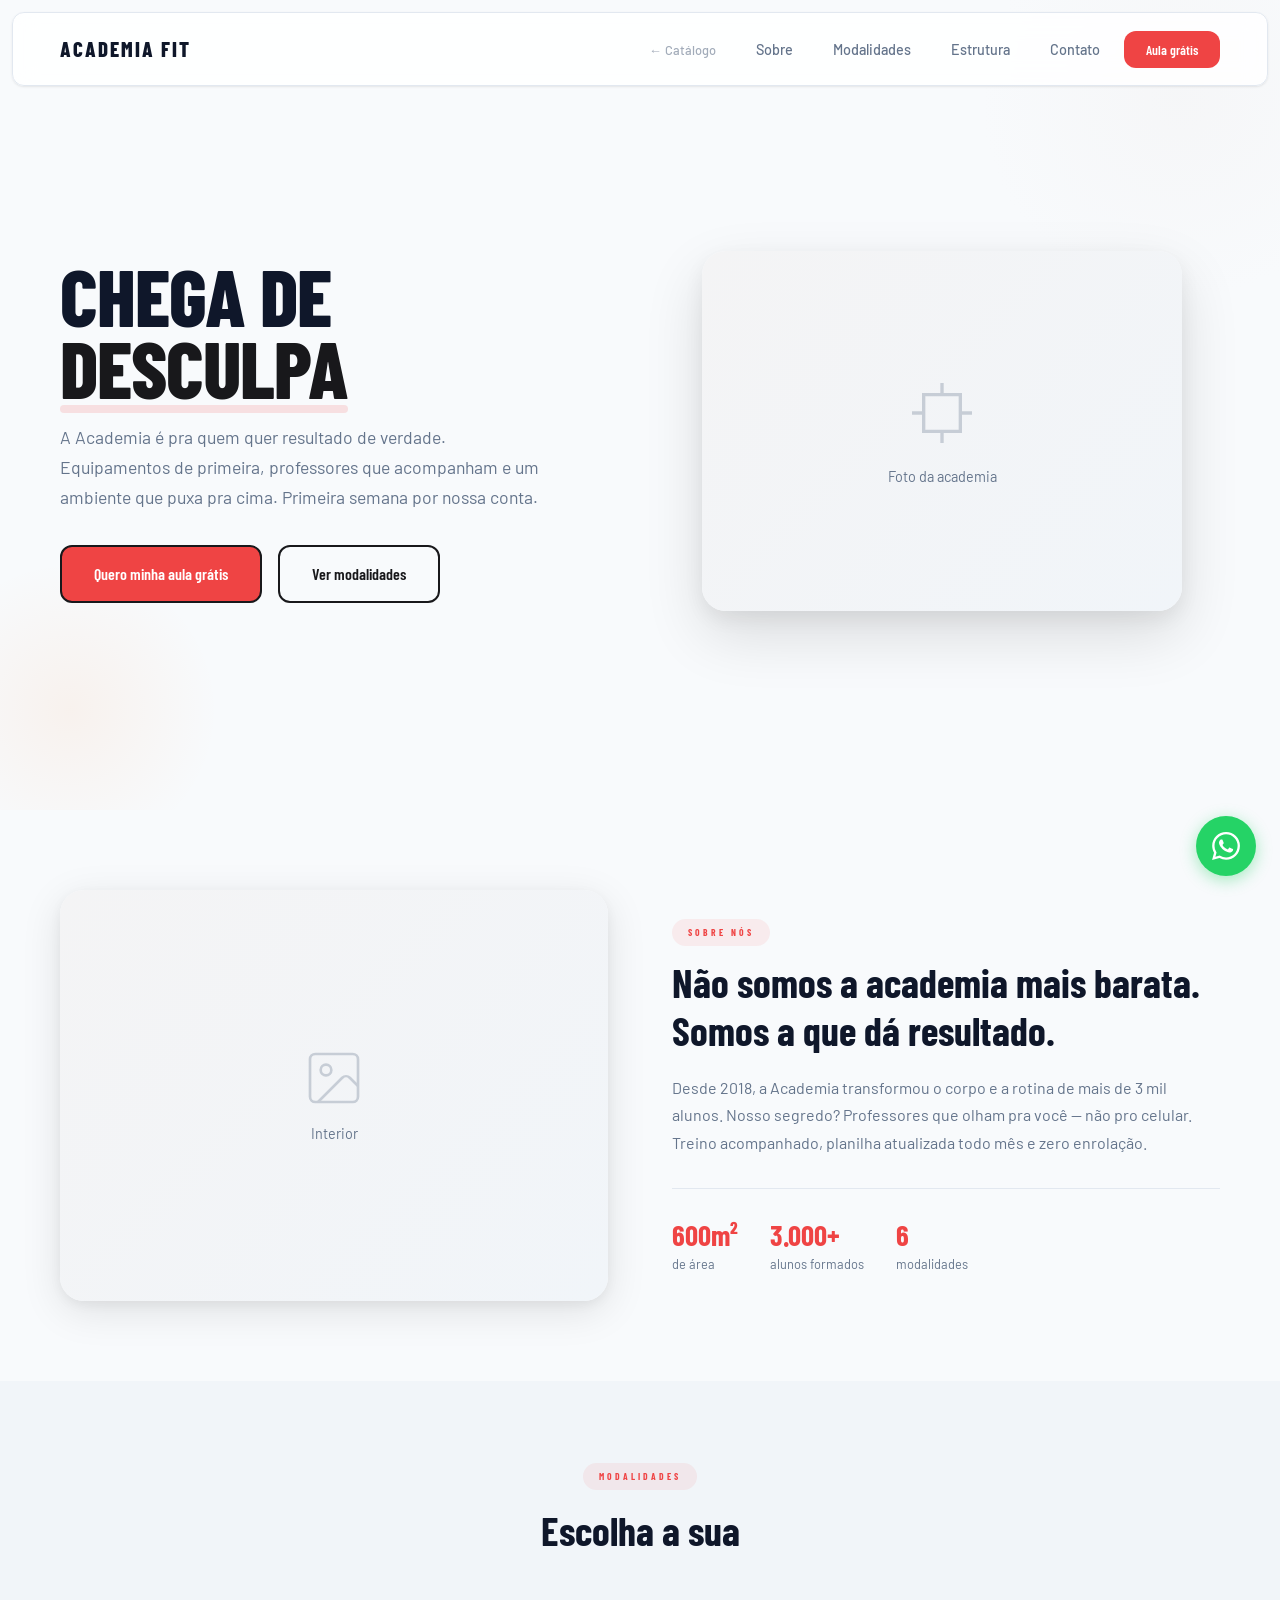
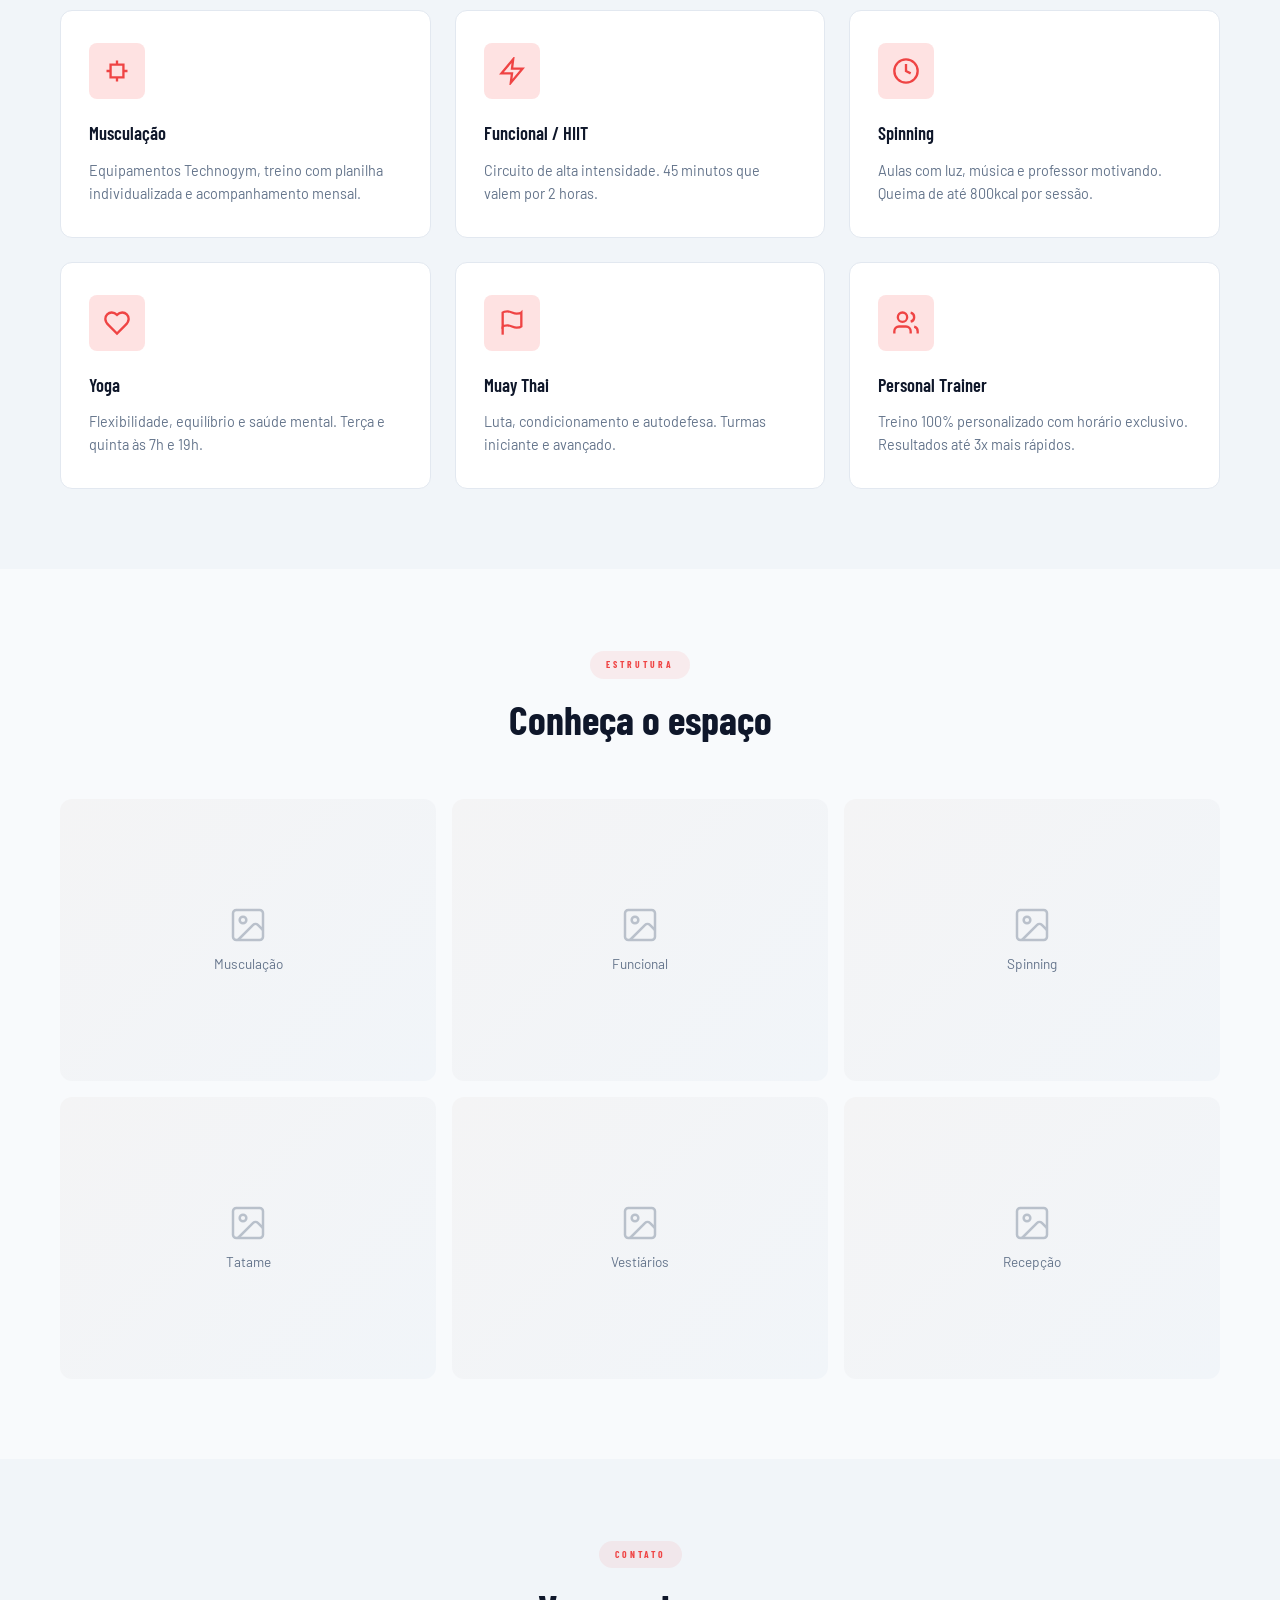
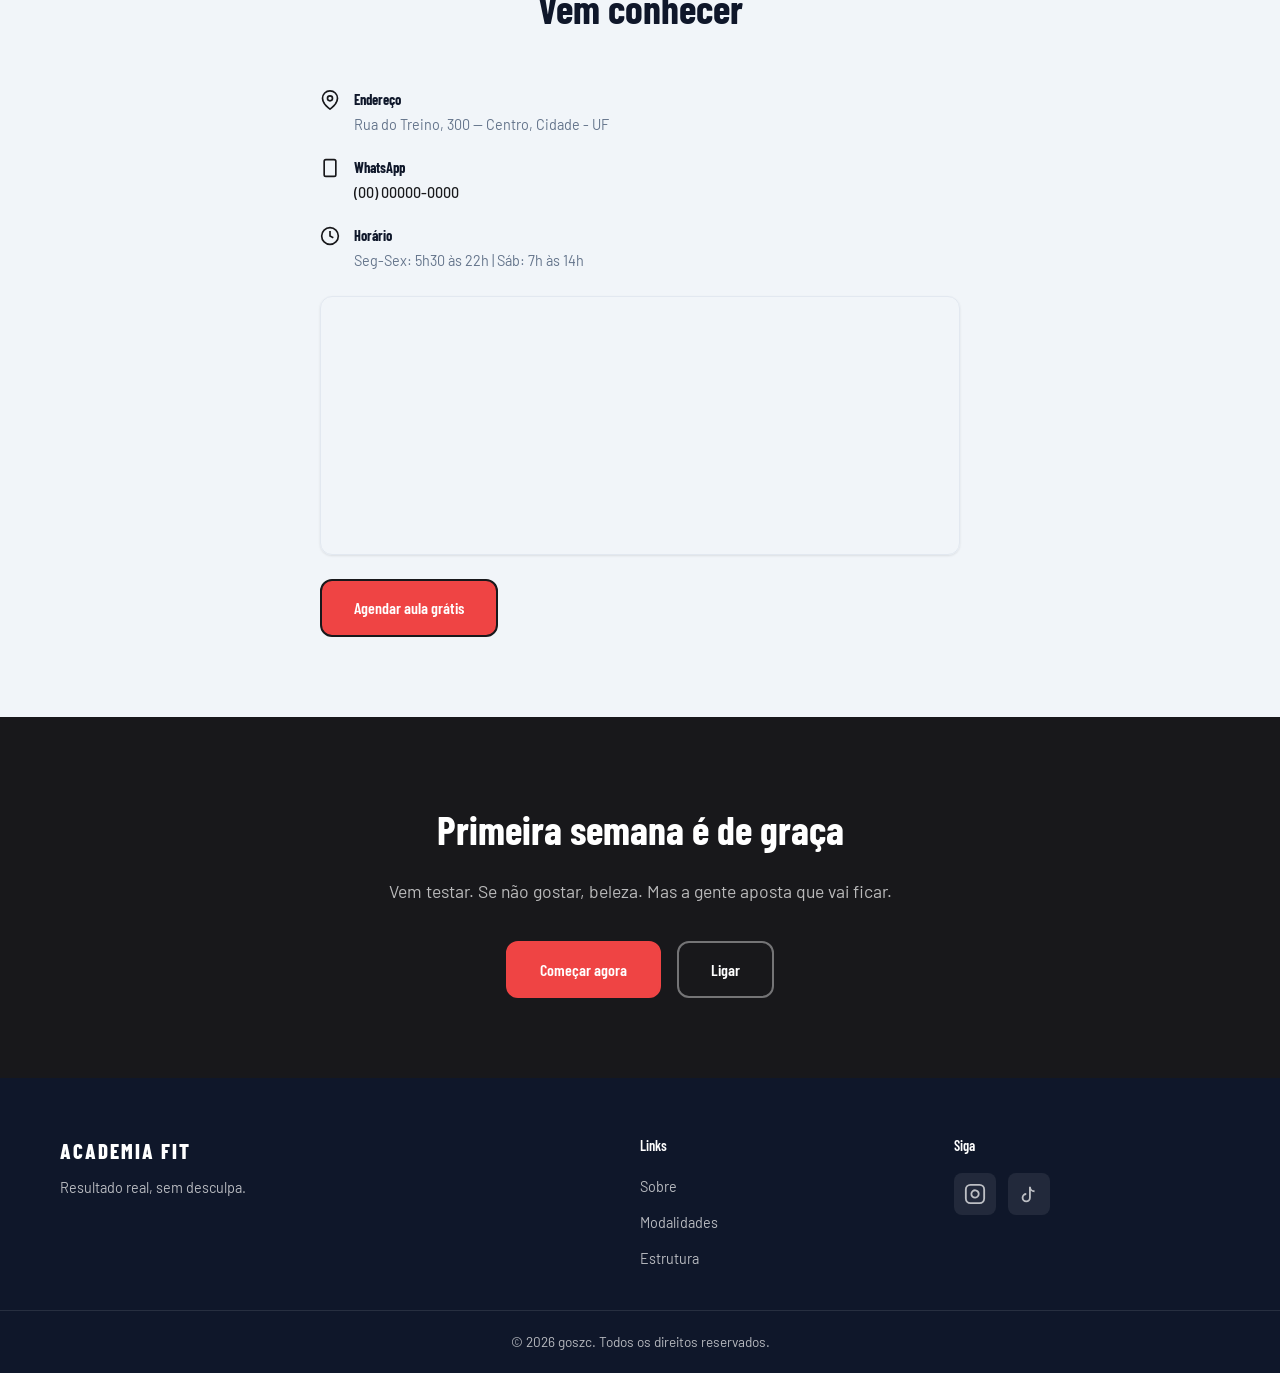
<file: demos/academia.html>
<!DOCTYPE html>
<html lang="pt-BR">

<head>
    <meta charset="UTF-8">
    <meta name="viewport" content="width=device-width, initial-scale=1.0">
    <meta name="description"
        content="Academia — academia com musculação, funcional e aulas coletivas. Primeira semana grátis.">
    <title>Academia — Academia</title>
    <link rel="preconnect" href="https://fonts.googleapis.com">
    <link rel="preconnect" href="https://fonts.gstatic.com" crossorigin>
    <link
        href="https://fonts.googleapis.com/css2?family=Barlow+Condensed:wght@500;600;700;800&family=Barlow:wght@400;500;600;700&display=swap"
        rel="stylesheet">
    <link rel="stylesheet" href="../style.css">
    <style>
        :root {
            --color-primary: #18181B;
            --color-primary-dark: #09090B;
            --color-primary-light: #3F3F46;
            --color-primary-ultra-light: #F4F4F5;
            --color-accent: #EF4444;
            --color-accent-hover: #DC2626;
            --font-heading: 'Barlow Condensed', sans-serif;
            --font-body: 'Barlow', sans-serif;
        }

        .hero__title {
            font-size: clamp(3rem, 7vw, 5rem);
            line-height: 0.9;
            text-transform: uppercase;
            letter-spacing: -1px;
        }

        .hero__highlight::after {
            background: rgba(239, 68, 68, 0.15);
        }

        .section__badge {
            background: rgba(239, 68, 68, 0.08);
            color: var(--color-accent);
            letter-spacing: 3px;
            text-transform: uppercase;
            font-size: 0.6rem;
            font-weight: 700;
        }

        .cta-section {
            background: var(--color-primary);
        }

        .service-card__icon {
            background: #FEE2E2;
            color: var(--color-accent);
        }

        .about__stat-number {
            color: var(--color-accent) !important;
        }
    </style>
</head>

<body>
    <nav class="navbar" id="navbar">
        <div class="container navbar__inner">
            <a href="#hero" class="navbar__logo"><span class="navbar__logo-text"
                    style="font-family:var(--font-heading);font-size:1.3rem;font-weight:800;text-transform:uppercase;letter-spacing:2px;">Academia
                    Fit</span></a>
            <button class="navbar__toggle" id="navToggle" aria-label="Menu"><span
                    class="navbar__toggle-bar"></span><span class="navbar__toggle-bar"></span><span
                    class="navbar__toggle-bar"></span></button>
            <ul class="navbar__menu" id="navMenu">
        <li><a href="../index.html" class="navbar__link" style="opacity:0.6;font-size:0.8rem;">← Catálogo</a></li>
                <li><a href="#sobre" class="navbar__link">Sobre</a></li>
                <li><a href="#servicos" class="navbar__link">Modalidades</a></li>
                <li><a href="#galeria" class="navbar__link">Estrutura</a></li>
                <li><a href="#contato" class="navbar__link">Contato</a></li>
                <li><a href="#agendar" class="navbar__cta-link">Aula grátis</a></li>
            </ul>
        </div>
    </nav>

    <section class="hero" id="hero">
        <div class="container hero__inner">
            <div class="hero__content reveal">
                <h1 class="hero__title">Chega de<br><span class="hero__highlight">desculpa</span></h1>
                <p class="hero__subtitle">A Academia é pra quem quer resultado de verdade. Equipamentos de primeira,
                    professores que acompanham e um ambiente que puxa pra cima. Primeira semana por nossa conta.</p>
                <div class="hero__actions">
                    <a href="#agendar" class="btn btn--primary btn--lg" style="background:var(--color-accent);">Quero
                        minha aula grátis</a>
                    <a href="#servicos" class="btn btn--outline btn--lg">Ver modalidades</a>
                </div>
            </div>
            <div class="hero__visual reveal reveal--delay">
                <div class="hero__image-wrapper">
                    <div class="hero__image-placeholder"><svg width="80" height="80" viewBox="0 0 24 24" fill="none"
                            stroke="currentColor" stroke-width="1" opacity="0.3">
                            <path d="M6.5 6.5h11v11h-11z" />
                            <path d="M3 12h3M18 12h3M12 3v3M12 18v3" />
                        </svg><span>Foto da academia</span></div>
                </div>
            </div>
        </div>
        <div class="hero__shape hero__shape--1"></div>
        <div class="hero__shape hero__shape--2"></div>
    </section>

    <section class="about section" id="sobre">
        <div class="container about__inner">
            <div class="about__image reveal">
                <div class="about__image-placeholder"><svg width="64" height="64" viewBox="0 0 24 24" fill="none"
                        stroke="currentColor" stroke-width="1" opacity="0.3">
                        <rect width="18" height="18" x="3" y="3" rx="2" ry="2" />
                        <circle cx="9" cy="9" r="2" />
                        <path d="m21 15-3.086-3.086a2 2 0 0 0-2.828 0L6 21" />
                    </svg><span>Interior</span></div>
            </div>
            <div class="about__content reveal reveal--delay">
                <span class="section__badge">Sobre nós</span>
                <h2 class="section__title">Não somos a academia mais barata. Somos a que dá resultado.</h2>
                <p class="about__text">Desde 2018, a Academia transformou o corpo e a rotina de mais de 3 mil alunos.
                    Nosso segredo? Professores que olham pra você — não pro celular. Treino acompanhado, planilha
                    atualizada todo mês e zero enrolação.</p>
                <div class="about__stats">
                    <div class="about__stat"><strong class="about__stat-number">600m²</strong><span
                            class="about__stat-label">de área</span></div>
                    <div class="about__stat"><strong class="about__stat-number">3.000+</strong><span
                            class="about__stat-label">alunos formados</span></div>
                    <div class="about__stat"><strong class="about__stat-number">6</strong><span
                            class="about__stat-label">modalidades</span></div>
                </div>
            </div>
        </div>
    </section>

    <section class="services section section--alt" id="servicos">
        <div class="container">
            <div class="section__header reveal"><span class="section__badge">Modalidades</span>
                <h2 class="section__title">Escolha a sua</h2>
            </div>
            <div class="services__grid">
                <div class="service-card reveal">
                    <div class="service-card__icon"><svg width="28" height="28" viewBox="0 0 24 24" fill="none"
                            stroke="currentColor" stroke-width="2">
                            <path d="M6.5 6.5h11v11h-11z" />
                            <path d="M3 12h3M18 12h3M12 3v3M12 18v3" />
                        </svg></div>
                    <h3 class="service-card__title">Musculação</h3>
                    <p class="service-card__desc">Equipamentos Technogym, treino com planilha individualizada e
                        acompanhamento mensal.</p>
                </div>
                <div class="service-card reveal">
                    <div class="service-card__icon"><svg width="28" height="28" viewBox="0 0 24 24" fill="none"
                            stroke="currentColor" stroke-width="2">
                            <path d="M13 2 3 14h9l-1 8 10-12h-9l1-8z" />
                        </svg></div>
                    <h3 class="service-card__title">Funcional / HIIT</h3>
                    <p class="service-card__desc">Circuito de alta intensidade. 45 minutos que valem por 2 horas.</p>
                </div>
                <div class="service-card reveal">
                    <div class="service-card__icon"><svg width="28" height="28" viewBox="0 0 24 24" fill="none"
                            stroke="currentColor" stroke-width="2">
                            <circle cx="12" cy="12" r="10" />
                            <path d="M12 6v6l4 2" />
                        </svg></div>
                    <h3 class="service-card__title">Spinning</h3>
                    <p class="service-card__desc">Aulas com luz, música e professor motivando. Queima de até 800kcal por
                        sessão.</p>
                </div>
                <div class="service-card reveal">
                    <div class="service-card__icon"><svg width="28" height="28" viewBox="0 0 24 24" fill="none"
                            stroke="currentColor" stroke-width="2">
                            <path
                                d="M19 14c1.49-1.46 3-3.21 3-5.5A5.5 5.5 0 0 0 16.5 3c-1.76 0-3 .5-4.5 2-1.5-1.5-2.74-2-4.5-2A5.5 5.5 0 0 0 2 8.5c0 2.3 1.5 4.05 3 5.5l7 7Z" />
                        </svg></div>
                    <h3 class="service-card__title">Yoga</h3>
                    <p class="service-card__desc">Flexibilidade, equilíbrio e saúde mental. Terça e quinta às 7h e 19h.
                    </p>
                </div>
                <div class="service-card reveal">
                    <div class="service-card__icon"><svg width="28" height="28" viewBox="0 0 24 24" fill="none"
                            stroke="currentColor" stroke-width="2">
                            <path d="M4 15s1-1 4-1 5 2 8 2 4-1 4-1V3s-1 1-4 1-5-2-8-2-4 1-4 1z" />
                            <line x1="4" x2="4" y1="22" y2="15" />
                        </svg></div>
                    <h3 class="service-card__title">Muay Thai</h3>
                    <p class="service-card__desc">Luta, condicionamento e autodefesa. Turmas iniciante e avançado.</p>
                </div>
                <div class="service-card reveal">
                    <div class="service-card__icon"><svg width="28" height="28" viewBox="0 0 24 24" fill="none"
                            stroke="currentColor" stroke-width="2">
                            <path d="M16 21v-2a4 4 0 0 0-4-4H6a4 4 0 0 0-4 4v2" />
                            <circle cx="9" cy="7" r="4" />
                            <path d="M22 21v-2a4 4 0 0 0-3-3.87" />
                            <path d="M16 3.13a4 4 0 0 1 0 7.75" />
                        </svg></div>
                    <h3 class="service-card__title">Personal Trainer</h3>
                    <p class="service-card__desc">Treino 100% personalizado com horário exclusivo. Resultados até 3x
                        mais rápidos.</p>
                </div>
            </div>
        </div>
    </section>

    <section class="gallery section" id="galeria">
        <div class="container">
            <div class="section__header reveal"><span class="section__badge">Estrutura</span>
                <h2 class="section__title">Conheça o espaço</h2>
            </div>
            <div class="gallery__grid">
                <div class="gallery__item reveal">
                    <div class="gallery__placeholder"><svg width="40" height="40" viewBox="0 0 24 24" fill="none"
                            stroke="currentColor" stroke-width="1.5" opacity="0.4">
                            <rect width="18" height="18" x="3" y="3" rx="2" ry="2" />
                            <circle cx="9" cy="9" r="2" />
                            <path d="m21 15-3.086-3.086a2 2 0 0 0-2.828 0L6 21" />
                        </svg><span>Musculação</span></div>
                </div>
                <div class="gallery__item reveal">
                    <div class="gallery__placeholder"><svg width="40" height="40" viewBox="0 0 24 24" fill="none"
                            stroke="currentColor" stroke-width="1.5" opacity="0.4">
                            <rect width="18" height="18" x="3" y="3" rx="2" ry="2" />
                            <circle cx="9" cy="9" r="2" />
                            <path d="m21 15-3.086-3.086a2 2 0 0 0-2.828 0L6 21" />
                        </svg><span>Funcional</span></div>
                </div>
                <div class="gallery__item reveal">
                    <div class="gallery__placeholder"><svg width="40" height="40" viewBox="0 0 24 24" fill="none"
                            stroke="currentColor" stroke-width="1.5" opacity="0.4">
                            <rect width="18" height="18" x="3" y="3" rx="2" ry="2" />
                            <circle cx="9" cy="9" r="2" />
                            <path d="m21 15-3.086-3.086a2 2 0 0 0-2.828 0L6 21" />
                        </svg><span>Spinning</span></div>
                </div>
                <div class="gallery__item reveal">
                    <div class="gallery__placeholder"><svg width="40" height="40" viewBox="0 0 24 24" fill="none"
                            stroke="currentColor" stroke-width="1.5" opacity="0.4">
                            <rect width="18" height="18" x="3" y="3" rx="2" ry="2" />
                            <circle cx="9" cy="9" r="2" />
                            <path d="m21 15-3.086-3.086a2 2 0 0 0-2.828 0L6 21" />
                        </svg><span>Tatame</span></div>
                </div>
                <div class="gallery__item reveal">
                    <div class="gallery__placeholder"><svg width="40" height="40" viewBox="0 0 24 24" fill="none"
                            stroke="currentColor" stroke-width="1.5" opacity="0.4">
                            <rect width="18" height="18" x="3" y="3" rx="2" ry="2" />
                            <circle cx="9" cy="9" r="2" />
                            <path d="m21 15-3.086-3.086a2 2 0 0 0-2.828 0L6 21" />
                        </svg><span>Vestiários</span></div>
                </div>
                <div class="gallery__item reveal">
                    <div class="gallery__placeholder"><svg width="40" height="40" viewBox="0 0 24 24" fill="none"
                            stroke="currentColor" stroke-width="1.5" opacity="0.4">
                            <rect width="18" height="18" x="3" y="3" rx="2" ry="2" />
                            <circle cx="9" cy="9" r="2" />
                            <path d="m21 15-3.086-3.086a2 2 0 0 0-2.828 0L6 21" />
                        </svg><span>Recepção</span></div>
                </div>
            </div>
        </div>
    </section>

    <section class="contact section section--alt" id="contato">
        <div class="container">
            <div class="section__header reveal"><span class="section__badge">Contato</span>
                <h2 class="section__title">Vem conhecer</h2>
            </div>
            <div class="contact__content">
                <div class="contact__map reveal">
                    <div class="contact__info">
                        <div class="contact__info-item"><svg width="20" height="20" viewBox="0 0 24 24" fill="none"
                                stroke="currentColor" stroke-width="2">
                                <path d="M21 10c0 7-9 13-9 13s-9-6-9-13a9 9 0 0 1 18 0z" />
                                <circle cx="12" cy="10" r="3" />
                            </svg>
                            <div><strong>Endereço</strong>
                                <p>Rua do Treino, 300 — Centro, Cidade - UF</p>
                            </div>
                        </div>
                        <div class="contact__info-item"><svg width="20" height="20" viewBox="0 0 24 24" fill="none"
                                stroke="currentColor" stroke-width="2">
                                <rect x="5" y="2" width="14" height="20" rx="2" ry="2" />
                                <line x1="12" x2="12.01" y1="18" y2="18" />
                            </svg>
                            <div><strong>WhatsApp</strong>
                                <p><a href="tel:+5500000000000">(00) 00000-0000</a></p>
                            </div>
                        </div>
                        <div class="contact__info-item"><svg width="20" height="20" viewBox="0 0 24 24" fill="none"
                                stroke="currentColor" stroke-width="2">
                                <circle cx="12" cy="12" r="10" />
                                <path d="M12 6v6l4 2" />
                            </svg>
                            <div><strong>Horário</strong>
                                <p>Seg-Sex: 5h30 às 22h | Sáb: 7h às 14h</p>
                            </div>
                        </div>
                    </div>
                    <div class="contact__map-container"><iframe src="https://www.google.com/maps/embed?pb=!1m18!1m12!1m3!1d3657.1975870407856!2d-46.65342368!3d-23.56141398!2m3!1f0!2f0!3f0!3m2!1i1024!2i768!4f13.1!3m3!1m2!1s0x94ce59c8da0aa315%3A0xd59f9431f2c0776a!2sAv.%20Paulista%2C%20S%C3%A3o%20Paulo%20-%20SP!5e0!3m2!1spt-BR!2sbr!4v1709000000000" width="100%" height="250" style="border:0;border-radius:var(--radius);" allowfullscreen="" loading="lazy" referrerpolicy="no-referrer-when-downgrade" title="Localização"></iframe></div>
                    <a href="https://wa.me/5500000000000?text=Oi, quero agendar minha aula experimental!"
                        class="btn btn--primary btn--lg" target="_blank" rel="noopener noreferrer"
                        style="margin-top:24px;display:inline-flex;background:var(--color-accent);">Agendar aula
                        grátis</a>
                </div>
            </div>
        </div>
    </section>

    <section class="cta-section section" id="agendar">
        <div class="container cta-section__inner reveal">
            <h2 class="cta-section__title">Primeira semana é de graça</h2>
            <p class="cta-section__text">Vem testar. Se não gostar, beleza. Mas a gente aposta que vai ficar.</p>
            <div class="cta-section__actions">
                <a href="https://wa.me/5500000000000?text=Quero minha semana experimental!"
                    class="btn btn--accent btn--lg" target="_blank" rel="noopener noreferrer">Começar agora</a>
                <a href="tel:+5500000000000" class="btn btn--outline-light btn--lg">Ligar</a>
            </div>
        </div>
    </section>

    <footer class="footer">
        <div class="container footer__inner">
            <div class="footer__brand"><span class="footer__logo"
                    style="font-family:var(--font-heading);font-weight:800;text-transform:uppercase;letter-spacing:2px;">Academia
                    Fit</span>
                <p class="footer__tagline">Resultado real, sem desculpa.</p>
            </div>
            <div class="footer__links">
                <h4 class="footer__heading">Links</h4>
                <ul>
                    <li><a href="#sobre">Sobre</a></li>
                    <li><a href="#servicos">Modalidades</a></li>
                    <li><a href="#galeria">Estrutura</a></li>
                </ul>
            </div>
            <div class="footer__social">
                <h4 class="footer__heading">Siga</h4>
                <div class="footer__social-icons"><a href="#" class="footer__social-link" aria-label="Instagram"><svg
                            width="22" height="22" viewBox="0 0 24 24" fill="none" stroke="currentColor"
                            stroke-width="2">
                            <rect width="20" height="20" x="2" y="2" rx="5" ry="5" />
                            <path d="M16 11.37A4 4 0 1 1 12.63 8 4 4 0 0 1 16 11.37z" />
                            <line x1="17.5" x2="17.51" y1="6.5" y2="6.5" />
                        </svg></a><a href="#" class="footer__social-link" aria-label="TikTok"><svg width="22"
                            height="22" viewBox="0 0 24 24" fill="none" stroke="currentColor" stroke-width="2">
                            <path d="M9 12a4 4 0 1 0 4 4V4a5 5 0 0 0 5 5" />
                        </svg></a></div>
            </div>
        </div>
        <div class="footer__bottom">
            <div class="container">
                <p>&copy; 2026 goszc. Todos os direitos reservados.</p>
            </div>
        </div>
    </footer>

    <a href="https://wa.me/5500000000000?text=Quero agendar aula experimental!" class="whatsapp-float" target="_blank"
        rel="noopener noreferrer" aria-label="WhatsApp"><svg width="28" height="28" viewBox="0 0 24 24"
            fill="currentColor">
            <path
                d="M17.472 14.382c-.297-.149-1.758-.867-2.03-.967-.273-.099-.471-.148-.67.15-.197.297-.767.966-.94 1.164-.173.199-.347.223-.644.075-.297-.15-1.255-.463-2.39-1.475-.883-.788-1.48-1.761-1.653-2.059-.173-.297-.018-.458.13-.606.134-.133.298-.347.446-.52.149-.174.198-.298.298-.497.099-.198.05-.371-.025-.52-.075-.149-.669-1.612-.916-2.207-.242-.579-.487-.5-.669-.51-.173-.008-.371-.01-.57-.01-.198 0-.52.074-.792.372-.272.297-1.04 1.016-1.04 2.479 0 1.462 1.065 2.875 1.213 3.074.149.198 2.096 3.2 5.077 4.487.709.306 1.262.489 1.694.625.712.227 1.36.195 1.871.118.571-.085 1.758-.719 2.006-1.413.248-.694.248-1.289.173-1.413-.074-.124-.272-.198-.57-.347m-5.421 7.403h-.004a9.87 9.87 0 01-5.031-1.378l-.361-.214-3.741.982.998-3.648-.235-.374a9.86 9.86 0 01-1.51-5.26c.001-5.45 4.436-9.884 9.888-9.884 2.64 0 5.122 1.03 6.988 2.898a9.825 9.825 0 012.893 6.994c-.003 5.45-4.437 9.884-9.885 9.884m8.413-18.297A11.815 11.815 0 0012.05 0C5.495 0 .16 5.335.157 11.892c0 2.096.547 4.142 1.588 5.945L.057 24l6.305-1.654a11.882 11.882 0 005.683 1.448h.005c6.554 0 11.89-5.335 11.893-11.893a11.821 11.821 0 00-3.48-8.413z" />
        </svg></a>
    <script src="../script.js"></script>
</body>

</html>
</file>
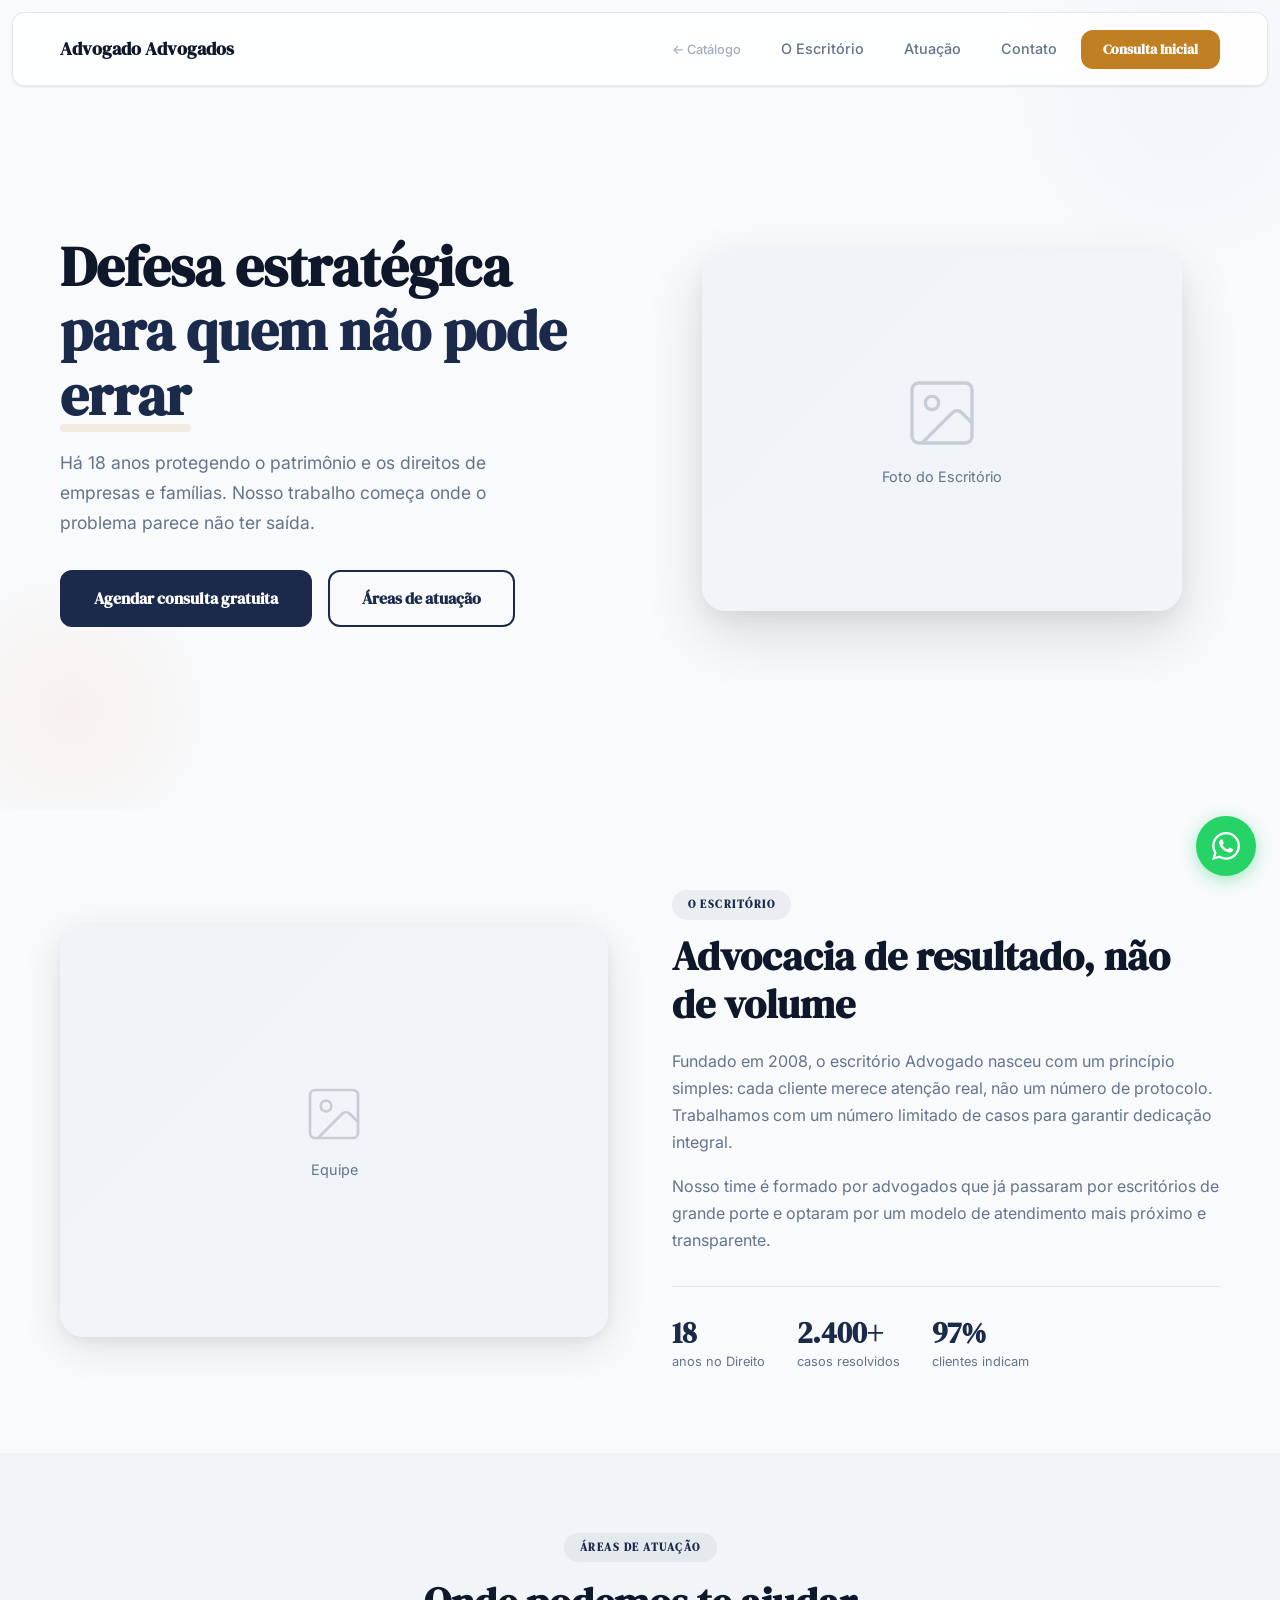
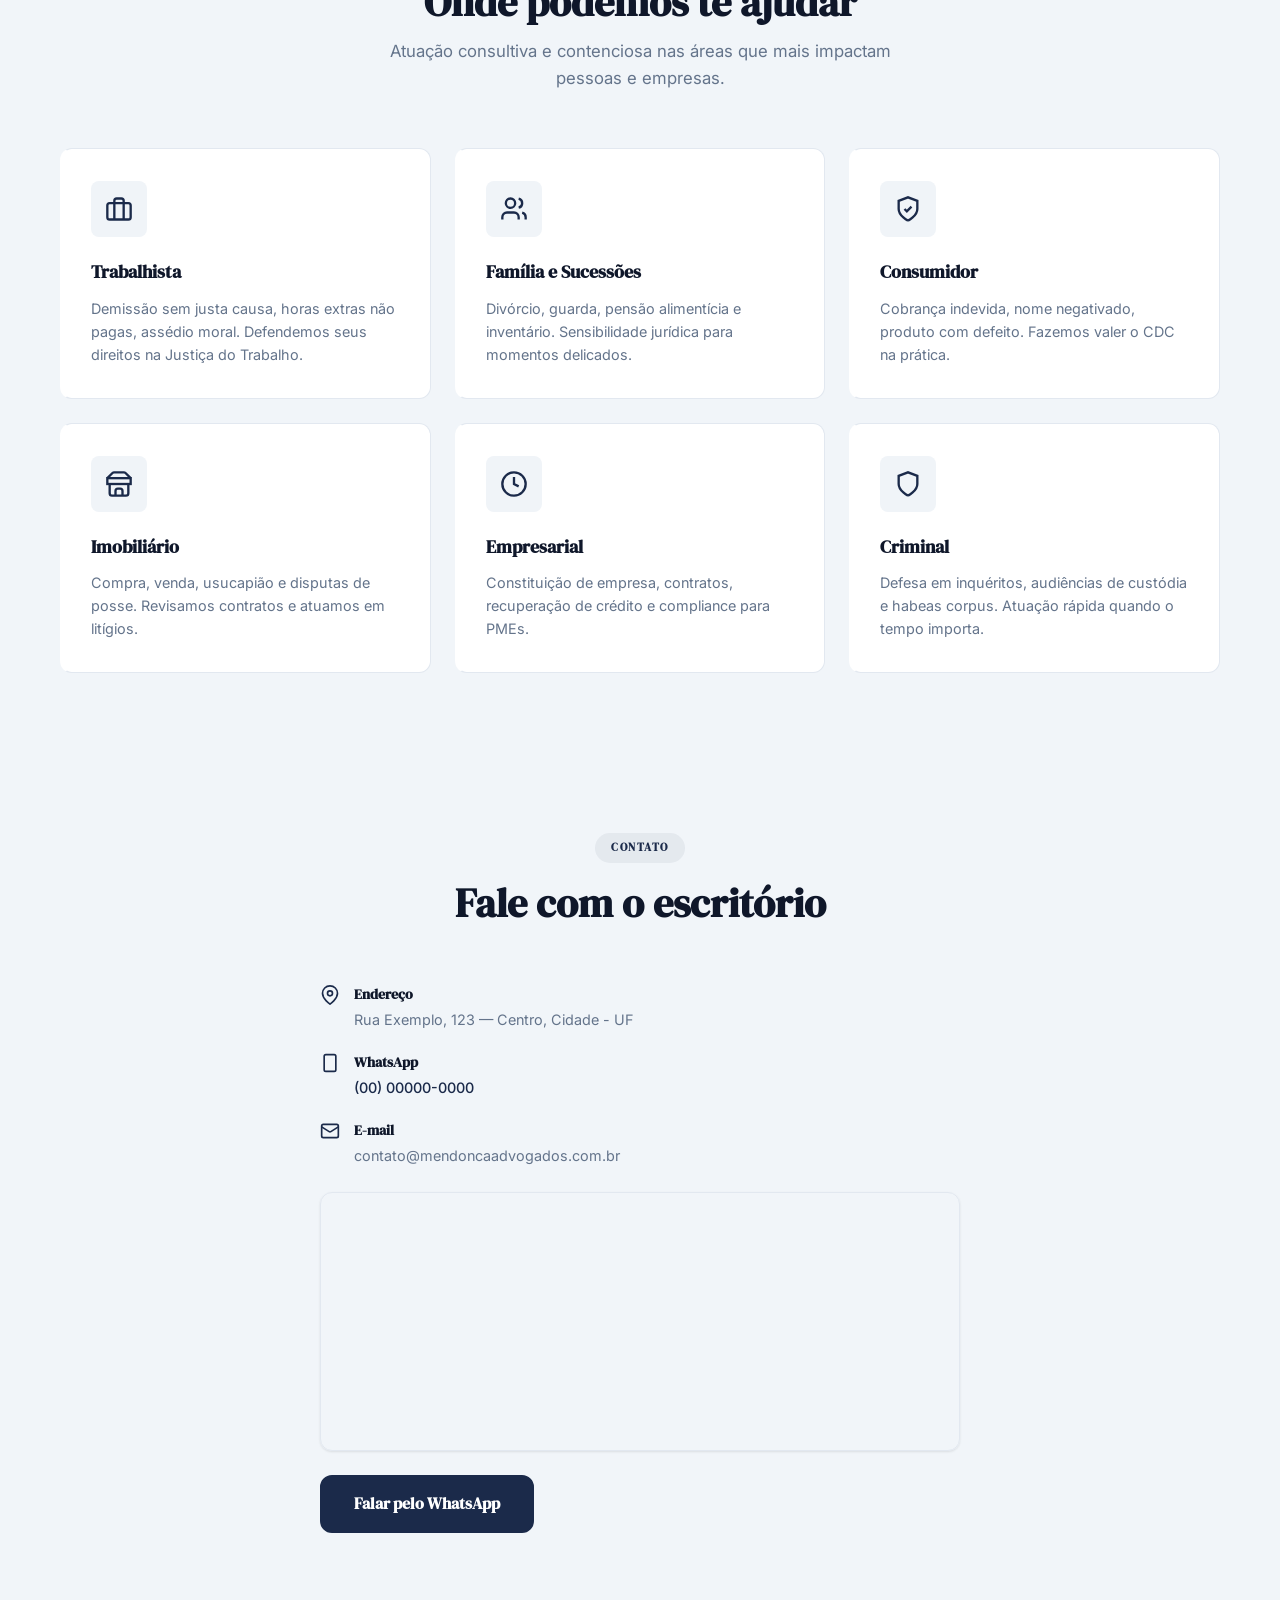
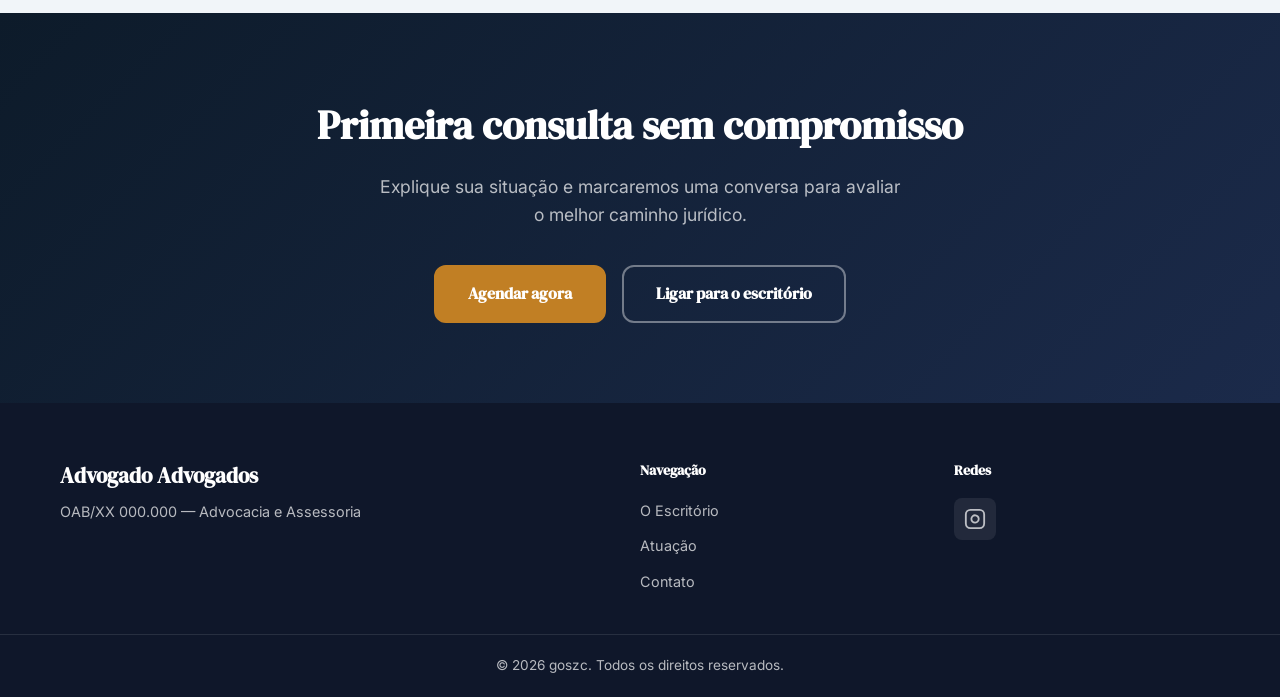
<file: demos/advogado.html>
<!DOCTYPE html>
<html lang="pt-BR">

<head>
    <meta charset="UTF-8">
    <meta name="viewport" content="width=device-width, initial-scale=1.0">
    <meta name="description"
        content="Advogado — escritório especializado em direito trabalhista, cível e empresarial.">
    <title>Advogado — Escritório de Advocacia</title>
    <link rel="preconnect" href="https://fonts.googleapis.com">
    <link rel="preconnect" href="https://fonts.gstatic.com" crossorigin>
    <link
        href="https://fonts.googleapis.com/css2?family=DM+Serif+Display&family=Inter:wght@400;500;600;700&display=swap"
        rel="stylesheet">
    <link rel="stylesheet" href="../style.css">
    <style>
        :root {
            --color-primary: #1B2A4A;
            --color-primary-dark: #0D1B2A;
            --color-primary-light: #3D5A80;
            --color-primary-ultra-light: #F0F4F8;
            --color-accent: #C17F24;
            --color-accent-hover: #A36A1D;
            --font-heading: 'DM Serif Display', serif;
            --font-body: 'Inter', sans-serif;
        }

        .hero__highlight::after {
            background: rgba(193, 127, 36, 0.12);
        }

        .section__badge {
            background: rgba(27, 42, 74, 0.06);
            color: var(--color-primary);
            letter-spacing: 1.5px;
            text-transform: uppercase;
            font-size: 0.7rem;
        }

        .cta-section {
            background: linear-gradient(135deg, #0D1B2A 0%, #1B2A4A 100%);
        }

        .service-card {
            border-left: 3px solid transparent;
            transition: all 250ms ease;
        }

        .service-card:hover {
            border-left-color: var(--color-accent);
        }
    </style>
</head>

<body>
    <nav class="navbar" id="navbar">
        <div class="container navbar__inner">
            <a href="#hero" class="navbar__logo">
                <span class="navbar__logo-text" style="font-family:var(--font-heading);font-size:1.15rem;">Advogado
                    Advogados</span>
            </a>
            <button class="navbar__toggle" id="navToggle" aria-label="Abrir menu" aria-expanded="false"><span
                    class="navbar__toggle-bar"></span><span class="navbar__toggle-bar"></span><span
                    class="navbar__toggle-bar"></span></button>
            <ul class="navbar__menu" id="navMenu">
        <li><a href="../index.html" class="navbar__link" style="opacity:0.6;font-size:0.8rem;">← Catálogo</a></li>
                <li><a href="#sobre" class="navbar__link">O Escritório</a></li>
                <li><a href="#servicos" class="navbar__link">Atuação</a></li>
                <li><a href="#contato" class="navbar__link">Contato</a></li>
                <li><a href="#agendar" class="navbar__cta-link">Consulta Inicial</a></li>
            </ul>
        </div>
    </nav>

    <section class="hero" id="hero">
        <div class="container hero__inner">
            <div class="hero__content reveal">
                <h1 class="hero__title">Defesa estratégica<br><span class="hero__highlight">para quem não pode
                        errar</span></h1>
                <p class="hero__subtitle">Há 18 anos protegendo o patrimônio e os direitos de empresas e famílias. Nosso
                    trabalho começa onde o problema parece não ter saída.</p>
                <div class="hero__actions">
                    <a href="#agendar" class="btn btn--primary btn--lg">Agendar consulta gratuita</a>
                    <a href="#servicos" class="btn btn--outline btn--lg">Áreas de atuação</a>
                </div>
            </div>
            <div class="hero__visual reveal reveal--delay">
                <div class="hero__image-wrapper">
                    <div class="hero__image-placeholder"><svg width="80" height="80" viewBox="0 0 24 24" fill="none"
                            stroke="currentColor" stroke-width="1" opacity="0.3">
                            <rect width="18" height="18" x="3" y="3" rx="2" ry="2" />
                            <circle cx="9" cy="9" r="2" />
                            <path d="m21 15-3.086-3.086a2 2 0 0 0-2.828 0L6 21" />
                        </svg><span>Foto do Escritório</span></div>
                </div>
            </div>
        </div>
        <div class="hero__shape hero__shape--1"></div>
        <div class="hero__shape hero__shape--2"></div>
    </section>

    <section class="about section" id="sobre">
        <div class="container about__inner">
            <div class="about__image reveal">
                <div class="about__image-placeholder"><svg width="64" height="64" viewBox="0 0 24 24" fill="none"
                        stroke="currentColor" stroke-width="1" opacity="0.3">
                        <rect width="18" height="18" x="3" y="3" rx="2" ry="2" />
                        <circle cx="9" cy="9" r="2" />
                        <path d="m21 15-3.086-3.086a2 2 0 0 0-2.828 0L6 21" />
                    </svg><span>Equipe</span></div>
            </div>
            <div class="about__content reveal reveal--delay">
                <span class="section__badge">O Escritório</span>
                <h2 class="section__title">Advocacia de resultado, não de volume</h2>
                <p class="about__text">Fundado em 2008, o escritório Advogado nasceu com um princípio simples:
                    cada cliente merece atenção real, não um número de protocolo. Trabalhamos com um número limitado de
                    casos para garantir dedicação integral.</p>
                <p class="about__text">Nosso time é formado por advogados que já passaram por escritórios de grande
                    porte e optaram por um modelo de atendimento mais próximo e transparente.</p>
                <div class="about__stats">
                    <div class="about__stat"><strong class="about__stat-number">18</strong><span
                            class="about__stat-label">anos no Direito</span></div>
                    <div class="about__stat"><strong class="about__stat-number">2.400+</strong><span
                            class="about__stat-label">casos resolvidos</span></div>
                    <div class="about__stat"><strong class="about__stat-number">97%</strong><span
                            class="about__stat-label">clientes indicam</span></div>
                </div>
            </div>
        </div>
    </section>

    <section class="services section section--alt" id="servicos">
        <div class="container">
            <div class="section__header reveal">
                <span class="section__badge">Áreas de Atuação</span>
                <h2 class="section__title">Onde podemos te ajudar</h2>
                <p class="section__subtitle">Atuação consultiva e contenciosa nas áreas que mais impactam pessoas e
                    empresas.</p>
            </div>
            <div class="services__grid">
                <div class="service-card reveal">
                    <div class="service-card__icon"><svg width="28" height="28" viewBox="0 0 24 24" fill="none"
                            stroke="currentColor" stroke-width="2">
                            <rect width="20" height="14" x="2" y="7" rx="2" ry="2" />
                            <path d="M16 21V5a2 2 0 0 0-2-2h-4a2 2 0 0 0-2 2v16" />
                        </svg></div>
                    <h3 class="service-card__title">Trabalhista</h3>
                    <p class="service-card__desc">Demissão sem justa causa, horas extras não pagas, assédio moral.
                        Defendemos seus direitos na Justiça do Trabalho.</p>
                </div>
                <div class="service-card reveal">
                    <div class="service-card__icon"><svg width="28" height="28" viewBox="0 0 24 24" fill="none"
                            stroke="currentColor" stroke-width="2">
                            <path d="M16 21v-2a4 4 0 0 0-4-4H6a4 4 0 0 0-4 4v2" />
                            <circle cx="9" cy="7" r="4" />
                            <path d="M22 21v-2a4 4 0 0 0-3-3.87" />
                            <path d="M16 3.13a4 4 0 0 1 0 7.75" />
                        </svg></div>
                    <h3 class="service-card__title">Família e Sucessões</h3>
                    <p class="service-card__desc">Divórcio, guarda, pensão alimentícia e inventário. Sensibilidade
                        jurídica para momentos delicados.</p>
                </div>
                <div class="service-card reveal">
                    <div class="service-card__icon"><svg width="28" height="28" viewBox="0 0 24 24" fill="none"
                            stroke="currentColor" stroke-width="2">
                            <path d="M12 22s8-4 8-10V5l-8-3-8 3v7c0 6 8 10 8 10" />
                            <path d="m9 12 2 2 4-4" />
                        </svg></div>
                    <h3 class="service-card__title">Consumidor</h3>
                    <p class="service-card__desc">Cobrança indevida, nome negativado, produto com defeito. Fazemos valer
                        o CDC na prática.</p>
                </div>
                <div class="service-card reveal">
                    <div class="service-card__icon"><svg width="28" height="28" viewBox="0 0 24 24" fill="none"
                            stroke="currentColor" stroke-width="2">
                            <path d="m2 7 4.41-4.41A2 2 0 0 1 7.83 2h8.34a2 2 0 0 1 1.42.59L22 7" />
                            <path d="M4 12v8a2 2 0 0 0 2 2h12a2 2 0 0 0 2-2v-8" />
                            <path d="M15 22v-4a2 2 0 0 0-2-2h-2a2 2 0 0 0-2 2v4" />
                            <rect width="20" height="5" x="2" y="7" />
                        </svg></div>
                    <h3 class="service-card__title">Imobiliário</h3>
                    <p class="service-card__desc">Compra, venda, usucapião e disputas de posse. Revisamos contratos e
                        atuamos em litígios.</p>
                </div>
                <div class="service-card reveal">
                    <div class="service-card__icon"><svg width="28" height="28" viewBox="0 0 24 24" fill="none"
                            stroke="currentColor" stroke-width="2">
                            <circle cx="12" cy="12" r="10" />
                            <path d="M12 6v6l4 2" />
                        </svg></div>
                    <h3 class="service-card__title">Empresarial</h3>
                    <p class="service-card__desc">Constituição de empresa, contratos, recuperação de crédito e
                        compliance para PMEs.</p>
                </div>
                <div class="service-card reveal">
                    <div class="service-card__icon"><svg width="28" height="28" viewBox="0 0 24 24" fill="none"
                            stroke="currentColor" stroke-width="2">
                            <path d="M12 22s8-4 8-10V5l-8-3-8 3v7c0 6 8 10 8 10" />
                        </svg></div>
                    <h3 class="service-card__title">Criminal</h3>
                    <p class="service-card__desc">Defesa em inquéritos, audiências de custódia e habeas corpus. Atuação
                        rápida quando o tempo importa.</p>
                </div>
            </div>
        </div>
    </section>

    <section class="contact section section--alt" id="contato">
        <div class="container">
            <div class="section__header reveal"><span class="section__badge">Contato</span>
                <h2 class="section__title">Fale com o escritório</h2>
            </div>
            <div class="contact__content">
                <div class="contact__map reveal">
                    <div class="contact__info">
                        <div class="contact__info-item"><svg width="20" height="20" viewBox="0 0 24 24" fill="none"
                                stroke="currentColor" stroke-width="2">
                                <path d="M21 10c0 7-9 13-9 13s-9-6-9-13a9 9 0 0 1 18 0z" />
                                <circle cx="12" cy="10" r="3" />
                            </svg>
                            <div><strong>Endereço</strong>
                                <p>Rua Exemplo, 123 — Centro, Cidade - UF</p>
                            </div>
                        </div>
                        <div class="contact__info-item"><svg width="20" height="20" viewBox="0 0 24 24" fill="none"
                                stroke="currentColor" stroke-width="2">
                                <rect x="5" y="2" width="14" height="20" rx="2" ry="2" />
                                <line x1="12" x2="12.01" y1="18" y2="18" />
                            </svg>
                            <div><strong>WhatsApp</strong>
                                <p><a href="tel:+5500000000000">(00) 00000-0000</a></p>
                            </div>
                        </div>
                        <div class="contact__info-item"><svg width="20" height="20" viewBox="0 0 24 24" fill="none"
                                stroke="currentColor" stroke-width="2">
                                <rect width="20" height="16" x="2" y="4" rx="2" />
                                <path d="m22 7-8.97 5.7a1.94 1.94 0 0 1-2.06 0L2 7" />
                            </svg>
                            <div><strong>E-mail</strong>
                                <p>contato@mendoncaadvogados.com.br</p>
                            </div>
                        </div>
                    </div>
                    <div class="contact__map-container"><iframe src="https://www.google.com/maps/embed?pb=!1m18!1m12!1m3!1d3657.1975870407856!2d-46.65342368!3d-23.56141398!2m3!1f0!2f0!3f0!3m2!1i1024!2i768!4f13.1!3m3!1m2!1s0x94ce59c8da0aa315%3A0xd59f9431f2c0776a!2sAv.%20Paulista%2C%20S%C3%A3o%20Paulo%20-%20SP!5e0!3m2!1spt-BR!2sbr!4v1709000000000" width="100%" height="250" style="border:0;border-radius:var(--radius);" allowfullscreen="" loading="lazy" referrerpolicy="no-referrer-when-downgrade" title="Localização"></iframe></div>
                    <a href="https://wa.me/5500000000000?text=Olá, gostaria de agendar uma consulta."
                        class="btn btn--primary btn--lg" target="_blank" rel="noopener noreferrer"
                        style="margin-top:24px;display:inline-flex;">Falar pelo WhatsApp</a>
                </div>
            </div>
        </div>
    </section>

    <section class="cta-section section" id="agendar">
        <div class="container cta-section__inner reveal">
            <h2 class="cta-section__title">Primeira consulta sem compromisso</h2>
            <p class="cta-section__text">Explique sua situação e marcaremos uma conversa para avaliar o melhor caminho
                jurídico.</p>
            <div class="cta-section__actions">
                <a href="https://wa.me/5500000000000?text=Olá, preciso de orientação jurídica."
                    class="btn btn--accent btn--lg" target="_blank" rel="noopener noreferrer">Agendar agora</a>
                <a href="tel:+5500000000000" class="btn btn--outline-light btn--lg">Ligar para o escritório</a>
            </div>
        </div>
    </section>

    <footer class="footer">
        <div class="container footer__inner">
            <div class="footer__brand"><span class="footer__logo" style="font-family:var(--font-heading);">Advogado
                    Advogados</span>
                <p class="footer__tagline">OAB/XX 000.000 — Advocacia e Assessoria</p>
            </div>
            <div class="footer__links">
                <h4 class="footer__heading">Navegação</h4>
                <ul>
                    <li><a href="#sobre">O Escritório</a></li>
                    <li><a href="#servicos">Atuação</a></li>
                    <li><a href="#contato">Contato</a></li>
                </ul>
            </div>
            <div class="footer__social">
                <h4 class="footer__heading">Redes</h4>
                <div class="footer__social-icons"><a href="#" class="footer__social-link" aria-label="Instagram"><svg
                            width="22" height="22" viewBox="0 0 24 24" fill="none" stroke="currentColor"
                            stroke-width="2">
                            <rect width="20" height="20" x="2" y="2" rx="5" ry="5" />
                            <path d="M16 11.37A4 4 0 1 1 12.63 8 4 4 0 0 1 16 11.37z" />
                            <line x1="17.5" x2="17.51" y1="6.5" y2="6.5" />
                        </svg></a></div>
            </div>
        </div>
        <div class="footer__bottom">
            <div class="container">
                <p>&copy; 2026 goszc. Todos os direitos reservados.</p>
            </div>
        </div>
    </footer>

    <a href="https://wa.me/5500000000000?text=Olá, preciso de orientação jurídica." class="whatsapp-float"
        target="_blank" rel="noopener noreferrer" aria-label="WhatsApp"><svg width="28" height="28" viewBox="0 0 24 24"
            fill="currentColor">
            <path
                d="M17.472 14.382c-.297-.149-1.758-.867-2.03-.967-.273-.099-.471-.148-.67.15-.197.297-.767.966-.94 1.164-.173.199-.347.223-.644.075-.297-.15-1.255-.463-2.39-1.475-.883-.788-1.48-1.761-1.653-2.059-.173-.297-.018-.458.13-.606.134-.133.298-.347.446-.52.149-.174.198-.298.298-.497.099-.198.05-.371-.025-.52-.075-.149-.669-1.612-.916-2.207-.242-.579-.487-.5-.669-.51-.173-.008-.371-.01-.57-.01-.198 0-.52.074-.792.372-.272.297-1.04 1.016-1.04 2.479 0 1.462 1.065 2.875 1.213 3.074.149.198 2.096 3.2 5.077 4.487.709.306 1.262.489 1.694.625.712.227 1.36.195 1.871.118.571-.085 1.758-.719 2.006-1.413.248-.694.248-1.289.173-1.413-.074-.124-.272-.198-.57-.347m-5.421 7.403h-.004a9.87 9.87 0 01-5.031-1.378l-.361-.214-3.741.982.998-3.648-.235-.374a9.86 9.86 0 01-1.51-5.26c.001-5.45 4.436-9.884 9.888-9.884 2.64 0 5.122 1.03 6.988 2.898a9.825 9.825 0 012.893 6.994c-.003 5.45-4.437 9.884-9.885 9.884m8.413-18.297A11.815 11.815 0 0012.05 0C5.495 0 .16 5.335.157 11.892c0 2.096.547 4.142 1.588 5.945L.057 24l6.305-1.654a11.882 11.882 0 005.683 1.448h.005c6.554 0 11.89-5.335 11.893-11.893a11.821 11.821 0 00-3.48-8.413z" />
        </svg></a>
    <script src="../script.js"></script>
</body>

</html>
</file>
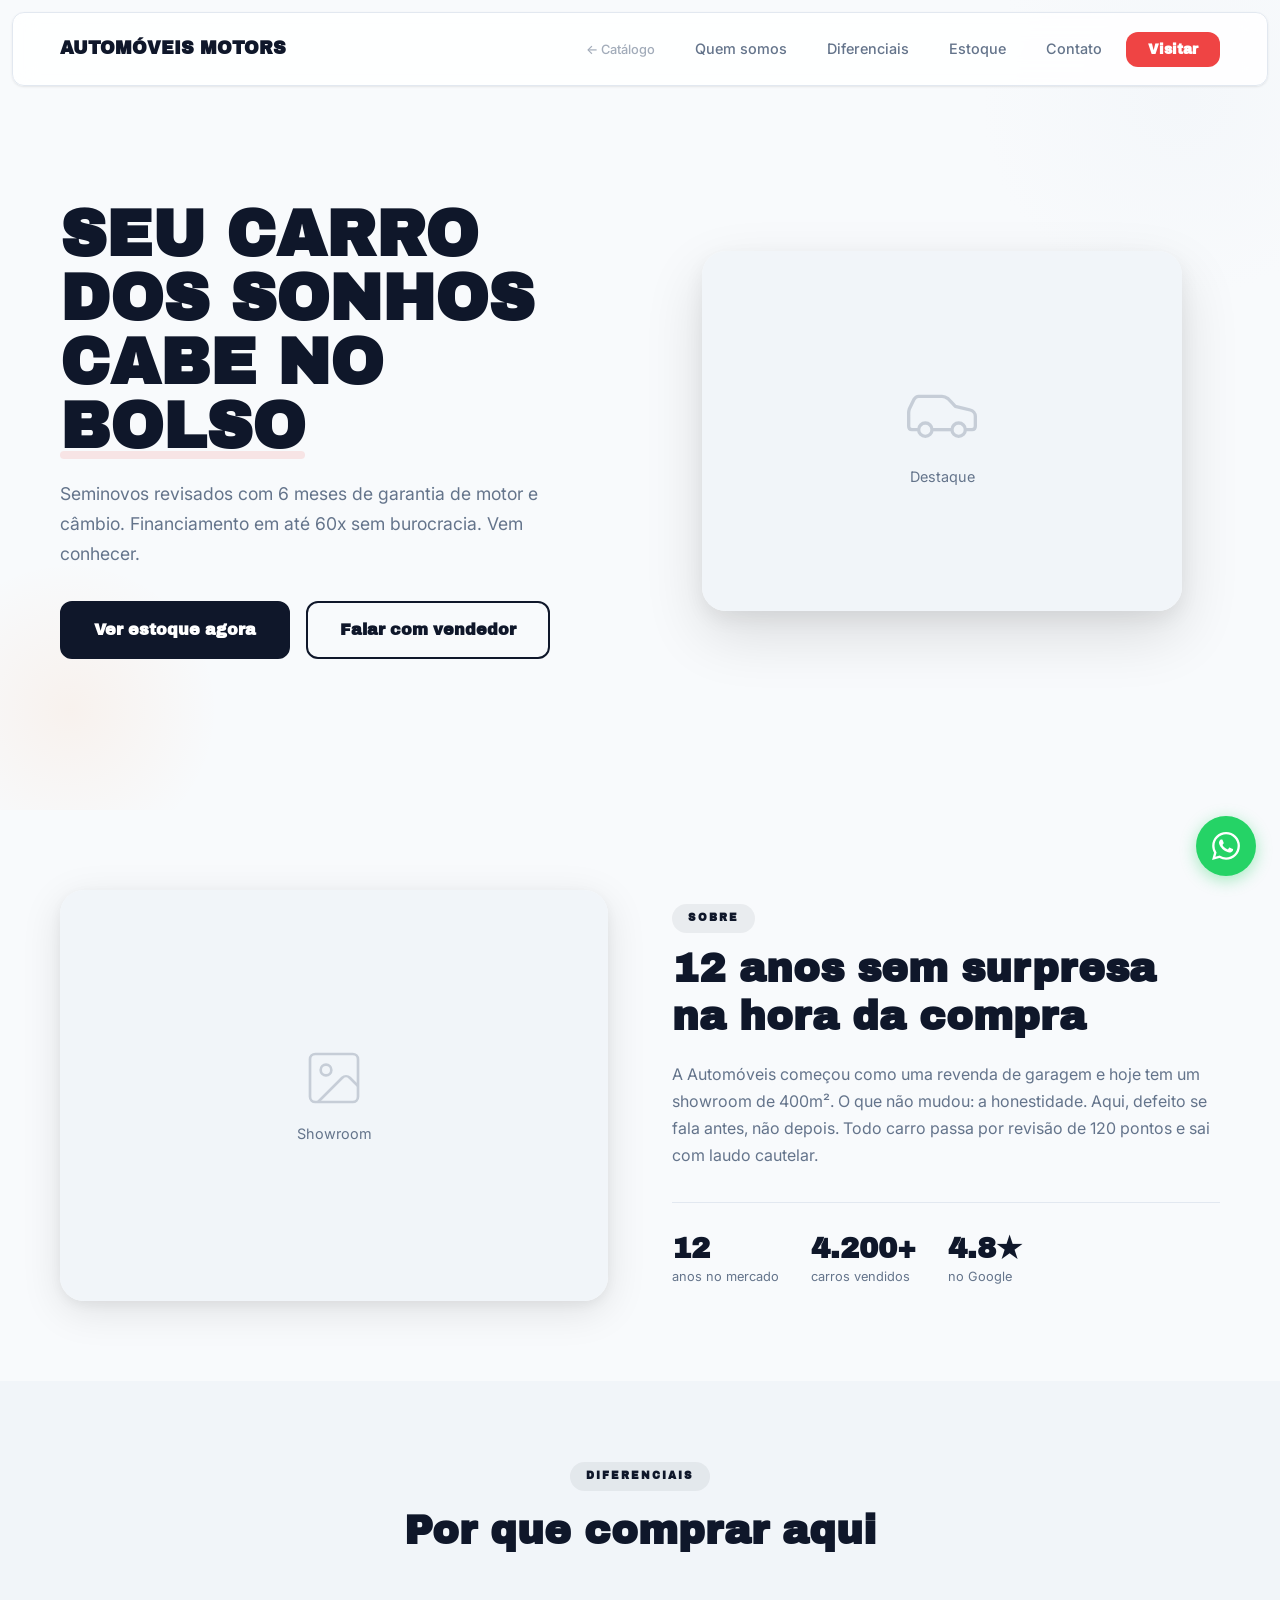
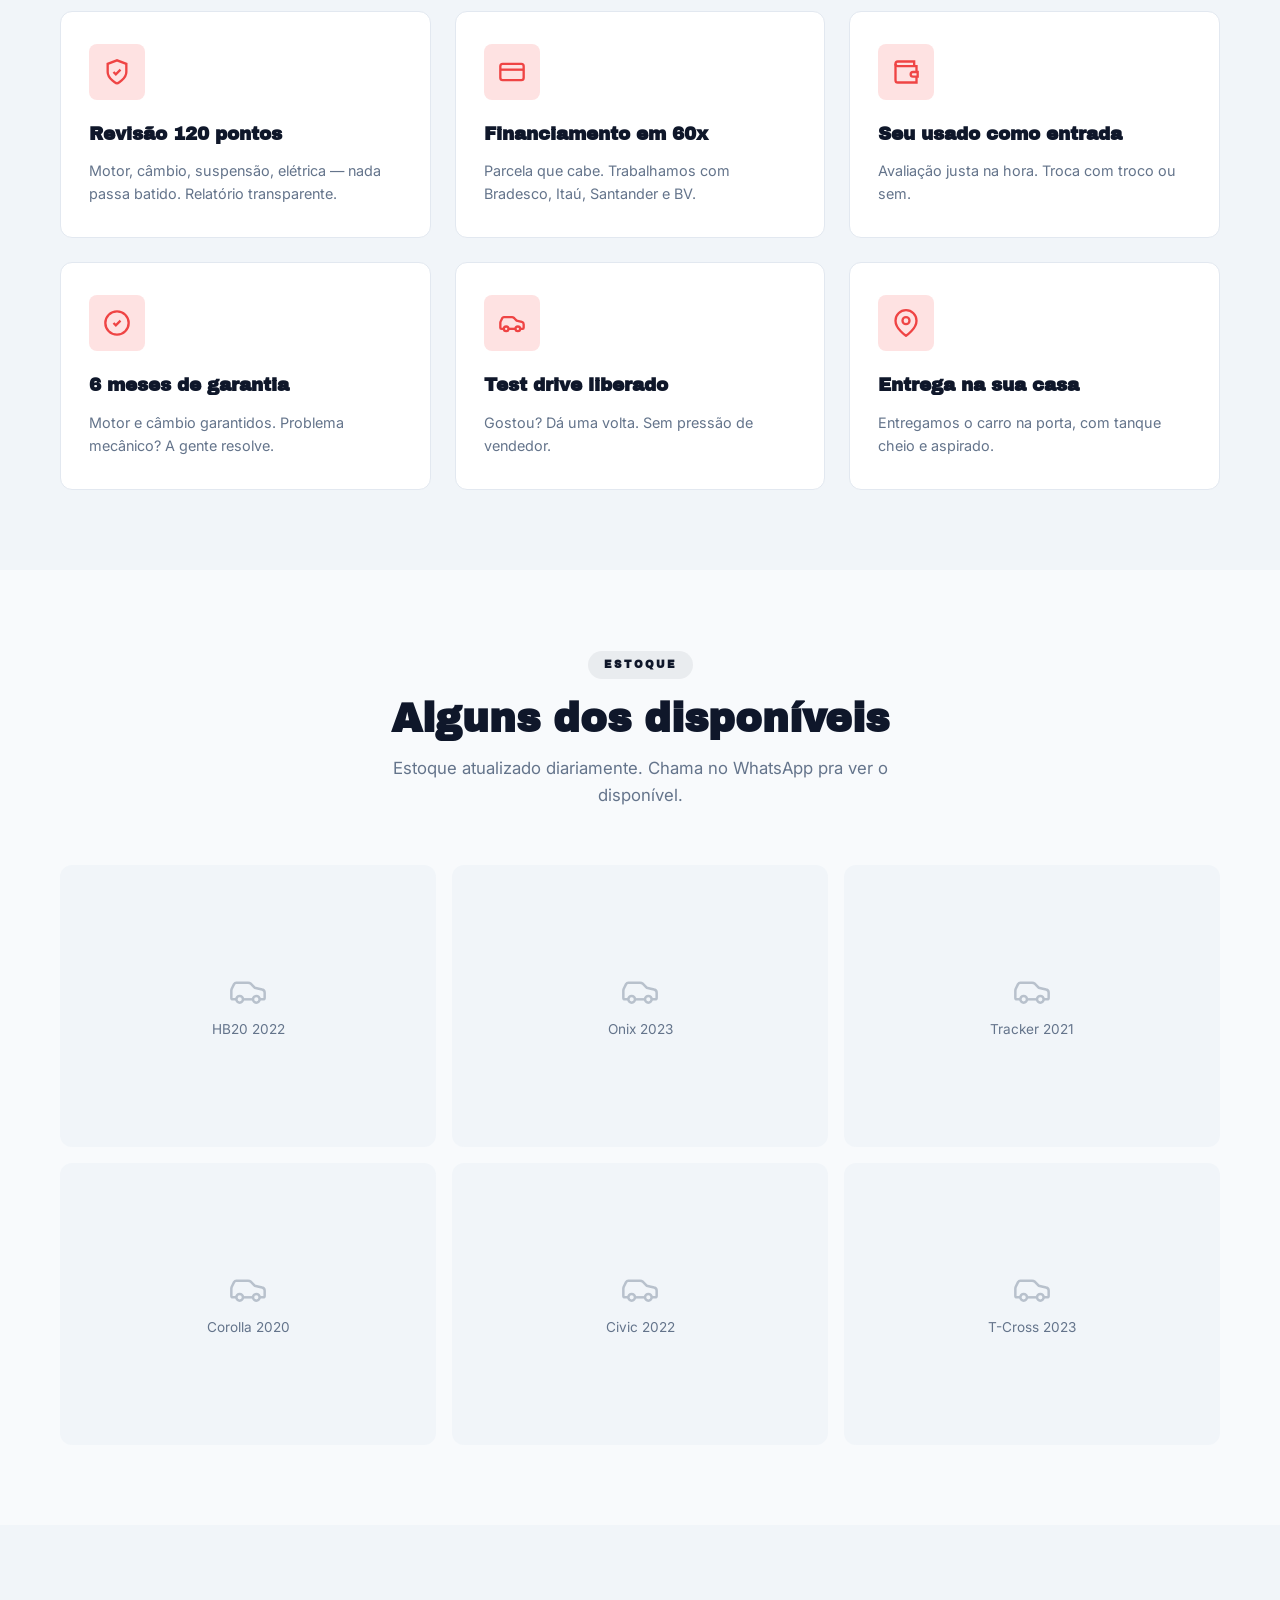
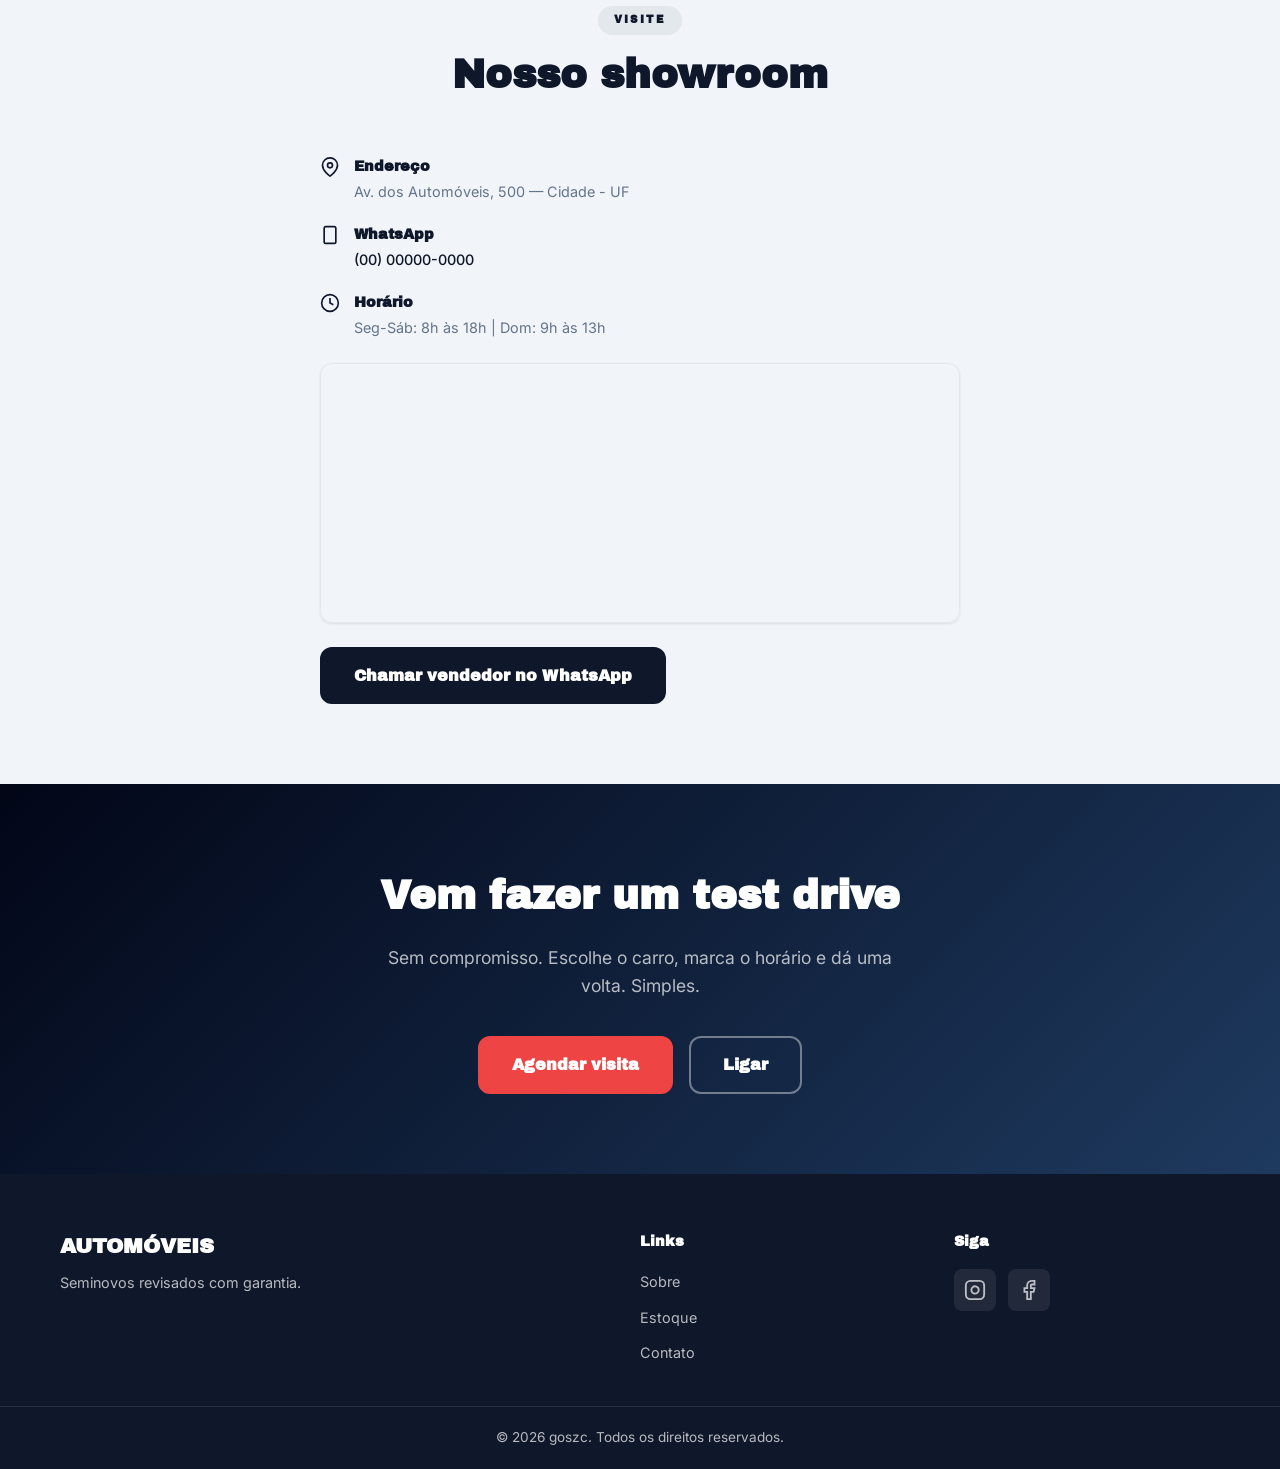
<file: demos/automoveis.html>
<!DOCTYPE html>
<html lang="pt-BR">

<head>
    <meta charset="UTF-8">
    <meta name="viewport" content="width=device-width, initial-scale=1.0">
    <meta name="description"
        content="Automóveis — veículos seminovos revisados com garantia e financiamento facilitado.">
    <title>Automóveis — Seminovos com Garantia</title>
    <link rel="preconnect" href="https://fonts.googleapis.com">
    <link rel="preconnect" href="https://fonts.gstatic.com" crossorigin>
    <link href="https://fonts.googleapis.com/css2?family=Archivo+Black&family=Inter:wght@400;500;600;700&display=swap"
        rel="stylesheet">
    <link rel="stylesheet" href="../style.css">
    <style>
        :root {
            --color-primary: #0F172A;
            --color-primary-dark: #020617;
            --color-primary-light: #334155;
            --color-primary-ultra-light: #F1F5F9;
            --color-accent: #EF4444;
            --color-accent-hover: #DC2626;
            --font-heading: 'Archivo Black', sans-serif;
            --font-body: 'Inter', sans-serif;
        }

        .hero__title {
            font-size: clamp(2.4rem, 5.5vw, 4rem);
            line-height: 1;
            text-transform: uppercase;
        }

        .hero__highlight::after {
            background: rgba(239, 68, 68, 0.12);
        }

        .section__badge {
            background: rgba(15, 23, 42, 0.06);
            color: var(--color-primary);
            letter-spacing: 2px;
            text-transform: uppercase;
            font-size: 0.65rem;
        }

        .cta-section {
            background: linear-gradient(135deg, #020617, #1E3A5F);
        }

        .service-card__icon {
            background: #FEE2E2;
            color: var(--color-accent);
        }
    </style>
</head>

<body>
    <nav class="navbar" id="navbar">
        <div class="container navbar__inner">
            <a href="#hero" class="navbar__logo"><span class="navbar__logo-text"
                    style="font-family:var(--font-heading);font-size:1.1rem;text-transform:uppercase;">Automóveis
                    Motors</span></a>
            <button class="navbar__toggle" id="navToggle" aria-label="Menu"><span
                    class="navbar__toggle-bar"></span><span class="navbar__toggle-bar"></span><span
                    class="navbar__toggle-bar"></span></button>
            <ul class="navbar__menu" id="navMenu">
        <li><a href="../index.html" class="navbar__link" style="opacity:0.6;font-size:0.8rem;">← Catálogo</a></li>
                <li><a href="#sobre" class="navbar__link">Quem somos</a></li>
                <li><a href="#servicos" class="navbar__link">Diferenciais</a></li>
                <li><a href="#galeria" class="navbar__link">Estoque</a></li>
                <li><a href="#contato" class="navbar__link">Contato</a></li>
                <li><a href="#agendar" class="navbar__cta-link">Visitar</a></li>
            </ul>
        </div>
    </nav>

    <section class="hero" id="hero">
        <div class="container hero__inner">
            <div class="hero__content reveal">
                <h1 class="hero__title">Seu carro dos sonhos<br><span class="hero__highlight">cabe no bolso</span></h1>
                <p class="hero__subtitle">Seminovos revisados com 6 meses de garantia de motor e câmbio. Financiamento
                    em até 60x sem burocracia. Vem conhecer.</p>
                <div class="hero__actions">
                    <a href="#galeria" class="btn btn--primary btn--lg">Ver estoque agora</a>
                    <a href="https://wa.me/5500000000000?text=Oi, vi um carro no site e tenho interesse!"
                        class="btn btn--outline btn--lg" target="_blank" rel="noopener noreferrer">Falar com
                        vendedor</a>
                </div>
            </div>
            <div class="hero__visual reveal reveal--delay">
                <div class="hero__image-wrapper">
                    <div class="hero__image-placeholder"><svg width="80" height="80" viewBox="0 0 24 24" fill="none"
                            stroke="currentColor" stroke-width="1" opacity="0.3">
                            <path
                                d="M19 17h2c.6 0 1-.4 1-1v-3c0-.9-.7-1.7-1.5-1.9C18.7 10.6 16 10 16 10s-1.3-1.4-2.2-2.3c-.5-.4-1.1-.7-1.8-.7H5c-.6 0-1.1.4-1.4.9l-1.4 2.9A3.7 3.7 0 0 0 2 12v4c0 .6.4 1 1 1h2" />
                            <circle cx="7" cy="17" r="2" />
                            <path d="M9 17h6" />
                            <circle cx="17" cy="17" r="2" />
                        </svg><span>Destaque</span></div>
                </div>
            </div>
        </div>
        <div class="hero__shape hero__shape--1"></div>
        <div class="hero__shape hero__shape--2"></div>
    </section>

    <section class="about section" id="sobre">
        <div class="container about__inner">
            <div class="about__image reveal">
                <div class="about__image-placeholder"><svg width="64" height="64" viewBox="0 0 24 24" fill="none"
                        stroke="currentColor" stroke-width="1" opacity="0.3">
                        <rect width="18" height="18" x="3" y="3" rx="2" ry="2" />
                        <circle cx="9" cy="9" r="2" />
                        <path d="m21 15-3.086-3.086a2 2 0 0 0-2.828 0L6 21" />
                    </svg><span>Showroom</span></div>
            </div>
            <div class="about__content reveal reveal--delay">
                <span class="section__badge">Sobre</span>
                <h2 class="section__title">12 anos sem surpresa na hora da compra</h2>
                <p class="about__text">A Automóveis começou como uma revenda de garagem e hoje tem um showroom de
                    400m². O que não mudou: a honestidade. Aqui, defeito se fala antes, não depois. Todo carro passa por
                    revisão de 120 pontos e sai com laudo cautelar.</p>
                <div class="about__stats">
                    <div class="about__stat"><strong class="about__stat-number">12</strong><span
                            class="about__stat-label">anos no mercado</span></div>
                    <div class="about__stat"><strong class="about__stat-number">4.200+</strong><span
                            class="about__stat-label">carros vendidos</span></div>
                    <div class="about__stat"><strong class="about__stat-number">4.8★</strong><span
                            class="about__stat-label">no Google</span></div>
                </div>
            </div>
        </div>
    </section>

    <section class="services section section--alt" id="servicos">
        <div class="container">
            <div class="section__header reveal"><span class="section__badge">Diferenciais</span>
                <h2 class="section__title">Por que comprar aqui</h2>
            </div>
            <div class="services__grid">
                <div class="service-card reveal">
                    <div class="service-card__icon"><svg width="28" height="28" viewBox="0 0 24 24" fill="none"
                            stroke="currentColor" stroke-width="2">
                            <path d="M12 22s8-4 8-10V5l-8-3-8 3v7c0 6 8 10 8 10" />
                            <path d="m9 12 2 2 4-4" />
                        </svg></div>
                    <h3 class="service-card__title">Revisão 120 pontos</h3>
                    <p class="service-card__desc">Motor, câmbio, suspensão, elétrica — nada passa batido. Relatório
                        transparente.</p>
                </div>
                <div class="service-card reveal">
                    <div class="service-card__icon"><svg width="28" height="28" viewBox="0 0 24 24" fill="none"
                            stroke="currentColor" stroke-width="2">
                            <rect width="20" height="14" x="2" y="5" rx="2" />
                            <line x1="2" x2="22" y1="10" y2="10" />
                        </svg></div>
                    <h3 class="service-card__title">Financiamento em 60x</h3>
                    <p class="service-card__desc">Parcela que cabe. Trabalhamos com Bradesco, Itaú, Santander e BV.</p>
                </div>
                <div class="service-card reveal">
                    <div class="service-card__icon"><svg width="28" height="28" viewBox="0 0 24 24" fill="none"
                            stroke="currentColor" stroke-width="2">
                            <path d="M21 12V7H5a2 2 0 0 1 0-4h14v4" />
                            <path d="M3 5v14a2 2 0 0 0 2 2h16v-5" />
                            <path d="M18 12a2 2 0 0 0 0 4h4v-4Z" />
                        </svg></div>
                    <h3 class="service-card__title">Seu usado como entrada</h3>
                    <p class="service-card__desc">Avaliação justa na hora. Troca com troco ou sem.</p>
                </div>
                <div class="service-card reveal">
                    <div class="service-card__icon"><svg width="28" height="28" viewBox="0 0 24 24" fill="none"
                            stroke="currentColor" stroke-width="2">
                            <circle cx="12" cy="12" r="10" />
                            <path d="m9 12 2 2 4-4" />
                        </svg></div>
                    <h3 class="service-card__title">6 meses de garantia</h3>
                    <p class="service-card__desc">Motor e câmbio garantidos. Problema mecânico? A gente resolve.</p>
                </div>
                <div class="service-card reveal">
                    <div class="service-card__icon"><svg width="28" height="28" viewBox="0 0 24 24" fill="none"
                            stroke="currentColor" stroke-width="2">
                            <path
                                d="M19 17h2c.6 0 1-.4 1-1v-3c0-.9-.7-1.7-1.5-1.9C18.7 10.6 16 10 16 10s-1.3-1.4-2.2-2.3c-.5-.4-1.1-.7-1.8-.7H5c-.6 0-1.1.4-1.4.9l-1.4 2.9A3.7 3.7 0 0 0 2 12v4c0 .6.4 1 1 1h2" />
                            <circle cx="7" cy="17" r="2" />
                            <path d="M9 17h6" />
                            <circle cx="17" cy="17" r="2" />
                        </svg></div>
                    <h3 class="service-card__title">Test drive liberado</h3>
                    <p class="service-card__desc">Gostou? Dá uma volta. Sem pressão de vendedor.</p>
                </div>
                <div class="service-card reveal">
                    <div class="service-card__icon"><svg width="28" height="28" viewBox="0 0 24 24" fill="none"
                            stroke="currentColor" stroke-width="2">
                            <path d="M21 10c0 7-9 13-9 13s-9-6-9-13a9 9 0 0 1 18 0z" />
                            <circle cx="12" cy="10" r="3" />
                        </svg></div>
                    <h3 class="service-card__title">Entrega na sua casa</h3>
                    <p class="service-card__desc">Entregamos o carro na porta, com tanque cheio e aspirado.</p>
                </div>
            </div>
        </div>
    </section>

    <section class="gallery section" id="galeria">
        <div class="container">
            <div class="section__header reveal"><span class="section__badge">Estoque</span>
                <h2 class="section__title">Alguns dos disponíveis</h2>
                <p class="section__subtitle">Estoque atualizado diariamente. Chama no WhatsApp pra ver o disponível.</p>
            </div>
            <div class="gallery__grid">
                <div class="gallery__item reveal">
                    <div class="gallery__placeholder"><svg width="40" height="40" viewBox="0 0 24 24" fill="none"
                            stroke="currentColor" stroke-width="1.5" opacity="0.4">
                            <path
                                d="M19 17h2c.6 0 1-.4 1-1v-3c0-.9-.7-1.7-1.5-1.9C18.7 10.6 16 10 16 10s-1.3-1.4-2.2-2.3c-.5-.4-1.1-.7-1.8-.7H5c-.6 0-1.1.4-1.4.9l-1.4 2.9A3.7 3.7 0 0 0 2 12v4c0 .6.4 1 1 1h2" />
                            <circle cx="7" cy="17" r="2" />
                            <path d="M9 17h6" />
                            <circle cx="17" cy="17" r="2" />
                        </svg><span>HB20 2022</span></div>
                </div>
                <div class="gallery__item reveal">
                    <div class="gallery__placeholder"><svg width="40" height="40" viewBox="0 0 24 24" fill="none"
                            stroke="currentColor" stroke-width="1.5" opacity="0.4">
                            <path
                                d="M19 17h2c.6 0 1-.4 1-1v-3c0-.9-.7-1.7-1.5-1.9C18.7 10.6 16 10 16 10s-1.3-1.4-2.2-2.3c-.5-.4-1.1-.7-1.8-.7H5c-.6 0-1.1.4-1.4.9l-1.4 2.9A3.7 3.7 0 0 0 2 12v4c0 .6.4 1 1 1h2" />
                            <circle cx="7" cy="17" r="2" />
                            <path d="M9 17h6" />
                            <circle cx="17" cy="17" r="2" />
                        </svg><span>Onix 2023</span></div>
                </div>
                <div class="gallery__item reveal">
                    <div class="gallery__placeholder"><svg width="40" height="40" viewBox="0 0 24 24" fill="none"
                            stroke="currentColor" stroke-width="1.5" opacity="0.4">
                            <path
                                d="M19 17h2c.6 0 1-.4 1-1v-3c0-.9-.7-1.7-1.5-1.9C18.7 10.6 16 10 16 10s-1.3-1.4-2.2-2.3c-.5-.4-1.1-.7-1.8-.7H5c-.6 0-1.1.4-1.4.9l-1.4 2.9A3.7 3.7 0 0 0 2 12v4c0 .6.4 1 1 1h2" />
                            <circle cx="7" cy="17" r="2" />
                            <path d="M9 17h6" />
                            <circle cx="17" cy="17" r="2" />
                        </svg><span>Tracker 2021</span></div>
                </div>
                <div class="gallery__item reveal">
                    <div class="gallery__placeholder"><svg width="40" height="40" viewBox="0 0 24 24" fill="none"
                            stroke="currentColor" stroke-width="1.5" opacity="0.4">
                            <path
                                d="M19 17h2c.6 0 1-.4 1-1v-3c0-.9-.7-1.7-1.5-1.9C18.7 10.6 16 10 16 10s-1.3-1.4-2.2-2.3c-.5-.4-1.1-.7-1.8-.7H5c-.6 0-1.1.4-1.4.9l-1.4 2.9A3.7 3.7 0 0 0 2 12v4c0 .6.4 1 1 1h2" />
                            <circle cx="7" cy="17" r="2" />
                            <path d="M9 17h6" />
                            <circle cx="17" cy="17" r="2" />
                        </svg><span>Corolla 2020</span></div>
                </div>
                <div class="gallery__item reveal">
                    <div class="gallery__placeholder"><svg width="40" height="40" viewBox="0 0 24 24" fill="none"
                            stroke="currentColor" stroke-width="1.5" opacity="0.4">
                            <path
                                d="M19 17h2c.6 0 1-.4 1-1v-3c0-.9-.7-1.7-1.5-1.9C18.7 10.6 16 10 16 10s-1.3-1.4-2.2-2.3c-.5-.4-1.1-.7-1.8-.7H5c-.6 0-1.1.4-1.4.9l-1.4 2.9A3.7 3.7 0 0 0 2 12v4c0 .6.4 1 1 1h2" />
                            <circle cx="7" cy="17" r="2" />
                            <path d="M9 17h6" />
                            <circle cx="17" cy="17" r="2" />
                        </svg><span>Civic 2022</span></div>
                </div>
                <div class="gallery__item reveal">
                    <div class="gallery__placeholder"><svg width="40" height="40" viewBox="0 0 24 24" fill="none"
                            stroke="currentColor" stroke-width="1.5" opacity="0.4">
                            <path
                                d="M19 17h2c.6 0 1-.4 1-1v-3c0-.9-.7-1.7-1.5-1.9C18.7 10.6 16 10 16 10s-1.3-1.4-2.2-2.3c-.5-.4-1.1-.7-1.8-.7H5c-.6 0-1.1.4-1.4.9l-1.4 2.9A3.7 3.7 0 0 0 2 12v4c0 .6.4 1 1 1h2" />
                            <circle cx="7" cy="17" r="2" />
                            <path d="M9 17h6" />
                            <circle cx="17" cy="17" r="2" />
                        </svg><span>T-Cross 2023</span></div>
                </div>
            </div>
        </div>
    </section>

    <section class="contact section section--alt" id="contato">
        <div class="container">
            <div class="section__header reveal"><span class="section__badge">Visite</span>
                <h2 class="section__title">Nosso showroom</h2>
            </div>
            <div class="contact__content">
                <div class="contact__map reveal">
                    <div class="contact__info">
                        <div class="contact__info-item"><svg width="20" height="20" viewBox="0 0 24 24" fill="none"
                                stroke="currentColor" stroke-width="2">
                                <path d="M21 10c0 7-9 13-9 13s-9-6-9-13a9 9 0 0 1 18 0z" />
                                <circle cx="12" cy="10" r="3" />
                            </svg>
                            <div><strong>Endereço</strong>
                                <p>Av. dos Automóveis, 500 — Cidade - UF</p>
                            </div>
                        </div>
                        <div class="contact__info-item"><svg width="20" height="20" viewBox="0 0 24 24" fill="none"
                                stroke="currentColor" stroke-width="2">
                                <rect x="5" y="2" width="14" height="20" rx="2" ry="2" />
                                <line x1="12" x2="12.01" y1="18" y2="18" />
                            </svg>
                            <div><strong>WhatsApp</strong>
                                <p><a href="tel:+5500000000000">(00) 00000-0000</a></p>
                            </div>
                        </div>
                        <div class="contact__info-item"><svg width="20" height="20" viewBox="0 0 24 24" fill="none"
                                stroke="currentColor" stroke-width="2">
                                <circle cx="12" cy="12" r="10" />
                                <path d="M12 6v6l4 2" />
                            </svg>
                            <div><strong>Horário</strong>
                                <p>Seg-Sáb: 8h às 18h | Dom: 9h às 13h</p>
                            </div>
                        </div>
                    </div>
                    <div class="contact__map-container"><iframe src="https://www.google.com/maps/embed?pb=!1m18!1m12!1m3!1d3657.1975870407856!2d-46.65342368!3d-23.56141398!2m3!1f0!2f0!3f0!3m2!1i1024!2i768!4f13.1!3m3!1m2!1s0x94ce59c8da0aa315%3A0xd59f9431f2c0776a!2sAv.%20Paulista%2C%20S%C3%A3o%20Paulo%20-%20SP!5e0!3m2!1spt-BR!2sbr!4v1709000000000" width="100%" height="250" style="border:0;border-radius:var(--radius);" allowfullscreen="" loading="lazy" referrerpolicy="no-referrer-when-downgrade" title="Localização"></iframe></div>
                    <a href="https://wa.me/5500000000000?text=Oi, vi um carro no site e tenho interesse!"
                        class="btn btn--primary btn--lg" target="_blank" rel="noopener noreferrer"
                        style="margin-top:24px;display:inline-flex;">Chamar vendedor no WhatsApp</a>
                </div>
            </div>
        </div>
    </section>

    <section class="cta-section section" id="agendar">
        <div class="container cta-section__inner reveal">
            <h2 class="cta-section__title">Vem fazer um test drive</h2>
            <p class="cta-section__text">Sem compromisso. Escolhe o carro, marca o horário e dá uma volta. Simples.</p>
            <div class="cta-section__actions">
                <a href="https://wa.me/5500000000000?text=Quero agendar um test drive!" class="btn btn--accent btn--lg"
                    target="_blank" rel="noopener noreferrer">Agendar visita</a>
                <a href="tel:+5500000000000" class="btn btn--outline-light btn--lg">Ligar</a>
            </div>
        </div>
    </section>

    <footer class="footer">
        <div class="container footer__inner">
            <div class="footer__brand"><span class="footer__logo"
                    style="font-family:var(--font-heading);text-transform:uppercase;">Automóveis</span>
                <p class="footer__tagline">Seminovos revisados com garantia.</p>
            </div>
            <div class="footer__links">
                <h4 class="footer__heading">Links</h4>
                <ul>
                    <li><a href="#sobre">Sobre</a></li>
                    <li><a href="#galeria">Estoque</a></li>
                    <li><a href="#contato">Contato</a></li>
                </ul>
            </div>
            <div class="footer__social">
                <h4 class="footer__heading">Siga</h4>
                <div class="footer__social-icons"><a href="#" class="footer__social-link" aria-label="Instagram"><svg
                            width="22" height="22" viewBox="0 0 24 24" fill="none" stroke="currentColor"
                            stroke-width="2">
                            <rect width="20" height="20" x="2" y="2" rx="5" ry="5" />
                            <path d="M16 11.37A4 4 0 1 1 12.63 8 4 4 0 0 1 16 11.37z" />
                            <line x1="17.5" x2="17.51" y1="6.5" y2="6.5" />
                        </svg></a><a href="#" class="footer__social-link" aria-label="Facebook"><svg width="22"
                            height="22" viewBox="0 0 24 24" fill="none" stroke="currentColor" stroke-width="2">
                            <path d="M18 2h-3a5 5 0 0 0-5 5v3H7v4h3v8h4v-8h3l1-4h-4V7a1 1 0 0 1 1-1h3z" />
                        </svg></a></div>
            </div>
        </div>
        <div class="footer__bottom">
            <div class="container">
                <p>&copy; 2026 goszc. Todos os direitos reservados.</p>
            </div>
        </div>
    </footer>

    <a href="https://wa.me/5500000000000?text=Oi, vi um carro no site!" class="whatsapp-float" target="_blank"
        rel="noopener noreferrer" aria-label="WhatsApp"><svg width="28" height="28" viewBox="0 0 24 24"
            fill="currentColor">
            <path
                d="M17.472 14.382c-.297-.149-1.758-.867-2.03-.967-.273-.099-.471-.148-.67.15-.197.297-.767.966-.94 1.164-.173.199-.347.223-.644.075-.297-.15-1.255-.463-2.39-1.475-.883-.788-1.48-1.761-1.653-2.059-.173-.297-.018-.458.13-.606.134-.133.298-.347.446-.52.149-.174.198-.298.298-.497.099-.198.05-.371-.025-.52-.075-.149-.669-1.612-.916-2.207-.242-.579-.487-.5-.669-.51-.173-.008-.371-.01-.57-.01-.198 0-.52.074-.792.372-.272.297-1.04 1.016-1.04 2.479 0 1.462 1.065 2.875 1.213 3.074.149.198 2.096 3.2 5.077 4.487.709.306 1.262.489 1.694.625.712.227 1.36.195 1.871.118.571-.085 1.758-.719 2.006-1.413.248-.694.248-1.289.173-1.413-.074-.124-.272-.198-.57-.347m-5.421 7.403h-.004a9.87 9.87 0 01-5.031-1.378l-.361-.214-3.741.982.998-3.648-.235-.374a9.86 9.86 0 01-1.51-5.26c.001-5.45 4.436-9.884 9.888-9.884 2.64 0 5.122 1.03 6.988 2.898a9.825 9.825 0 012.893 6.994c-.003 5.45-4.437 9.884-9.885 9.884m8.413-18.297A11.815 11.815 0 0012.05 0C5.495 0 .16 5.335.157 11.892c0 2.096.547 4.142 1.588 5.945L.057 24l6.305-1.654a11.882 11.882 0 005.683 1.448h.005c6.554 0 11.89-5.335 11.893-11.893a11.821 11.821 0 00-3.48-8.413z" />
        </svg></a>
    <script src="../script.js"></script>
</body>

</html>
</file>
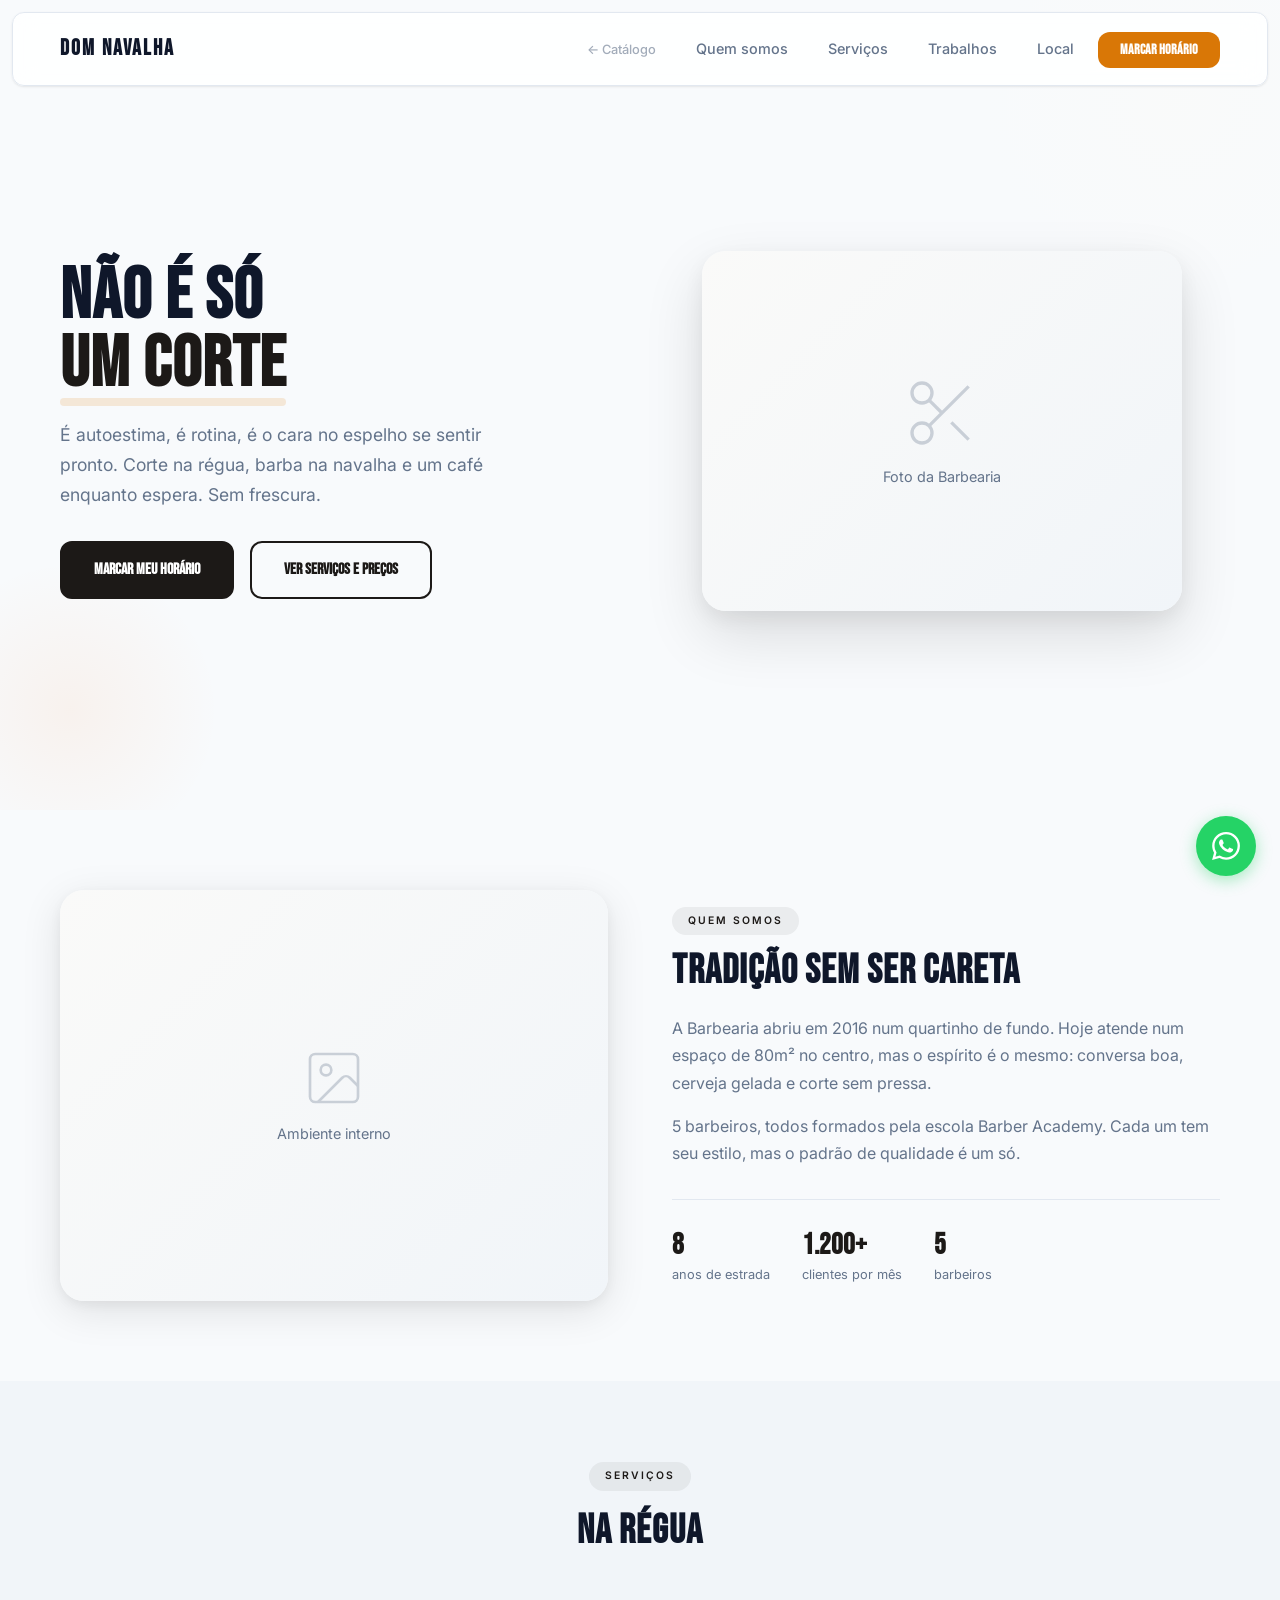
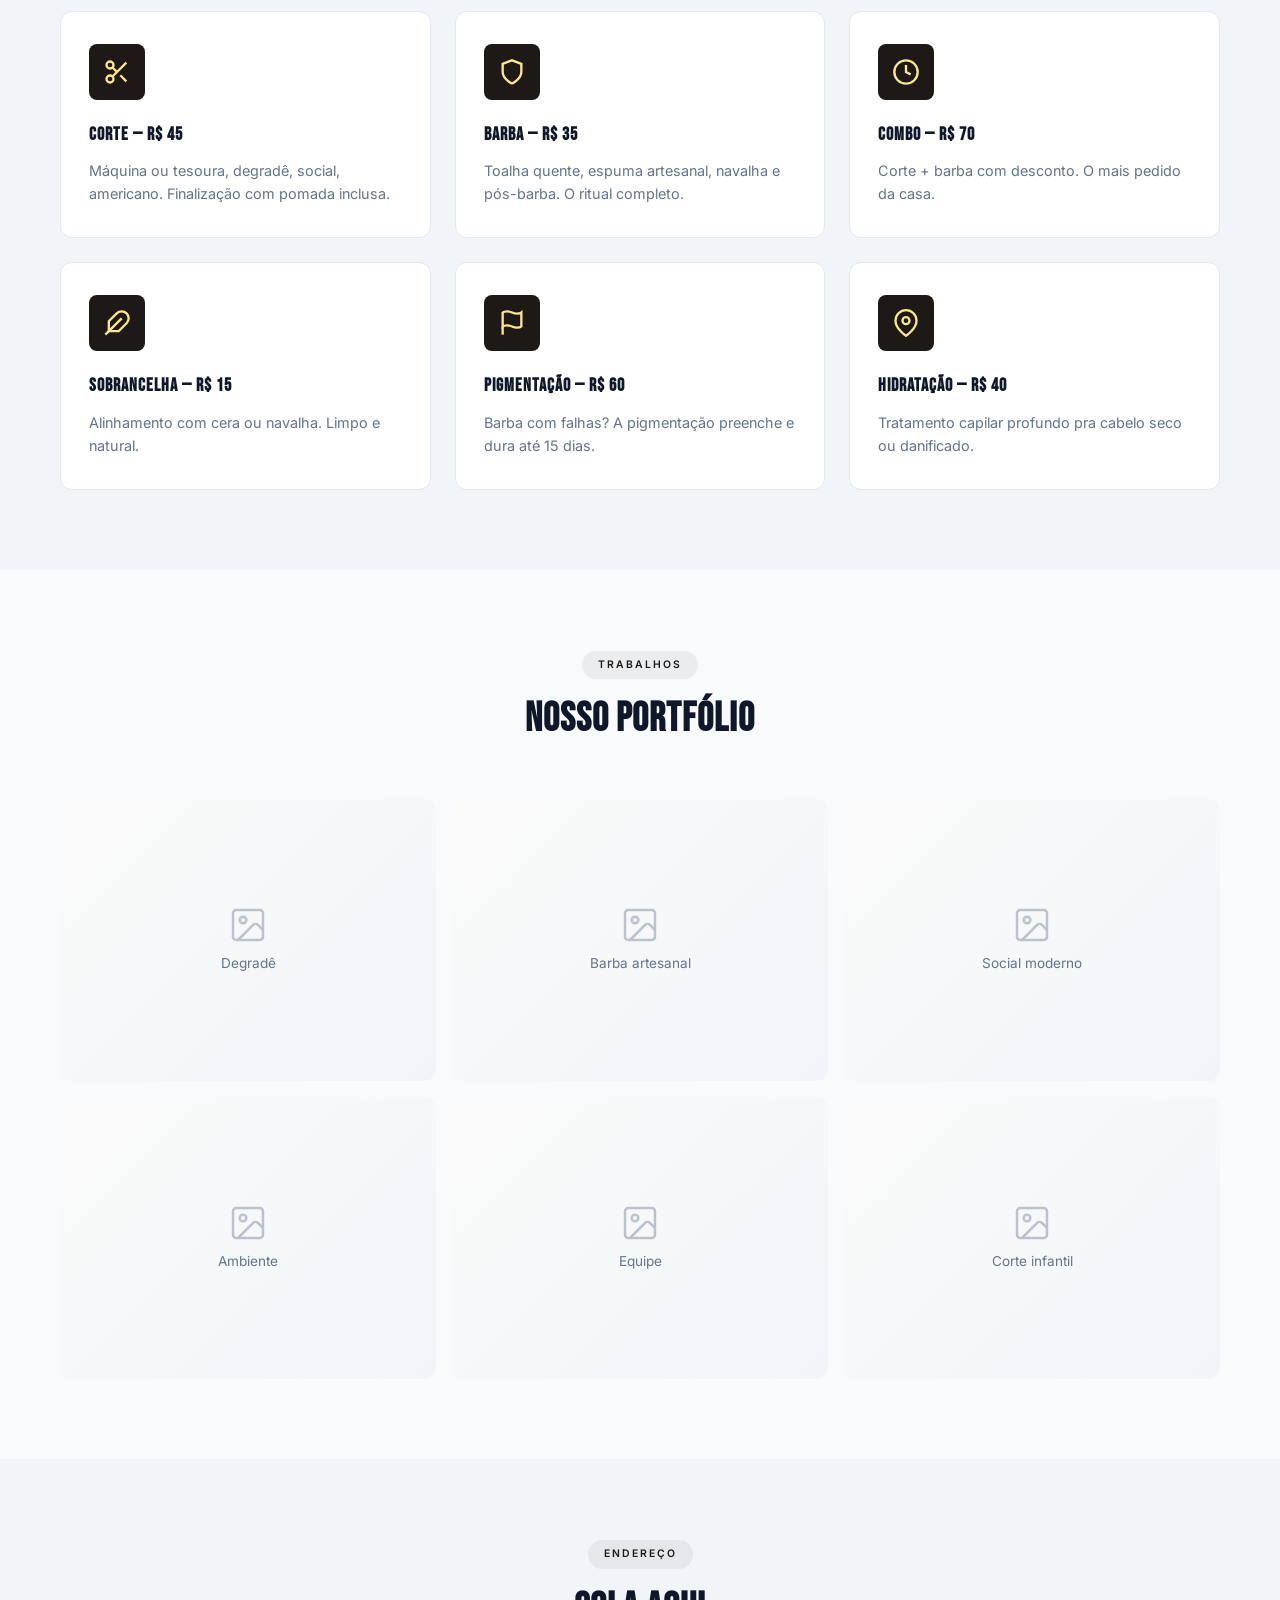
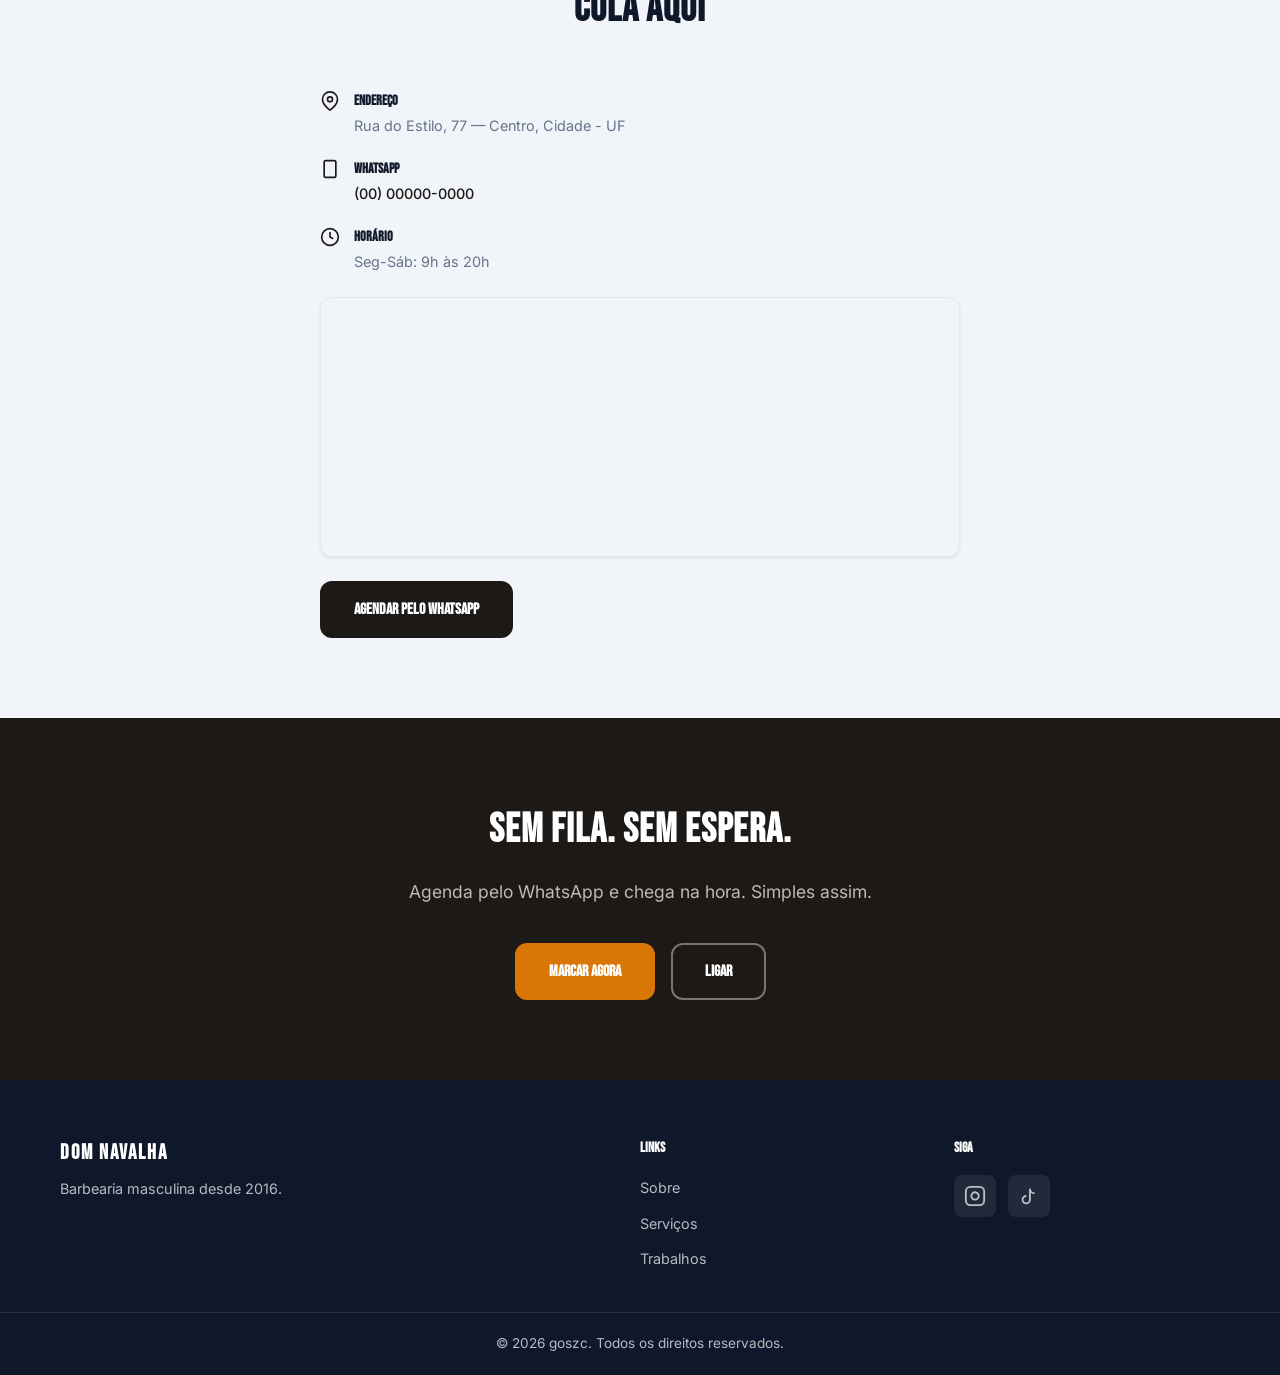
<file: demos/barbearia.html>
<!DOCTYPE html>
<html lang="pt-BR">

<head>
    <meta charset="UTF-8">
    <meta name="viewport" content="width=device-width, initial-scale=1.0">
    <meta name="description" content="Barbearia — barbearia masculina com corte na régua e barba artesanal.">
    <title>Barbearia — Barbearia</title>
    <link rel="preconnect" href="https://fonts.googleapis.com">
    <link rel="preconnect" href="https://fonts.gstatic.com" crossorigin>
    <link href="https://fonts.googleapis.com/css2?family=Bebas+Neue&family=Inter:wght@400;500;600;700&display=swap"
        rel="stylesheet">
    <link rel="stylesheet" href="../style.css">
    <style>
        :root {
            --color-primary: #1C1917;
            --color-primary-dark: #0C0A09;
            --color-primary-light: #44403C;
            --color-primary-ultra-light: #FAFAF9;
            --color-accent: #D97706;
            --color-accent-hover: #B45309;
            --font-heading: 'Bebas Neue', sans-serif;
            --font-body: 'Inter', sans-serif;
        }

        h1,
        h2,
        h3,
        .section__title,
        .cta-section__title {
            letter-spacing: 1px;
        }

        .hero__title {
            font-size: clamp(2.8rem, 6vw, 4.5rem);
            line-height: 0.95;
        }

        .hero__highlight::after {
            background: rgba(217, 119, 6, 0.15);
        }

        .section__badge {
            background: rgba(28, 25, 23, 0.06);
            color: var(--color-primary);
            letter-spacing: 2px;
            text-transform: uppercase;
            font-size: 0.65rem;
            font-family: var(--font-body);
        }

        .cta-section {
            background: var(--color-primary);
        }

        .service-card__icon {
            background: var(--color-primary);
            color: #FDE68A;
        }
    </style>
</head>

<body>
    <nav class="navbar" id="navbar">
        <div class="container navbar__inner">
            <a href="#hero" class="navbar__logo">
                <span class="navbar__logo-text"
                    style="font-family:var(--font-heading);font-size:1.4rem;letter-spacing:2px;">DOM NAVALHA</span>
            </a>
            <button class="navbar__toggle" id="navToggle" aria-label="Abrir menu" aria-expanded="false"><span
                    class="navbar__toggle-bar"></span><span class="navbar__toggle-bar"></span><span
                    class="navbar__toggle-bar"></span></button>
            <ul class="navbar__menu" id="navMenu">
        <li><a href="../index.html" class="navbar__link" style="opacity:0.6;font-size:0.8rem;">← Catálogo</a></li>
                <li><a href="#sobre" class="navbar__link">Quem somos</a></li>
                <li><a href="#servicos" class="navbar__link">Serviços</a></li>
                <li><a href="#galeria" class="navbar__link">Trabalhos</a></li>
                <li><a href="#contato" class="navbar__link">Local</a></li>
                <li><a href="#agendar" class="navbar__cta-link">Marcar horário</a></li>
            </ul>
        </div>
    </nav>

    <section class="hero" id="hero">
        <div class="container hero__inner">
            <div class="hero__content reveal">
                <h1 class="hero__title">NÃO É SÓ<br><span class="hero__highlight">UM CORTE</span></h1>
                <p class="hero__subtitle">É autoestima, é rotina, é o cara no espelho se sentir pronto. Corte na régua,
                    barba na navalha e um café enquanto espera. Sem frescura.</p>
                <div class="hero__actions">
                    <a href="#agendar" class="btn btn--primary btn--lg">Marcar meu horário</a>
                    <a href="#servicos" class="btn btn--outline btn--lg">Ver serviços e preços</a>
                </div>
            </div>
            <div class="hero__visual reveal reveal--delay">
                <div class="hero__image-wrapper">
                    <div class="hero__image-placeholder"><svg width="80" height="80" viewBox="0 0 24 24" fill="none"
                            stroke="currentColor" stroke-width="1" opacity="0.3">
                            <circle cx="6" cy="6" r="3" />
                            <path d="M8.12 8.12 12 12" />
                            <path d="M20 4 8.12 15.88" />
                            <circle cx="6" cy="18" r="3" />
                            <path d="M14.8 14.8 20 20" />
                        </svg><span>Foto da Barbearia</span></div>
                </div>
            </div>
        </div>
        <div class="hero__shape hero__shape--1"></div>
        <div class="hero__shape hero__shape--2"></div>
    </section>

    <section class="about section" id="sobre">
        <div class="container about__inner">
            <div class="about__image reveal">
                <div class="about__image-placeholder"><svg width="64" height="64" viewBox="0 0 24 24" fill="none"
                        stroke="currentColor" stroke-width="1" opacity="0.3">
                        <rect width="18" height="18" x="3" y="3" rx="2" ry="2" />
                        <circle cx="9" cy="9" r="2" />
                        <path d="m21 15-3.086-3.086a2 2 0 0 0-2.828 0L6 21" />
                    </svg><span>Ambiente interno</span></div>
            </div>
            <div class="about__content reveal reveal--delay">
                <span class="section__badge">Quem somos</span>
                <h2 class="section__title">Tradição sem ser careta</h2>
                <p class="about__text">A Barbearia abriu em 2016 num quartinho de fundo. Hoje atende num espaço de
                    80m² no centro, mas o espírito é o mesmo: conversa boa, cerveja gelada e corte sem pressa.</p>
                <p class="about__text">5 barbeiros, todos formados pela escola Barber Academy. Cada um tem seu estilo,
                    mas o padrão de qualidade é um só.</p>
                <div class="about__stats">
                    <div class="about__stat"><strong class="about__stat-number">8</strong><span
                            class="about__stat-label">anos de estrada</span></div>
                    <div class="about__stat"><strong class="about__stat-number">1.200+</strong><span
                            class="about__stat-label">clientes por mês</span></div>
                    <div class="about__stat"><strong class="about__stat-number">5</strong><span
                            class="about__stat-label">barbeiros</span></div>
                </div>
            </div>
        </div>
    </section>

    <section class="services section section--alt" id="servicos">
        <div class="container">
            <div class="section__header reveal"><span class="section__badge">Serviços</span>
                <h2 class="section__title">Na régua</h2>
            </div>
            <div class="services__grid">
                <div class="service-card reveal">
                    <div class="service-card__icon"><svg width="28" height="28" viewBox="0 0 24 24" fill="none"
                            stroke="currentColor" stroke-width="2">
                            <circle cx="6" cy="6" r="3" />
                            <path d="M8.12 8.12 12 12" />
                            <path d="M20 4 8.12 15.88" />
                            <circle cx="6" cy="18" r="3" />
                            <path d="M14.8 14.8 20 20" />
                        </svg></div>
                    <h3 class="service-card__title">Corte — R$ 45</h3>
                    <p class="service-card__desc">Máquina ou tesoura, degradê, social, americano. Finalização com pomada
                        inclusa.</p>
                </div>
                <div class="service-card reveal">
                    <div class="service-card__icon"><svg width="28" height="28" viewBox="0 0 24 24" fill="none"
                            stroke="currentColor" stroke-width="2">
                            <path d="M12 22s8-4 8-10V5l-8-3-8 3v7c0 6 8 10 8 10" />
                        </svg></div>
                    <h3 class="service-card__title">Barba — R$ 35</h3>
                    <p class="service-card__desc">Toalha quente, espuma artesanal, navalha e pós-barba. O ritual
                        completo.</p>
                </div>
                <div class="service-card reveal">
                    <div class="service-card__icon"><svg width="28" height="28" viewBox="0 0 24 24" fill="none"
                            stroke="currentColor" stroke-width="2">
                            <circle cx="12" cy="12" r="10" />
                            <path d="M12 6v6l4 2" />
                        </svg></div>
                    <h3 class="service-card__title">Combo — R$ 70</h3>
                    <p class="service-card__desc">Corte + barba com desconto. O mais pedido da casa.</p>
                </div>
                <div class="service-card reveal">
                    <div class="service-card__icon"><svg width="28" height="28" viewBox="0 0 24 24" fill="none"
                            stroke="currentColor" stroke-width="2">
                            <path d="M20.24 12.24a6 6 0 0 0-8.49-8.49L5 10.5V19h8.5z" />
                            <line x1="16" x2="2" y1="8" y2="22" />
                        </svg></div>
                    <h3 class="service-card__title">Sobrancelha — R$ 15</h3>
                    <p class="service-card__desc">Alinhamento com cera ou navalha. Limpo e natural.</p>
                </div>
                <div class="service-card reveal">
                    <div class="service-card__icon"><svg width="28" height="28" viewBox="0 0 24 24" fill="none"
                            stroke="currentColor" stroke-width="2">
                            <path d="M4 15s1-1 4-1 5 2 8 2 4-1 4-1V3s-1 1-4 1-5-2-8-2-4 1-4 1z" />
                            <line x1="4" x2="4" y1="22" y2="15" />
                        </svg></div>
                    <h3 class="service-card__title">Pigmentação — R$ 60</h3>
                    <p class="service-card__desc">Barba com falhas? A pigmentação preenche e dura até 15 dias.</p>
                </div>
                <div class="service-card reveal">
                    <div class="service-card__icon"><svg width="28" height="28" viewBox="0 0 24 24" fill="none"
                            stroke="currentColor" stroke-width="2">
                            <path d="M21 10c0 7-9 13-9 13s-9-6-9-13a9 9 0 0 1 18 0z" />
                            <circle cx="12" cy="10" r="3" />
                        </svg></div>
                    <h3 class="service-card__title">Hidratação — R$ 40</h3>
                    <p class="service-card__desc">Tratamento capilar profundo pra cabelo seco ou danificado.</p>
                </div>
            </div>
        </div>
    </section>

    <section class="gallery section" id="galeria">
        <div class="container">
            <div class="section__header reveal"><span class="section__badge">Trabalhos</span>
                <h2 class="section__title">Nosso portfólio</h2>
            </div>
            <div class="gallery__grid">
                <div class="gallery__item reveal">
                    <div class="gallery__placeholder"><svg width="40" height="40" viewBox="0 0 24 24" fill="none"
                            stroke="currentColor" stroke-width="1.5" opacity="0.4">
                            <rect width="18" height="18" x="3" y="3" rx="2" ry="2" />
                            <circle cx="9" cy="9" r="2" />
                            <path d="m21 15-3.086-3.086a2 2 0 0 0-2.828 0L6 21" />
                        </svg><span>Degradê</span></div>
                </div>
                <div class="gallery__item reveal">
                    <div class="gallery__placeholder"><svg width="40" height="40" viewBox="0 0 24 24" fill="none"
                            stroke="currentColor" stroke-width="1.5" opacity="0.4">
                            <rect width="18" height="18" x="3" y="3" rx="2" ry="2" />
                            <circle cx="9" cy="9" r="2" />
                            <path d="m21 15-3.086-3.086a2 2 0 0 0-2.828 0L6 21" />
                        </svg><span>Barba artesanal</span></div>
                </div>
                <div class="gallery__item reveal">
                    <div class="gallery__placeholder"><svg width="40" height="40" viewBox="0 0 24 24" fill="none"
                            stroke="currentColor" stroke-width="1.5" opacity="0.4">
                            <rect width="18" height="18" x="3" y="3" rx="2" ry="2" />
                            <circle cx="9" cy="9" r="2" />
                            <path d="m21 15-3.086-3.086a2 2 0 0 0-2.828 0L6 21" />
                        </svg><span>Social moderno</span></div>
                </div>
                <div class="gallery__item reveal">
                    <div class="gallery__placeholder"><svg width="40" height="40" viewBox="0 0 24 24" fill="none"
                            stroke="currentColor" stroke-width="1.5" opacity="0.4">
                            <rect width="18" height="18" x="3" y="3" rx="2" ry="2" />
                            <circle cx="9" cy="9" r="2" />
                            <path d="m21 15-3.086-3.086a2 2 0 0 0-2.828 0L6 21" />
                        </svg><span>Ambiente</span></div>
                </div>
                <div class="gallery__item reveal">
                    <div class="gallery__placeholder"><svg width="40" height="40" viewBox="0 0 24 24" fill="none"
                            stroke="currentColor" stroke-width="1.5" opacity="0.4">
                            <rect width="18" height="18" x="3" y="3" rx="2" ry="2" />
                            <circle cx="9" cy="9" r="2" />
                            <path d="m21 15-3.086-3.086a2 2 0 0 0-2.828 0L6 21" />
                        </svg><span>Equipe</span></div>
                </div>
                <div class="gallery__item reveal">
                    <div class="gallery__placeholder"><svg width="40" height="40" viewBox="0 0 24 24" fill="none"
                            stroke="currentColor" stroke-width="1.5" opacity="0.4">
                            <rect width="18" height="18" x="3" y="3" rx="2" ry="2" />
                            <circle cx="9" cy="9" r="2" />
                            <path d="m21 15-3.086-3.086a2 2 0 0 0-2.828 0L6 21" />
                        </svg><span>Corte infantil</span></div>
                </div>
            </div>
        </div>
    </section>

    <section class="contact section section--alt" id="contato">
        <div class="container">
            <div class="section__header reveal"><span class="section__badge">Endereço</span>
                <h2 class="section__title">Cola aqui</h2>
            </div>
            <div class="contact__content">
                <div class="contact__map reveal">
                    <div class="contact__info">
                        <div class="contact__info-item"><svg width="20" height="20" viewBox="0 0 24 24" fill="none"
                                stroke="currentColor" stroke-width="2">
                                <path d="M21 10c0 7-9 13-9 13s-9-6-9-13a9 9 0 0 1 18 0z" />
                                <circle cx="12" cy="10" r="3" />
                            </svg>
                            <div><strong>Endereço</strong>
                                <p>Rua do Estilo, 77 — Centro, Cidade - UF</p>
                            </div>
                        </div>
                        <div class="contact__info-item"><svg width="20" height="20" viewBox="0 0 24 24" fill="none"
                                stroke="currentColor" stroke-width="2">
                                <rect x="5" y="2" width="14" height="20" rx="2" ry="2" />
                                <line x1="12" x2="12.01" y1="18" y2="18" />
                            </svg>
                            <div><strong>WhatsApp</strong>
                                <p><a href="tel:+5500000000000">(00) 00000-0000</a></p>
                            </div>
                        </div>
                        <div class="contact__info-item"><svg width="20" height="20" viewBox="0 0 24 24" fill="none"
                                stroke="currentColor" stroke-width="2">
                                <circle cx="12" cy="12" r="10" />
                                <path d="M12 6v6l4 2" />
                            </svg>
                            <div><strong>Horário</strong>
                                <p>Seg-Sáb: 9h às 20h</p>
                            </div>
                        </div>
                    </div>
                    <div class="contact__map-container"><iframe src="https://www.google.com/maps/embed?pb=!1m18!1m12!1m3!1d3657.1975870407856!2d-46.65342368!3d-23.56141398!2m3!1f0!2f0!3f0!3m2!1i1024!2i768!4f13.1!3m3!1m2!1s0x94ce59c8da0aa315%3A0xd59f9431f2c0776a!2sAv.%20Paulista%2C%20S%C3%A3o%20Paulo%20-%20SP!5e0!3m2!1spt-BR!2sbr!4v1709000000000" width="100%" height="250" style="border:0;border-radius:var(--radius);" allowfullscreen="" loading="lazy" referrerpolicy="no-referrer-when-downgrade" title="Localização"></iframe></div>
                    <a href="https://wa.me/5500000000000?text=E aí, quero marcar um horário!"
                        class="btn btn--primary btn--lg" target="_blank" rel="noopener noreferrer"
                        style="margin-top:24px;display:inline-flex;">Agendar pelo WhatsApp</a>
                </div>
            </div>
        </div>
    </section>

    <section class="cta-section section" id="agendar">
        <div class="container cta-section__inner reveal">
            <h2 class="cta-section__title">Sem fila. Sem espera.</h2>
            <p class="cta-section__text">Agenda pelo WhatsApp e chega na hora. Simples assim.</p>
            <div class="cta-section__actions">
                <a href="https://wa.me/5500000000000?text=Quero marcar um horário!" class="btn btn--accent btn--lg"
                    target="_blank" rel="noopener noreferrer">Marcar agora</a>
                <a href="tel:+5500000000000" class="btn btn--outline-light btn--lg">Ligar</a>
            </div>
        </div>
    </section>

    <footer class="footer">
        <div class="container footer__inner">
            <div class="footer__brand"><span class="footer__logo"
                    style="font-family:var(--font-heading);letter-spacing:2px;">DOM NAVALHA</span>
                <p class="footer__tagline">Barbearia masculina desde 2016.</p>
            </div>
            <div class="footer__links">
                <h4 class="footer__heading">Links</h4>
                <ul>
                    <li><a href="#sobre">Sobre</a></li>
                    <li><a href="#servicos">Serviços</a></li>
                    <li><a href="#galeria">Trabalhos</a></li>
                </ul>
            </div>
            <div class="footer__social">
                <h4 class="footer__heading">Siga</h4>
                <div class="footer__social-icons"><a href="#" class="footer__social-link" aria-label="Instagram"><svg
                            width="22" height="22" viewBox="0 0 24 24" fill="none" stroke="currentColor"
                            stroke-width="2">
                            <rect width="20" height="20" x="2" y="2" rx="5" ry="5" />
                            <path d="M16 11.37A4 4 0 1 1 12.63 8 4 4 0 0 1 16 11.37z" />
                            <line x1="17.5" x2="17.51" y1="6.5" y2="6.5" />
                        </svg></a><a href="#" class="footer__social-link" aria-label="TikTok"><svg width="22"
                            height="22" viewBox="0 0 24 24" fill="none" stroke="currentColor" stroke-width="2">
                            <path d="M9 12a4 4 0 1 0 4 4V4a5 5 0 0 0 5 5" />
                        </svg></a></div>
            </div>
        </div>
        <div class="footer__bottom">
            <div class="container">
                <p>&copy; 2026 goszc. Todos os direitos reservados.</p>
            </div>
        </div>
    </footer>

    <a href="https://wa.me/5500000000000?text=Quero marcar um horário!" class="whatsapp-float" target="_blank"
        rel="noopener noreferrer" aria-label="WhatsApp"><svg width="28" height="28" viewBox="0 0 24 24"
            fill="currentColor">
            <path
                d="M17.472 14.382c-.297-.149-1.758-.867-2.03-.967-.273-.099-.471-.148-.67.15-.197.297-.767.966-.94 1.164-.173.199-.347.223-.644.075-.297-.15-1.255-.463-2.39-1.475-.883-.788-1.48-1.761-1.653-2.059-.173-.297-.018-.458.13-.606.134-.133.298-.347.446-.52.149-.174.198-.298.298-.497.099-.198.05-.371-.025-.52-.075-.149-.669-1.612-.916-2.207-.242-.579-.487-.5-.669-.51-.173-.008-.371-.01-.57-.01-.198 0-.52.074-.792.372-.272.297-1.04 1.016-1.04 2.479 0 1.462 1.065 2.875 1.213 3.074.149.198 2.096 3.2 5.077 4.487.709.306 1.262.489 1.694.625.712.227 1.36.195 1.871.118.571-.085 1.758-.719 2.006-1.413.248-.694.248-1.289.173-1.413-.074-.124-.272-.198-.57-.347m-5.421 7.403h-.004a9.87 9.87 0 01-5.031-1.378l-.361-.214-3.741.982.998-3.648-.235-.374a9.86 9.86 0 01-1.51-5.26c.001-5.45 4.436-9.884 9.888-9.884 2.64 0 5.122 1.03 6.988 2.898a9.825 9.825 0 012.893 6.994c-.003 5.45-4.437 9.884-9.885 9.884m8.413-18.297A11.815 11.815 0 0012.05 0C5.495 0 .16 5.335.157 11.892c0 2.096.547 4.142 1.588 5.945L.057 24l6.305-1.654a11.882 11.882 0 005.683 1.448h.005c6.554 0 11.89-5.335 11.893-11.893a11.821 11.821 0 00-3.48-8.413z" />
        </svg></a>
    <script src="../script.js"></script>
</body>

</html>
</file>
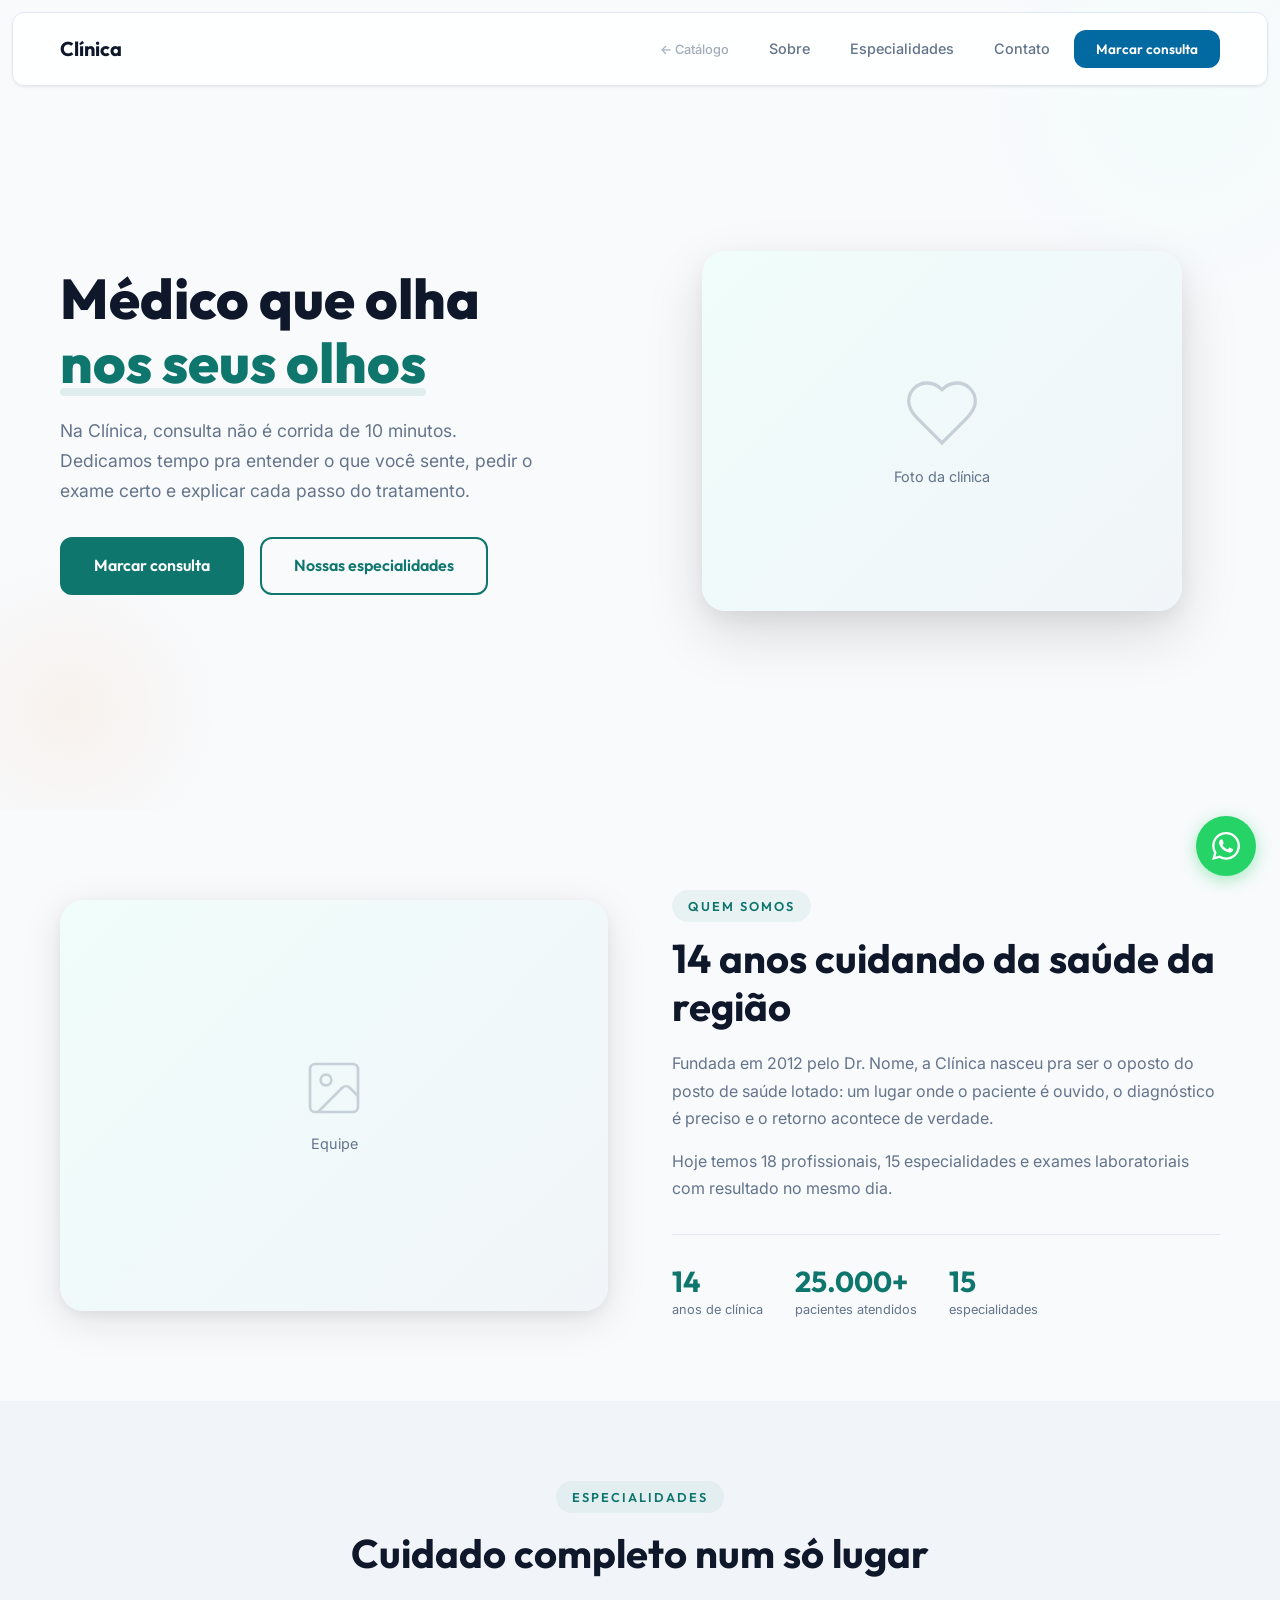
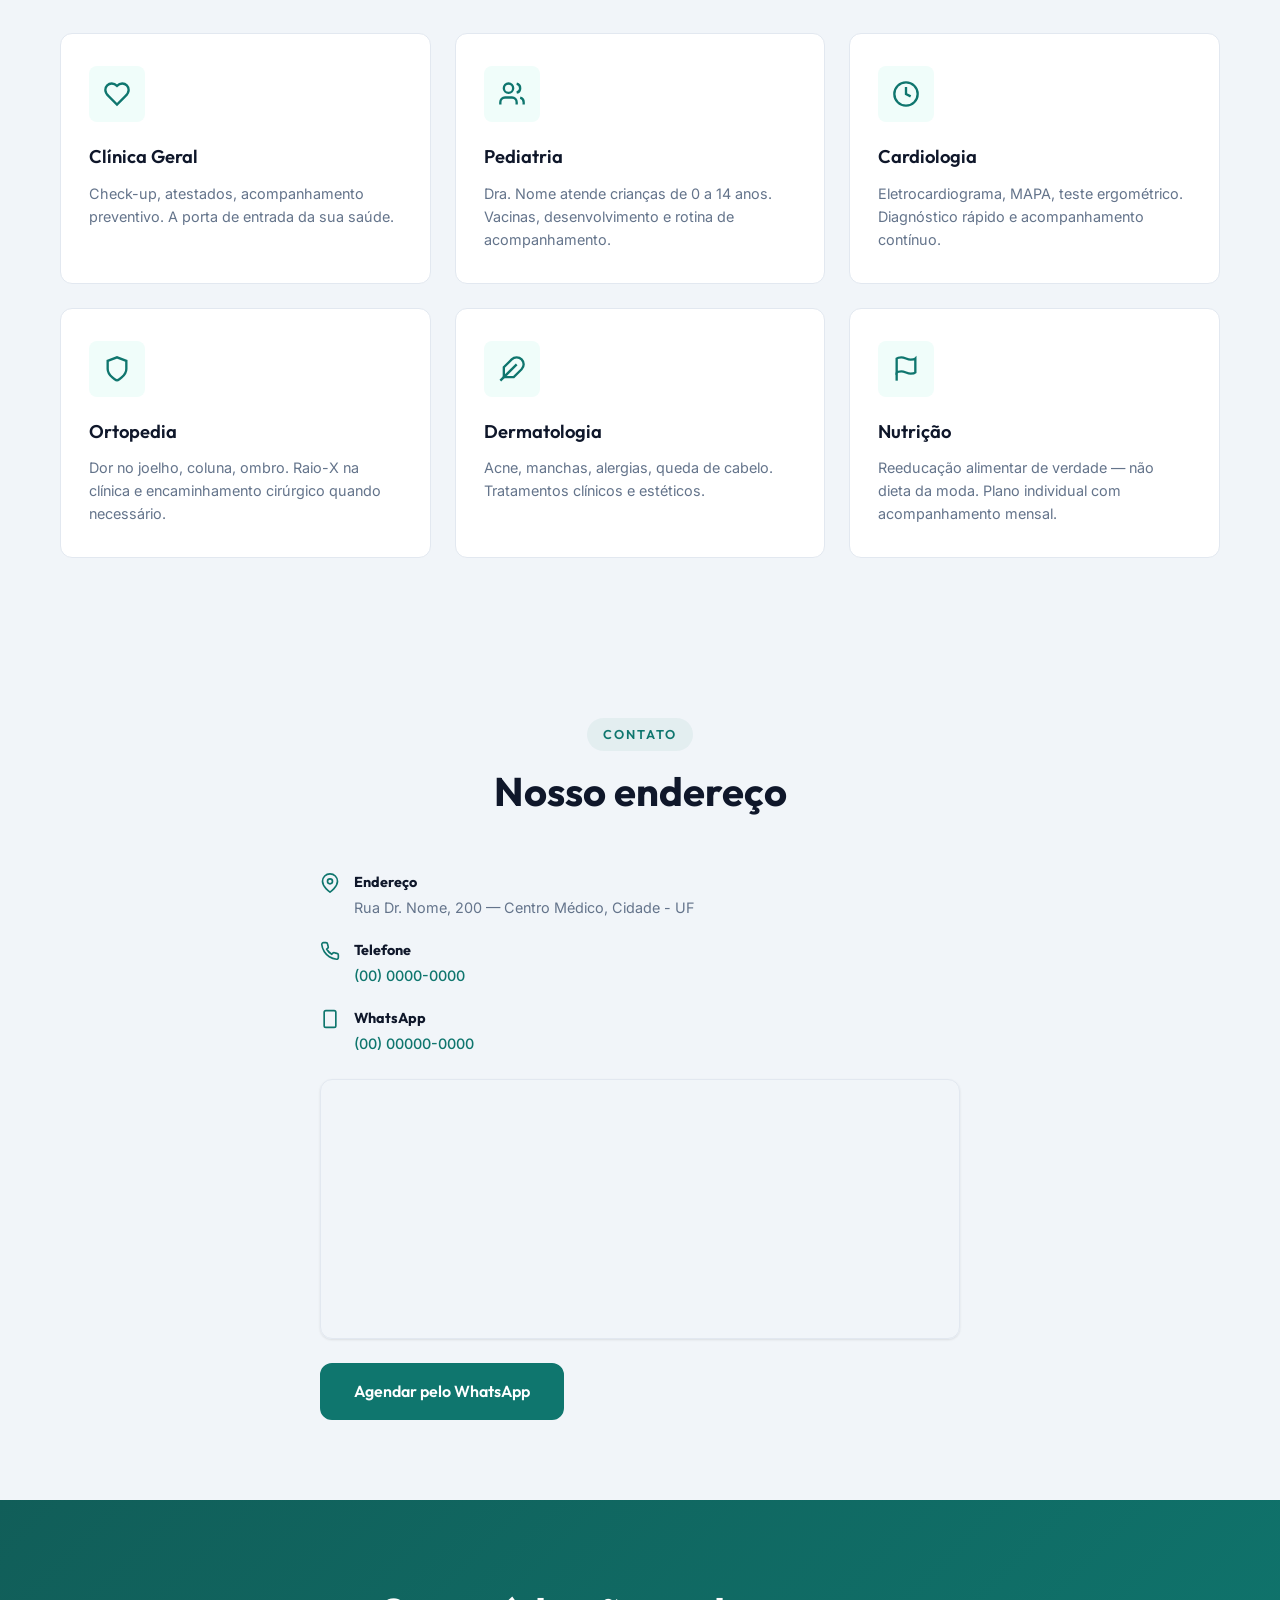
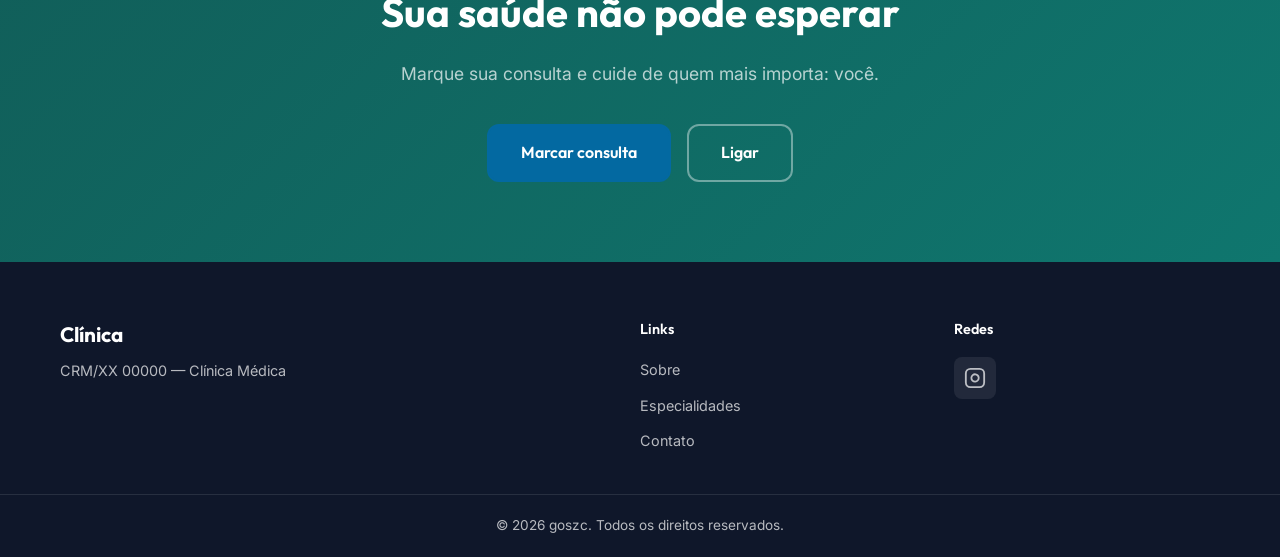
<file: demos/clinica.html>
<!DOCTYPE html>
<html lang="pt-BR">

<head>
    <meta charset="UTF-8">
    <meta name="viewport" content="width=device-width, initial-scale=1.0">
    <meta name="description"
        content="Clínica — atendimento médico humanizado, 15 especialidades, exames no mesmo dia.">
    <title>Clínica — Cuidado que Faz Diferença</title>
    <link rel="preconnect" href="https://fonts.googleapis.com">
    <link rel="preconnect" href="https://fonts.gstatic.com" crossorigin>
    <link
        href="https://fonts.googleapis.com/css2?family=Outfit:wght@400;500;600;700&family=Inter:wght@400;500;600&display=swap"
        rel="stylesheet">
    <link rel="stylesheet" href="../style.css">
    <style>
        :root {
            --color-primary: #0F766E;
            --color-primary-dark: #115E59;
            --color-primary-light: #14B8A6;
            --color-primary-ultra-light: #F0FDFA;
            --color-accent: #0369A1;
            --color-accent-hover: #075985;
            --font-heading: 'Outfit', sans-serif;
            --font-body: 'Inter', sans-serif;
        }

        .hero__highlight::after {
            background: rgba(15, 118, 110, 0.1);
        }

        .section__badge {
            background: rgba(15, 118, 110, 0.06);
            color: var(--color-primary);
        }

        .cta-section {
            background: linear-gradient(135deg, #115E59, #0F766E);
        }
    </style>
</head>

<body>
    <nav class="navbar" id="navbar">
        <div class="container navbar__inner">
            <a href="#hero" class="navbar__logo"><span class="navbar__logo-text"
                    style="font-family:var(--font-heading);font-weight:700;">Clínica</span></a>
            <button class="navbar__toggle" id="navToggle" aria-label="Menu"><span
                    class="navbar__toggle-bar"></span><span class="navbar__toggle-bar"></span><span
                    class="navbar__toggle-bar"></span></button>
            <ul class="navbar__menu" id="navMenu">
        <li><a href="../index.html" class="navbar__link" style="opacity:0.6;font-size:0.8rem;">← Catálogo</a></li>
                <li><a href="#sobre" class="navbar__link">Sobre</a></li>
                <li><a href="#servicos" class="navbar__link">Especialidades</a></li>
                <li><a href="#contato" class="navbar__link">Contato</a></li>
                <li><a href="#agendar" class="navbar__cta-link">Marcar consulta</a></li>
            </ul>
        </div>
    </nav>

    <section class="hero" id="hero">
        <div class="container hero__inner">
            <div class="hero__content reveal">
                <h1 class="hero__title">Médico que olha<br><span class="hero__highlight">nos seus olhos</span></h1>
                <p class="hero__subtitle">Na Clínica, consulta não é corrida de 10 minutos. Dedicamos tempo pra
                    entender o que você sente, pedir o exame certo e explicar cada passo do tratamento.</p>
                <div class="hero__actions">
                    <a href="#agendar" class="btn btn--primary btn--lg">Marcar consulta</a>
                    <a href="#servicos" class="btn btn--outline btn--lg">Nossas especialidades</a>
                </div>
            </div>
            <div class="hero__visual reveal reveal--delay">
                <div class="hero__image-wrapper">
                    <div class="hero__image-placeholder"><svg width="80" height="80" viewBox="0 0 24 24" fill="none"
                            stroke="currentColor" stroke-width="1" opacity="0.3">
                            <path
                                d="M19 14c1.49-1.46 3-3.21 3-5.5A5.5 5.5 0 0 0 16.5 3c-1.76 0-3 .5-4.5 2-1.5-1.5-2.74-2-4.5-2A5.5 5.5 0 0 0 2 8.5c0 2.3 1.5 4.05 3 5.5l7 7Z" />
                        </svg><span>Foto da clínica</span></div>
                </div>
            </div>
        </div>
        <div class="hero__shape hero__shape--1"></div>
        <div class="hero__shape hero__shape--2"></div>
    </section>

    <section class="about section" id="sobre">
        <div class="container about__inner">
            <div class="about__image reveal">
                <div class="about__image-placeholder"><svg width="64" height="64" viewBox="0 0 24 24" fill="none"
                        stroke="currentColor" stroke-width="1" opacity="0.3">
                        <rect width="18" height="18" x="3" y="3" rx="2" ry="2" />
                        <circle cx="9" cy="9" r="2" />
                        <path d="m21 15-3.086-3.086a2 2 0 0 0-2.828 0L6 21" />
                    </svg><span>Equipe</span></div>
            </div>
            <div class="about__content reveal reveal--delay">
                <span class="section__badge">Quem somos</span>
                <h2 class="section__title">14 anos cuidando da saúde da região</h2>
                <p class="about__text">Fundada em 2012 pelo Dr. Nome, a Clínica nasceu pra ser o
                    oposto do posto de saúde lotado: um lugar onde o paciente é ouvido, o diagnóstico é preciso e o
                    retorno acontece de verdade.</p>
                <p class="about__text">Hoje temos 18 profissionais, 15 especialidades e exames laboratoriais com
                    resultado no mesmo dia.</p>
                <div class="about__stats">
                    <div class="about__stat"><strong class="about__stat-number">14</strong><span
                            class="about__stat-label">anos de clínica</span></div>
                    <div class="about__stat"><strong class="about__stat-number">25.000+</strong><span
                            class="about__stat-label">pacientes atendidos</span></div>
                    <div class="about__stat"><strong class="about__stat-number">15</strong><span
                            class="about__stat-label">especialidades</span></div>
                </div>
            </div>
        </div>
    </section>

    <section class="services section section--alt" id="servicos">
        <div class="container">
            <div class="section__header reveal"><span class="section__badge">Especialidades</span>
                <h2 class="section__title">Cuidado completo num só lugar</h2>
            </div>
            <div class="services__grid">
                <div class="service-card reveal">
                    <div class="service-card__icon"><svg width="28" height="28" viewBox="0 0 24 24" fill="none"
                            stroke="currentColor" stroke-width="2">
                            <path
                                d="M19 14c1.49-1.46 3-3.21 3-5.5A5.5 5.5 0 0 0 16.5 3c-1.76 0-3 .5-4.5 2-1.5-1.5-2.74-2-4.5-2A5.5 5.5 0 0 0 2 8.5c0 2.3 1.5 4.05 3 5.5l7 7Z" />
                        </svg></div>
                    <h3 class="service-card__title">Clínica Geral</h3>
                    <p class="service-card__desc">Check-up, atestados, acompanhamento preventivo. A porta de entrada da
                        sua saúde.</p>
                </div>
                <div class="service-card reveal">
                    <div class="service-card__icon"><svg width="28" height="28" viewBox="0 0 24 24" fill="none"
                            stroke="currentColor" stroke-width="2">
                            <path d="M16 21v-2a4 4 0 0 0-4-4H6a4 4 0 0 0-4 4v2" />
                            <circle cx="9" cy="7" r="4" />
                            <path d="M22 21v-2a4 4 0 0 0-3-3.87" />
                            <path d="M16 3.13a4 4 0 0 1 0 7.75" />
                        </svg></div>
                    <h3 class="service-card__title">Pediatria</h3>
                    <p class="service-card__desc">Dra. Nome atende crianças de 0 a 14 anos. Vacinas,
                        desenvolvimento e rotina de acompanhamento.</p>
                </div>
                <div class="service-card reveal">
                    <div class="service-card__icon"><svg width="28" height="28" viewBox="0 0 24 24" fill="none"
                            stroke="currentColor" stroke-width="2">
                            <circle cx="12" cy="12" r="10" />
                            <path d="M12 6v6l4 2" />
                        </svg></div>
                    <h3 class="service-card__title">Cardiologia</h3>
                    <p class="service-card__desc">Eletrocardiograma, MAPA, teste ergométrico. Diagnóstico rápido e
                        acompanhamento contínuo.</p>
                </div>
                <div class="service-card reveal">
                    <div class="service-card__icon"><svg width="28" height="28" viewBox="0 0 24 24" fill="none"
                            stroke="currentColor" stroke-width="2">
                            <path d="M12 22s8-4 8-10V5l-8-3-8 3v7c0 6 8 10 8 10" />
                        </svg></div>
                    <h3 class="service-card__title">Ortopedia</h3>
                    <p class="service-card__desc">Dor no joelho, coluna, ombro. Raio-X na clínica e encaminhamento
                        cirúrgico quando necessário.</p>
                </div>
                <div class="service-card reveal">
                    <div class="service-card__icon"><svg width="28" height="28" viewBox="0 0 24 24" fill="none"
                            stroke="currentColor" stroke-width="2">
                            <path d="M20.24 12.24a6 6 0 0 0-8.49-8.49L5 10.5V19h8.5z" />
                            <line x1="16" x2="2" y1="8" y2="22" />
                        </svg></div>
                    <h3 class="service-card__title">Dermatologia</h3>
                    <p class="service-card__desc">Acne, manchas, alergias, queda de cabelo. Tratamentos clínicos e
                        estéticos.</p>
                </div>
                <div class="service-card reveal">
                    <div class="service-card__icon"><svg width="28" height="28" viewBox="0 0 24 24" fill="none"
                            stroke="currentColor" stroke-width="2">
                            <path d="M4 15s1-1 4-1 5 2 8 2 4-1 4-1V3s-1 1-4 1-5-2-8-2-4 1-4 1z" />
                            <line x1="4" x2="4" y1="22" y2="15" />
                        </svg></div>
                    <h3 class="service-card__title">Nutrição</h3>
                    <p class="service-card__desc">Reeducação alimentar de verdade — não dieta da moda. Plano individual
                        com acompanhamento mensal.</p>
                </div>
            </div>
        </div>
    </section>

    <section class="contact section section--alt" id="contato">
        <div class="container">
            <div class="section__header reveal"><span class="section__badge">Contato</span>
                <h2 class="section__title">Nosso endereço</h2>
            </div>
            <div class="contact__content">
                <div class="contact__map reveal">
                    <div class="contact__info">
                        <div class="contact__info-item"><svg width="20" height="20" viewBox="0 0 24 24" fill="none"
                                stroke="currentColor" stroke-width="2">
                                <path d="M21 10c0 7-9 13-9 13s-9-6-9-13a9 9 0 0 1 18 0z" />
                                <circle cx="12" cy="10" r="3" />
                            </svg>
                            <div><strong>Endereço</strong>
                                <p>Rua Dr. Nome, 200 — Centro Médico, Cidade - UF</p>
                            </div>
                        </div>
                        <div class="contact__info-item"><svg width="20" height="20" viewBox="0 0 24 24" fill="none"
                                stroke="currentColor" stroke-width="2">
                                <path
                                    d="M22 16.92v3a2 2 0 0 1-2.18 2 19.79 19.79 0 0 1-8.63-3.07 19.5 19.5 0 0 1-6-6 19.79 19.79 0 0 1-3.07-8.67A2 2 0 0 1 4.11 2h3a2 2 0 0 1 2 1.72 12.84 12.84 0 0 0 .7 2.81 2 2 0 0 1-.45 2.11L8.09 9.91a16 16 0 0 0 6 6l1.27-1.27a2 2 0 0 1 2.11-.45 12.84 12.84 0 0 0 2.81.7A2 2 0 0 1 22 16.92z" />
                            </svg>
                            <div><strong>Telefone</strong>
                                <p><a href="tel:+5500000000000">(00) 0000-0000</a></p>
                            </div>
                        </div>
                        <div class="contact__info-item"><svg width="20" height="20" viewBox="0 0 24 24" fill="none"
                                stroke="currentColor" stroke-width="2">
                                <rect x="5" y="2" width="14" height="20" rx="2" ry="2" />
                                <line x1="12" x2="12.01" y1="18" y2="18" />
                            </svg>
                            <div><strong>WhatsApp</strong>
                                <p><a href="tel:+5500000000000">(00) 00000-0000</a></p>
                            </div>
                        </div>
                    </div>
                    <div class="contact__map-container"><iframe src="https://www.google.com/maps/embed?pb=!1m18!1m12!1m3!1d3657.1975870407856!2d-46.65342368!3d-23.56141398!2m3!1f0!2f0!3f0!3m2!1i1024!2i768!4f13.1!3m3!1m2!1s0x94ce59c8da0aa315%3A0xd59f9431f2c0776a!2sAv.%20Paulista%2C%20S%C3%A3o%20Paulo%20-%20SP!5e0!3m2!1spt-BR!2sbr!4v1709000000000" width="100%" height="250" style="border:0;border-radius:var(--radius);" allowfullscreen="" loading="lazy" referrerpolicy="no-referrer-when-downgrade" title="Localização"></iframe></div>
                    <a href="https://wa.me/5500000000000?text=Olá, gostaria de agendar uma consulta na Clínica."
                        class="btn btn--primary btn--lg" target="_blank" rel="noopener noreferrer"
                        style="margin-top:24px;display:inline-flex;">Agendar pelo WhatsApp</a>
                </div>
            </div>
        </div>
    </section>

    <section class="cta-section section" id="agendar">
        <div class="container cta-section__inner reveal">
            <h2 class="cta-section__title">Sua saúde não pode esperar</h2>
            <p class="cta-section__text">Marque sua consulta e cuide de quem mais importa: você.</p>
            <div class="cta-section__actions">
                <a href="https://wa.me/5500000000000?text=Olá, quero marcar uma consulta."
                    class="btn btn--accent btn--lg" target="_blank" rel="noopener noreferrer">Marcar consulta</a>
                <a href="tel:+5500000000000" class="btn btn--outline-light btn--lg">Ligar</a>
            </div>
        </div>
    </section>

    <footer class="footer">
        <div class="container footer__inner">
            <div class="footer__brand"><span class="footer__logo"
                    style="font-family:var(--font-heading);font-weight:700;">Clínica</span>
                <p class="footer__tagline">CRM/XX 00000 — Clínica Médica</p>
            </div>
            <div class="footer__links">
                <h4 class="footer__heading">Links</h4>
                <ul>
                    <li><a href="#sobre">Sobre</a></li>
                    <li><a href="#servicos">Especialidades</a></li>
                    <li><a href="#contato">Contato</a></li>
                </ul>
            </div>
            <div class="footer__social">
                <h4 class="footer__heading">Redes</h4>
                <div class="footer__social-icons"><a href="#" class="footer__social-link" aria-label="Instagram"><svg
                            width="22" height="22" viewBox="0 0 24 24" fill="none" stroke="currentColor"
                            stroke-width="2">
                            <rect width="20" height="20" x="2" y="2" rx="5" ry="5" />
                            <path d="M16 11.37A4 4 0 1 1 12.63 8 4 4 0 0 1 16 11.37z" />
                            <line x1="17.5" x2="17.51" y1="6.5" y2="6.5" />
                        </svg></a></div>
            </div>
        </div>
        <div class="footer__bottom">
            <div class="container">
                <p>&copy; 2026 goszc. Todos os direitos reservados.</p>
            </div>
        </div>
    </footer>

    <a href="https://wa.me/5500000000000?text=Quero agendar consulta." class="whatsapp-float" target="_blank"
        rel="noopener noreferrer" aria-label="WhatsApp"><svg width="28" height="28" viewBox="0 0 24 24"
            fill="currentColor">
            <path
                d="M17.472 14.382c-.297-.149-1.758-.867-2.03-.967-.273-.099-.471-.148-.67.15-.197.297-.767.966-.94 1.164-.173.199-.347.223-.644.075-.297-.15-1.255-.463-2.39-1.475-.883-.788-1.48-1.761-1.653-2.059-.173-.297-.018-.458.13-.606.134-.133.298-.347.446-.52.149-.174.198-.298.298-.497.099-.198.05-.371-.025-.52-.075-.149-.669-1.612-.916-2.207-.242-.579-.487-.5-.669-.51-.173-.008-.371-.01-.57-.01-.198 0-.52.074-.792.372-.272.297-1.04 1.016-1.04 2.479 0 1.462 1.065 2.875 1.213 3.074.149.198 2.096 3.2 5.077 4.487.709.306 1.262.489 1.694.625.712.227 1.36.195 1.871.118.571-.085 1.758-.719 2.006-1.413.248-.694.248-1.289.173-1.413-.074-.124-.272-.198-.57-.347m-5.421 7.403h-.004a9.87 9.87 0 01-5.031-1.378l-.361-.214-3.741.982.998-3.648-.235-.374a9.86 9.86 0 01-1.51-5.26c.001-5.45 4.436-9.884 9.888-9.884 2.64 0 5.122 1.03 6.988 2.898a9.825 9.825 0 012.893 6.994c-.003 5.45-4.437 9.884-9.885 9.884m8.413-18.297A11.815 11.815 0 0012.05 0C5.495 0 .16 5.335.157 11.892c0 2.096.547 4.142 1.588 5.945L.057 24l6.305-1.654a11.882 11.882 0 005.683 1.448h.005c6.554 0 11.89-5.335 11.893-11.893a11.821 11.821 0 00-3.48-8.413z" />
        </svg></a>
    <script src="../script.js"></script>
</body>

</html>
</file>
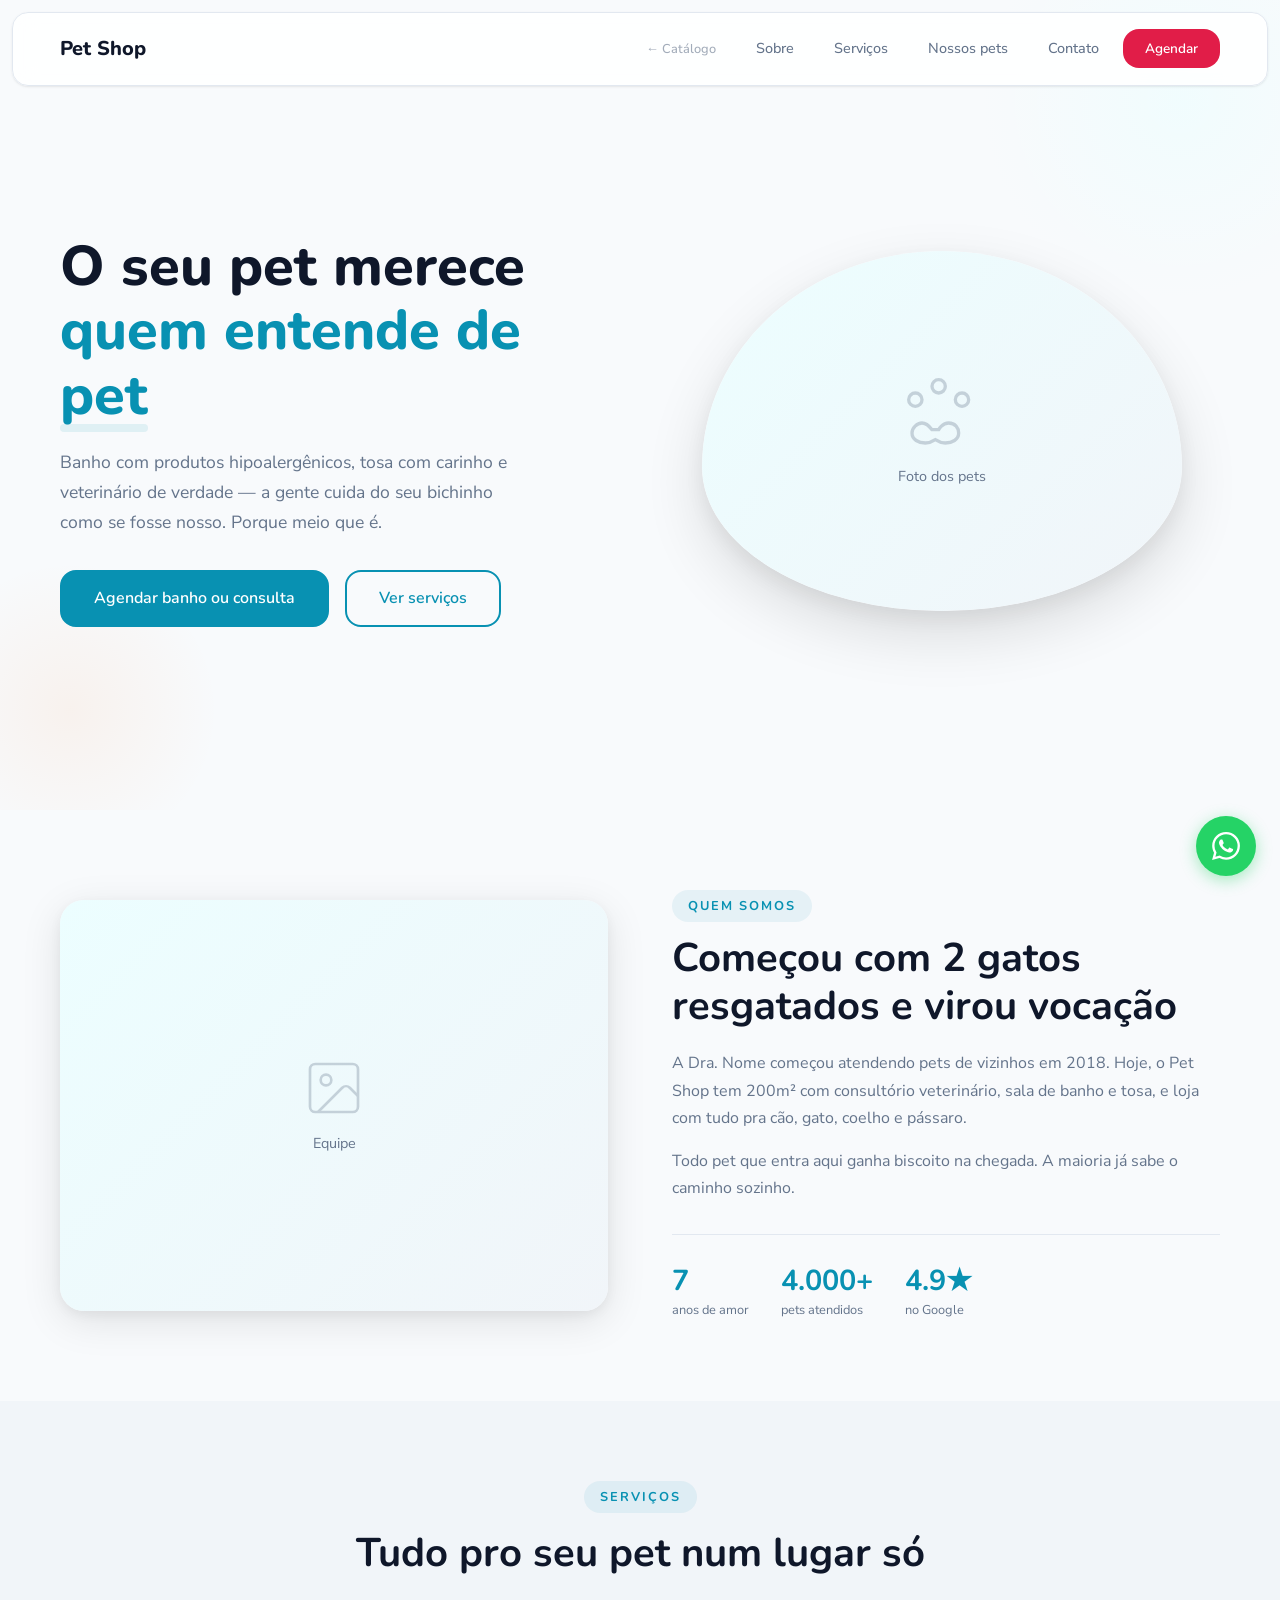
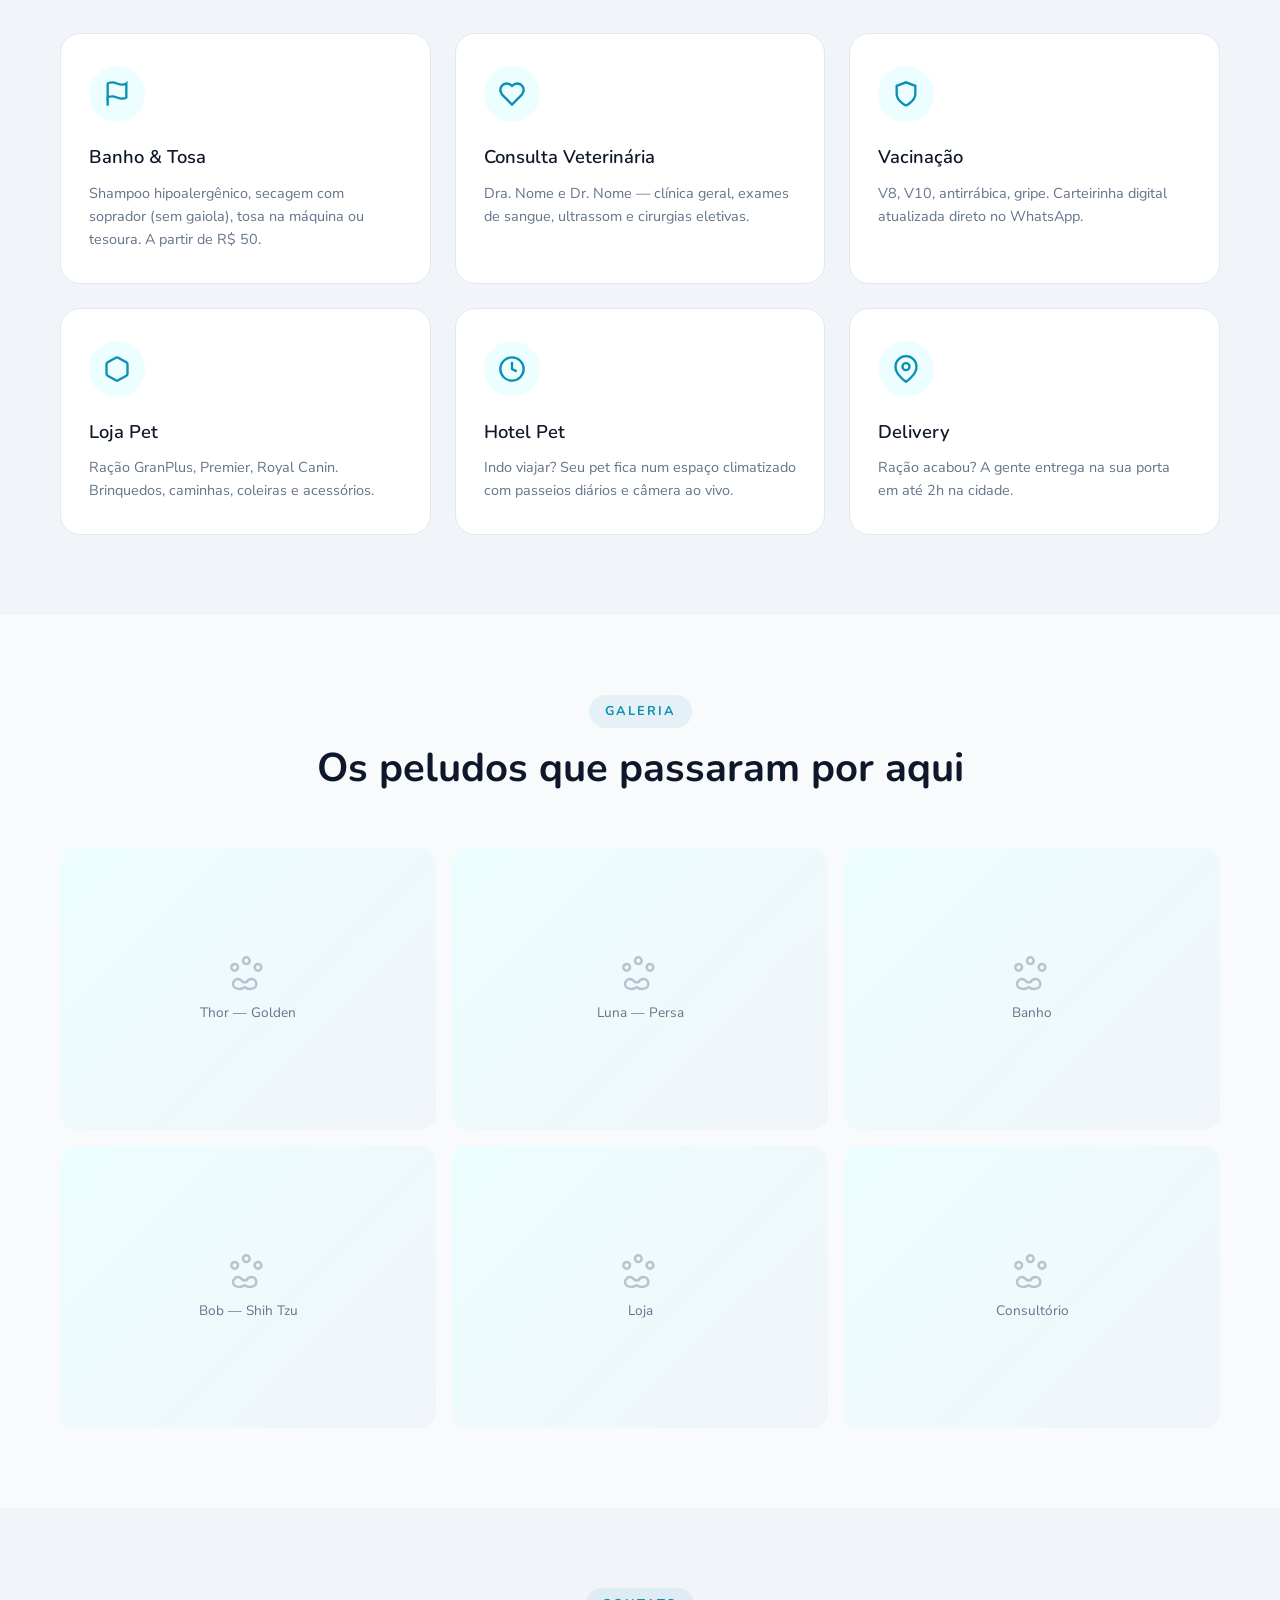
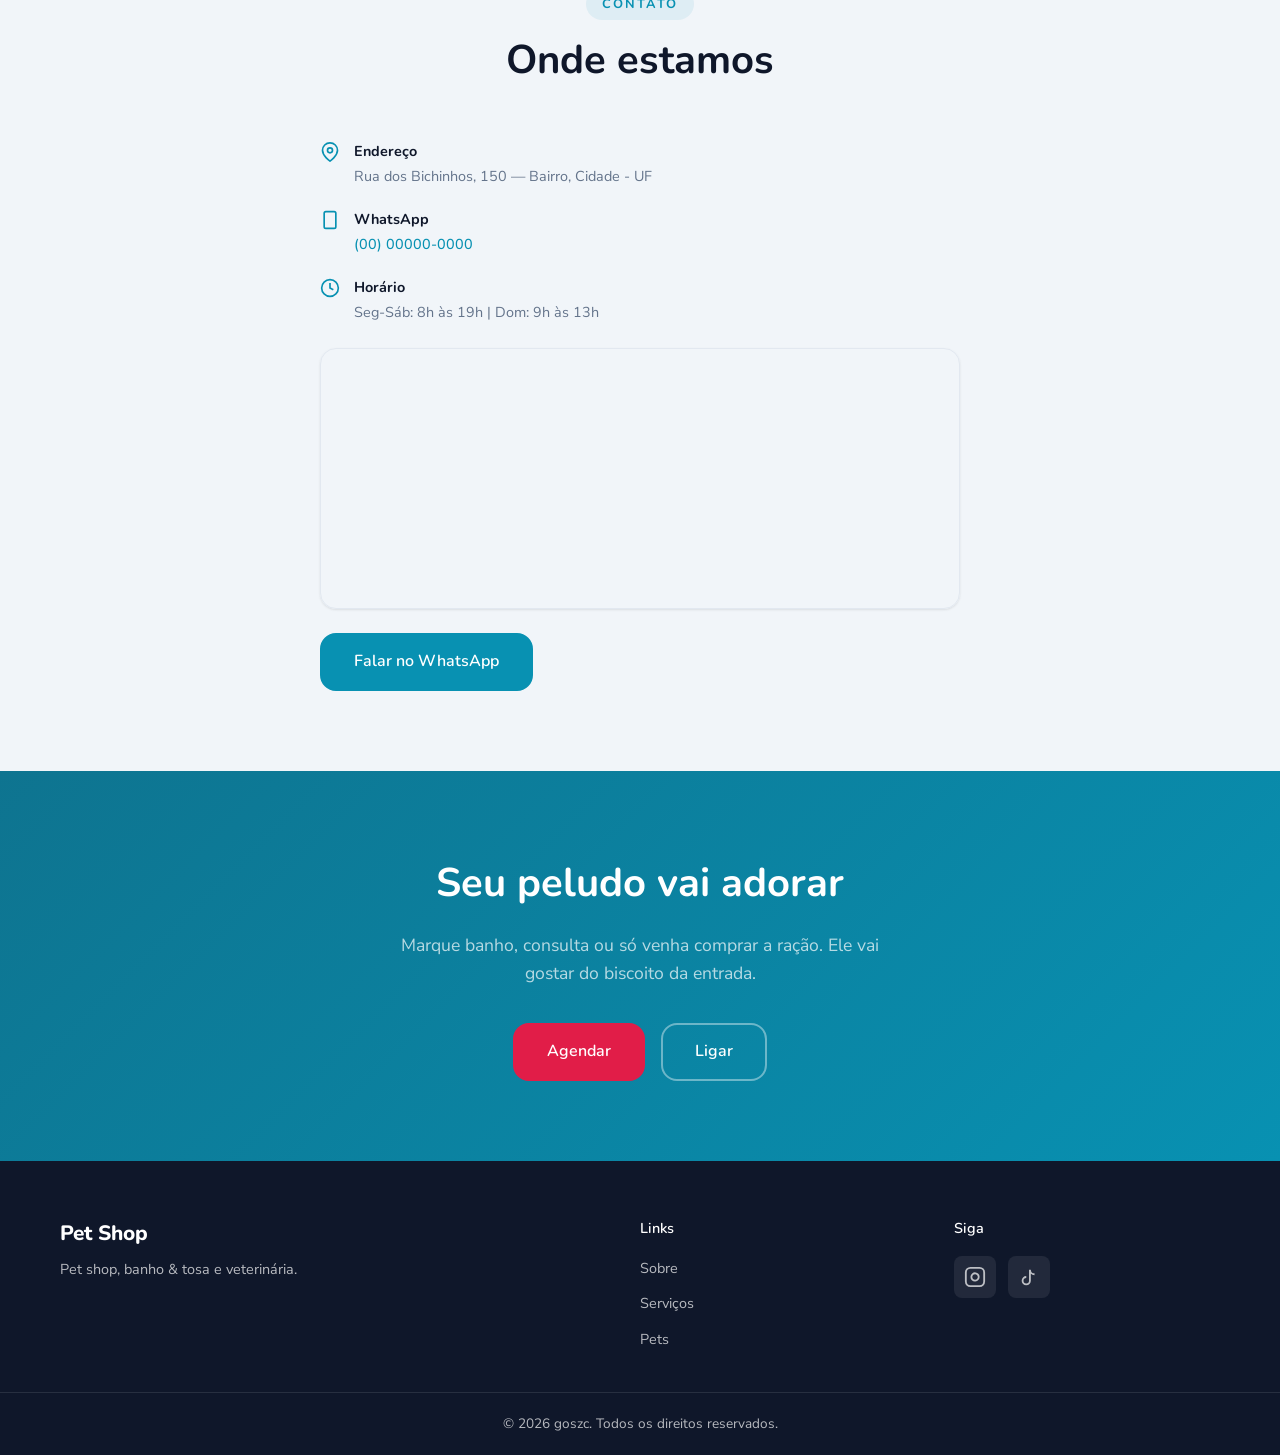
<file: demos/petshop.html>
<!DOCTYPE html>
<html lang="pt-BR">

<head>
    <meta charset="UTF-8">
    <meta name="viewport" content="width=device-width, initial-scale=1.0">
    <meta name="description" content="Pet Shop — pet shop, banho e tosa, e clínica veterinária.">
    <title>Pet Shop — Pet Shop & Veterinária</title>
    <link rel="preconnect" href="https://fonts.googleapis.com">
    <link rel="preconnect" href="https://fonts.gstatic.com" crossorigin>
    <link
        href="https://fonts.googleapis.com/css2?family=Nunito:wght@400;500;600;700;800&family=Nunito+Sans:wght@400;500;600;700&display=swap"
        rel="stylesheet">
    <link rel="stylesheet" href="../style.css">
    <style>
        :root {
            --color-primary: #0891B2;
            --color-primary-dark: #0E7490;
            --color-primary-light: #22D3EE;
            --color-primary-ultra-light: #ECFEFF;
            --color-accent: #E11D48;
            --color-accent-hover: #BE123C;
            --font-heading: 'Nunito', sans-serif;
            --font-body: 'Nunito Sans', sans-serif;
            --radius: 16px;
        }

        .hero__highlight::after {
            background: rgba(8, 145, 178, 0.1);
        }

        .section__badge {
            background: rgba(8, 145, 178, 0.08);
            color: var(--color-primary);
            font-weight: 700;
        }

        .cta-section {
            background: linear-gradient(135deg, #0E7490, #0891B2);
        }

        .service-card {
            border-radius: 20px;
        }

        .service-card__icon {
            border-radius: 50%;
        }

        .about__stat-number {
            color: var(--color-primary) !important;
        }
    </style>
</head>

<body>
    <nav class="navbar" id="navbar">
        <div class="container navbar__inner">
            <a href="#hero" class="navbar__logo"><span class="navbar__logo-text"
                    style="font-family:var(--font-heading);font-weight:800;">Pet Shop</span></a>
            <button class="navbar__toggle" id="navToggle" aria-label="Menu"><span
                    class="navbar__toggle-bar"></span><span class="navbar__toggle-bar"></span><span
                    class="navbar__toggle-bar"></span></button>
            <ul class="navbar__menu" id="navMenu">
        <li><a href="../index.html" class="navbar__link" style="opacity:0.6;font-size:0.8rem;">← Catálogo</a></li>
                <li><a href="#sobre" class="navbar__link">Sobre</a></li>
                <li><a href="#servicos" class="navbar__link">Serviços</a></li>
                <li><a href="#galeria" class="navbar__link">Nossos pets</a></li>
                <li><a href="#contato" class="navbar__link">Contato</a></li>
                <li><a href="#agendar" class="navbar__cta-link">Agendar</a></li>
            </ul>
        </div>
    </nav>

    <section class="hero" id="hero">
        <div class="container hero__inner">
            <div class="hero__content reveal">
                <h1 class="hero__title">O seu pet merece<br><span class="hero__highlight">quem entende de pet</span>
                </h1>
                <p class="hero__subtitle">Banho com produtos hipoalergênicos, tosa com carinho e veterinário de verdade
                    — a gente cuida do seu bichinho como se fosse nosso. Porque meio que é.</p>
                <div class="hero__actions">
                    <a href="#agendar" class="btn btn--primary btn--lg">Agendar banho ou consulta</a>
                    <a href="#servicos" class="btn btn--outline btn--lg">Ver serviços</a>
                </div>
            </div>
            <div class="hero__visual reveal reveal--delay">
                <div class="hero__image-wrapper" style="border-radius: 50% 50% 50% 50% / 60% 60% 40% 40%;">
                    <div class="hero__image-placeholder" style="border-radius: inherit;"><svg width="80" height="80"
                            viewBox="0 0 24 24" fill="none" stroke="currentColor" stroke-width="1" opacity="0.3">
                            <circle cx="11" cy="4" r="2" />
                            <circle cx="18" cy="8" r="2" />
                            <circle cx="4" cy="8" r="2" />
                            <path
                                d="M9 17s-1.5-2-3-2-3 1.5-3 3c0 2 2 3 4 3 1.5 0 3-1 3-1s1.5 1 3 1c2 0 4-1 4-3 0-1.5-1-3-3-3s-3 2-3 2z" />
                        </svg><span>Foto dos pets</span></div>
                </div>
            </div>
        </div>
        <div class="hero__shape hero__shape--1"></div>
        <div class="hero__shape hero__shape--2"></div>
    </section>

    <section class="about section" id="sobre">
        <div class="container about__inner">
            <div class="about__image reveal">
                <div class="about__image-placeholder" style="border-radius: 24px;"><svg width="64" height="64"
                        viewBox="0 0 24 24" fill="none" stroke="currentColor" stroke-width="1" opacity="0.3">
                        <rect width="18" height="18" x="3" y="3" rx="2" ry="2" />
                        <circle cx="9" cy="9" r="2" />
                        <path d="m21 15-3.086-3.086a2 2 0 0 0-2.828 0L6 21" />
                    </svg><span>Equipe</span></div>
            </div>
            <div class="about__content reveal reveal--delay">
                <span class="section__badge">Quem somos</span>
                <h2 class="section__title">Começou com 2 gatos resgatados e virou vocação</h2>
                <p class="about__text">A Dra. Nome começou atendendo pets de vizinhos em 2018. Hoje, o Pet Shop
                    tem 200m² com consultório veterinário, sala de banho e tosa, e loja com tudo pra cão, gato, coelho e
                    pássaro.</p>
                <p class="about__text">Todo pet que entra aqui ganha biscoito na chegada. A maioria já sabe o caminho
                    sozinho.</p>
                <div class="about__stats">
                    <div class="about__stat"><strong class="about__stat-number">7</strong><span
                            class="about__stat-label">anos de amor</span></div>
                    <div class="about__stat"><strong class="about__stat-number">4.000+</strong><span
                            class="about__stat-label">pets atendidos</span></div>
                    <div class="about__stat"><strong class="about__stat-number">4.9★</strong><span
                            class="about__stat-label">no Google</span></div>
                </div>
            </div>
        </div>
    </section>

    <section class="services section section--alt" id="servicos">
        <div class="container">
            <div class="section__header reveal"><span class="section__badge">Serviços</span>
                <h2 class="section__title">Tudo pro seu pet num lugar só</h2>
            </div>
            <div class="services__grid">
                <div class="service-card reveal">
                    <div class="service-card__icon"><svg width="28" height="28" viewBox="0 0 24 24" fill="none"
                            stroke="currentColor" stroke-width="2">
                            <path d="M4 15s1-1 4-1 5 2 8 2 4-1 4-1V3s-1 1-4 1-5-2-8-2-4 1-4 1z" />
                            <line x1="4" x2="4" y1="22" y2="15" />
                        </svg></div>
                    <h3 class="service-card__title">Banho & Tosa</h3>
                    <p class="service-card__desc">Shampoo hipoalergênico, secagem com soprador (sem gaiola), tosa na
                        máquina ou tesoura. A partir de R$ 50.</p>
                </div>
                <div class="service-card reveal">
                    <div class="service-card__icon"><svg width="28" height="28" viewBox="0 0 24 24" fill="none"
                            stroke="currentColor" stroke-width="2">
                            <path
                                d="M19 14c1.49-1.46 3-3.21 3-5.5A5.5 5.5 0 0 0 16.5 3c-1.76 0-3 .5-4.5 2-1.5-1.5-2.74-2-4.5-2A5.5 5.5 0 0 0 2 8.5c0 2.3 1.5 4.05 3 5.5l7 7Z" />
                        </svg></div>
                    <h3 class="service-card__title">Consulta Veterinária</h3>
                    <p class="service-card__desc">Dra. Nome e Dr. Nome — clínica geral, exames de sangue, ultrassom
                        e cirurgias eletivas.</p>
                </div>
                <div class="service-card reveal">
                    <div class="service-card__icon"><svg width="28" height="28" viewBox="0 0 24 24" fill="none"
                            stroke="currentColor" stroke-width="2">
                            <path d="M12 22s8-4 8-10V5l-8-3-8 3v7c0 6 8 10 8 10" />
                        </svg></div>
                    <h3 class="service-card__title">Vacinação</h3>
                    <p class="service-card__desc">V8, V10, antirrábica, gripe. Carteirinha digital atualizada direto no
                        WhatsApp.</p>
                </div>
                <div class="service-card reveal">
                    <div class="service-card__icon"><svg width="28" height="28" viewBox="0 0 24 24" fill="none"
                            stroke="currentColor" stroke-width="2">
                            <path
                                d="M21 16V8a2 2 0 0 0-1-1.73l-7-4a2 2 0 0 0-2 0l-7 4A2 2 0 0 0 3 8v8a2 2 0 0 0 1 1.73l7 4a2 2 0 0 0 2 0l7-4A2 2 0 0 0 21 16z" />
                        </svg></div>
                    <h3 class="service-card__title">Loja Pet</h3>
                    <p class="service-card__desc">Ração GranPlus, Premier, Royal Canin. Brinquedos, caminhas, coleiras e
                        acessórios.</p>
                </div>
                <div class="service-card reveal">
                    <div class="service-card__icon"><svg width="28" height="28" viewBox="0 0 24 24" fill="none"
                            stroke="currentColor" stroke-width="2">
                            <circle cx="12" cy="12" r="10" />
                            <path d="M12 6v6l4 2" />
                        </svg></div>
                    <h3 class="service-card__title">Hotel Pet</h3>
                    <p class="service-card__desc">Indo viajar? Seu pet fica num espaço climatizado com passeios diários
                        e câmera ao vivo.</p>
                </div>
                <div class="service-card reveal">
                    <div class="service-card__icon"><svg width="28" height="28" viewBox="0 0 24 24" fill="none"
                            stroke="currentColor" stroke-width="2">
                            <path d="M21 10c0 7-9 13-9 13s-9-6-9-13a9 9 0 0 1 18 0z" />
                            <circle cx="12" cy="10" r="3" />
                        </svg></div>
                    <h3 class="service-card__title">Delivery</h3>
                    <p class="service-card__desc">Ração acabou? A gente entrega na sua porta em até 2h na cidade.</p>
                </div>
            </div>
        </div>
    </section>

    <section class="gallery section" id="galeria">
        <div class="container">
            <div class="section__header reveal"><span class="section__badge">Galeria</span>
                <h2 class="section__title">Os peludos que passaram por aqui</h2>
            </div>
            <div class="gallery__grid">
                <div class="gallery__item reveal">
                    <div class="gallery__placeholder"><svg width="40" height="40" viewBox="0 0 24 24" fill="none"
                            stroke="currentColor" stroke-width="1.5" opacity="0.4">
                            <circle cx="11" cy="4" r="2" />
                            <circle cx="18" cy="8" r="2" />
                            <circle cx="4" cy="8" r="2" />
                            <path
                                d="M9 17s-1.5-2-3-2-3 1.5-3 3c0 2 2 3 4 3 1.5 0 3-1 3-1s1.5 1 3 1c2 0 4-1 4-3 0-1.5-1-3-3-3s-3 2-3 2z" />
                        </svg><span>Thor — Golden</span></div>
                </div>
                <div class="gallery__item reveal">
                    <div class="gallery__placeholder"><svg width="40" height="40" viewBox="0 0 24 24" fill="none"
                            stroke="currentColor" stroke-width="1.5" opacity="0.4">
                            <circle cx="11" cy="4" r="2" />
                            <circle cx="18" cy="8" r="2" />
                            <circle cx="4" cy="8" r="2" />
                            <path
                                d="M9 17s-1.5-2-3-2-3 1.5-3 3c0 2 2 3 4 3 1.5 0 3-1 3-1s1.5 1 3 1c2 0 4-1 4-3 0-1.5-1-3-3-3s-3 2-3 2z" />
                        </svg><span>Luna — Persa</span></div>
                </div>
                <div class="gallery__item reveal">
                    <div class="gallery__placeholder"><svg width="40" height="40" viewBox="0 0 24 24" fill="none"
                            stroke="currentColor" stroke-width="1.5" opacity="0.4">
                            <circle cx="11" cy="4" r="2" />
                            <circle cx="18" cy="8" r="2" />
                            <circle cx="4" cy="8" r="2" />
                            <path
                                d="M9 17s-1.5-2-3-2-3 1.5-3 3c0 2 2 3 4 3 1.5 0 3-1 3-1s1.5 1 3 1c2 0 4-1 4-3 0-1.5-1-3-3-3s-3 2-3 2z" />
                        </svg><span>Banho</span></div>
                </div>
                <div class="gallery__item reveal">
                    <div class="gallery__placeholder"><svg width="40" height="40" viewBox="0 0 24 24" fill="none"
                            stroke="currentColor" stroke-width="1.5" opacity="0.4">
                            <circle cx="11" cy="4" r="2" />
                            <circle cx="18" cy="8" r="2" />
                            <circle cx="4" cy="8" r="2" />
                            <path
                                d="M9 17s-1.5-2-3-2-3 1.5-3 3c0 2 2 3 4 3 1.5 0 3-1 3-1s1.5 1 3 1c2 0 4-1 4-3 0-1.5-1-3-3-3s-3 2-3 2z" />
                        </svg><span>Bob — Shih Tzu</span></div>
                </div>
                <div class="gallery__item reveal">
                    <div class="gallery__placeholder"><svg width="40" height="40" viewBox="0 0 24 24" fill="none"
                            stroke="currentColor" stroke-width="1.5" opacity="0.4">
                            <circle cx="11" cy="4" r="2" />
                            <circle cx="18" cy="8" r="2" />
                            <circle cx="4" cy="8" r="2" />
                            <path
                                d="M9 17s-1.5-2-3-2-3 1.5-3 3c0 2 2 3 4 3 1.5 0 3-1 3-1s1.5 1 3 1c2 0 4-1 4-3 0-1.5-1-3-3-3s-3 2-3 2z" />
                        </svg><span>Loja</span></div>
                </div>
                <div class="gallery__item reveal">
                    <div class="gallery__placeholder"><svg width="40" height="40" viewBox="0 0 24 24" fill="none"
                            stroke="currentColor" stroke-width="1.5" opacity="0.4">
                            <circle cx="11" cy="4" r="2" />
                            <circle cx="18" cy="8" r="2" />
                            <circle cx="4" cy="8" r="2" />
                            <path
                                d="M9 17s-1.5-2-3-2-3 1.5-3 3c0 2 2 3 4 3 1.5 0 3-1 3-1s1.5 1 3 1c2 0 4-1 4-3 0-1.5-1-3-3-3s-3 2-3 2z" />
                        </svg><span>Consultório</span></div>
                </div>
            </div>
        </div>
    </section>

    <section class="contact section section--alt" id="contato">
        <div class="container">
            <div class="section__header reveal"><span class="section__badge">Contato</span>
                <h2 class="section__title">Onde estamos</h2>
            </div>
            <div class="contact__content">
                <div class="contact__map reveal">
                    <div class="contact__info">
                        <div class="contact__info-item"><svg width="20" height="20" viewBox="0 0 24 24" fill="none"
                                stroke="currentColor" stroke-width="2">
                                <path d="M21 10c0 7-9 13-9 13s-9-6-9-13a9 9 0 0 1 18 0z" />
                                <circle cx="12" cy="10" r="3" />
                            </svg>
                            <div><strong>Endereço</strong>
                                <p>Rua dos Bichinhos, 150 — Bairro, Cidade - UF</p>
                            </div>
                        </div>
                        <div class="contact__info-item"><svg width="20" height="20" viewBox="0 0 24 24" fill="none"
                                stroke="currentColor" stroke-width="2">
                                <rect x="5" y="2" width="14" height="20" rx="2" ry="2" />
                                <line x1="12" x2="12.01" y1="18" y2="18" />
                            </svg>
                            <div><strong>WhatsApp</strong>
                                <p><a href="tel:+5500000000000">(00) 00000-0000</a></p>
                            </div>
                        </div>
                        <div class="contact__info-item"><svg width="20" height="20" viewBox="0 0 24 24" fill="none"
                                stroke="currentColor" stroke-width="2">
                                <circle cx="12" cy="12" r="10" />
                                <path d="M12 6v6l4 2" />
                            </svg>
                            <div><strong>Horário</strong>
                                <p>Seg-Sáb: 8h às 19h | Dom: 9h às 13h</p>
                            </div>
                        </div>
                    </div>
                    <div class="contact__map-container"><iframe src="https://www.google.com/maps/embed?pb=!1m18!1m12!1m3!1d3657.1975870407856!2d-46.65342368!3d-23.56141398!2m3!1f0!2f0!3f0!3m2!1i1024!2i768!4f13.1!3m3!1m2!1s0x94ce59c8da0aa315%3A0xd59f9431f2c0776a!2sAv.%20Paulista%2C%20S%C3%A3o%20Paulo%20-%20SP!5e0!3m2!1spt-BR!2sbr!4v1709000000000" width="100%" height="250" style="border:0;border-radius:var(--radius);" allowfullscreen="" loading="lazy" referrerpolicy="no-referrer-when-downgrade" title="Localização"></iframe></div>
                    <a href="https://wa.me/5500000000000?text=Oi, quero agendar pro meu pet!"
                        class="btn btn--primary btn--lg" target="_blank" rel="noopener noreferrer"
                        style="margin-top:24px;display:inline-flex;">Falar no WhatsApp</a>
                </div>
            </div>
        </div>
    </section>

    <section class="cta-section section" id="agendar">
        <div class="container cta-section__inner reveal">
            <h2 class="cta-section__title">Seu peludo vai adorar</h2>
            <p class="cta-section__text">Marque banho, consulta ou só venha comprar a ração. Ele vai gostar do biscoito
                da entrada.</p>
            <div class="cta-section__actions">
                <a href="https://wa.me/5500000000000?text=Quero agendar pro meu pet!" class="btn btn--accent btn--lg"
                    target="_blank" rel="noopener noreferrer">Agendar</a>
                <a href="tel:+5500000000000" class="btn btn--outline-light btn--lg">Ligar</a>
            </div>
        </div>
    </section>

    <footer class="footer">
        <div class="container footer__inner">
            <div class="footer__brand"><span class="footer__logo"
                    style="font-family:var(--font-heading);font-weight:800;">Pet Shop</span>
                <p class="footer__tagline">Pet shop, banho & tosa e veterinária.</p>
            </div>
            <div class="footer__links">
                <h4 class="footer__heading">Links</h4>
                <ul>
                    <li><a href="#sobre">Sobre</a></li>
                    <li><a href="#servicos">Serviços</a></li>
                    <li><a href="#galeria">Pets</a></li>
                </ul>
            </div>
            <div class="footer__social">
                <h4 class="footer__heading">Siga</h4>
                <div class="footer__social-icons"><a href="#" class="footer__social-link" aria-label="Instagram"><svg
                            width="22" height="22" viewBox="0 0 24 24" fill="none" stroke="currentColor"
                            stroke-width="2">
                            <rect width="20" height="20" x="2" y="2" rx="5" ry="5" />
                            <path d="M16 11.37A4 4 0 1 1 12.63 8 4 4 0 0 1 16 11.37z" />
                            <line x1="17.5" x2="17.51" y1="6.5" y2="6.5" />
                        </svg></a><a href="#" class="footer__social-link" aria-label="TikTok"><svg width="22"
                            height="22" viewBox="0 0 24 24" fill="none" stroke="currentColor" stroke-width="2">
                            <path d="M9 12a4 4 0 1 0 4 4V4a5 5 0 0 0 5 5" />
                        </svg></a></div>
            </div>
        </div>
        <div class="footer__bottom">
            <div class="container">
                <p>&copy; 2026 goszc. Todos os direitos reservados.</p>
            </div>
        </div>
    </footer>

    <a href="https://wa.me/5500000000000?text=Oi, quero agendar!" class="whatsapp-float" target="_blank"
        rel="noopener noreferrer" aria-label="WhatsApp"><svg width="28" height="28" viewBox="0 0 24 24"
            fill="currentColor">
            <path
                d="M17.472 14.382c-.297-.149-1.758-.867-2.03-.967-.273-.099-.471-.148-.67.15-.197.297-.767.966-.94 1.164-.173.199-.347.223-.644.075-.297-.15-1.255-.463-2.39-1.475-.883-.788-1.48-1.761-1.653-2.059-.173-.297-.018-.458.13-.606.134-.133.298-.347.446-.52.149-.174.198-.298.298-.497.099-.198.05-.371-.025-.52-.075-.149-.669-1.612-.916-2.207-.242-.579-.487-.5-.669-.51-.173-.008-.371-.01-.57-.01-.198 0-.52.074-.792.372-.272.297-1.04 1.016-1.04 2.479 0 1.462 1.065 2.875 1.213 3.074.149.198 2.096 3.2 5.077 4.487.709.306 1.262.489 1.694.625.712.227 1.36.195 1.871.118.571-.085 1.758-.719 2.006-1.413.248-.694.248-1.289.173-1.413-.074-.124-.272-.198-.57-.347m-5.421 7.403h-.004a9.87 9.87 0 01-5.031-1.378l-.361-.214-3.741.982.998-3.648-.235-.374a9.86 9.86 0 01-1.51-5.26c.001-5.45 4.436-9.884 9.888-9.884 2.64 0 5.122 1.03 6.988 2.898a9.825 9.825 0 012.893 6.994c-.003 5.45-4.437 9.884-9.885 9.884m8.413-18.297A11.815 11.815 0 0012.05 0C5.495 0 .16 5.335.157 11.892c0 2.096.547 4.142 1.588 5.945L.057 24l6.305-1.654a11.882 11.882 0 005.683 1.448h.005c6.554 0 11.89-5.335 11.893-11.893a11.821 11.821 0 00-3.48-8.413z" />
        </svg></a>
    <script src="../script.js"></script>
</body>

</html>
</file>
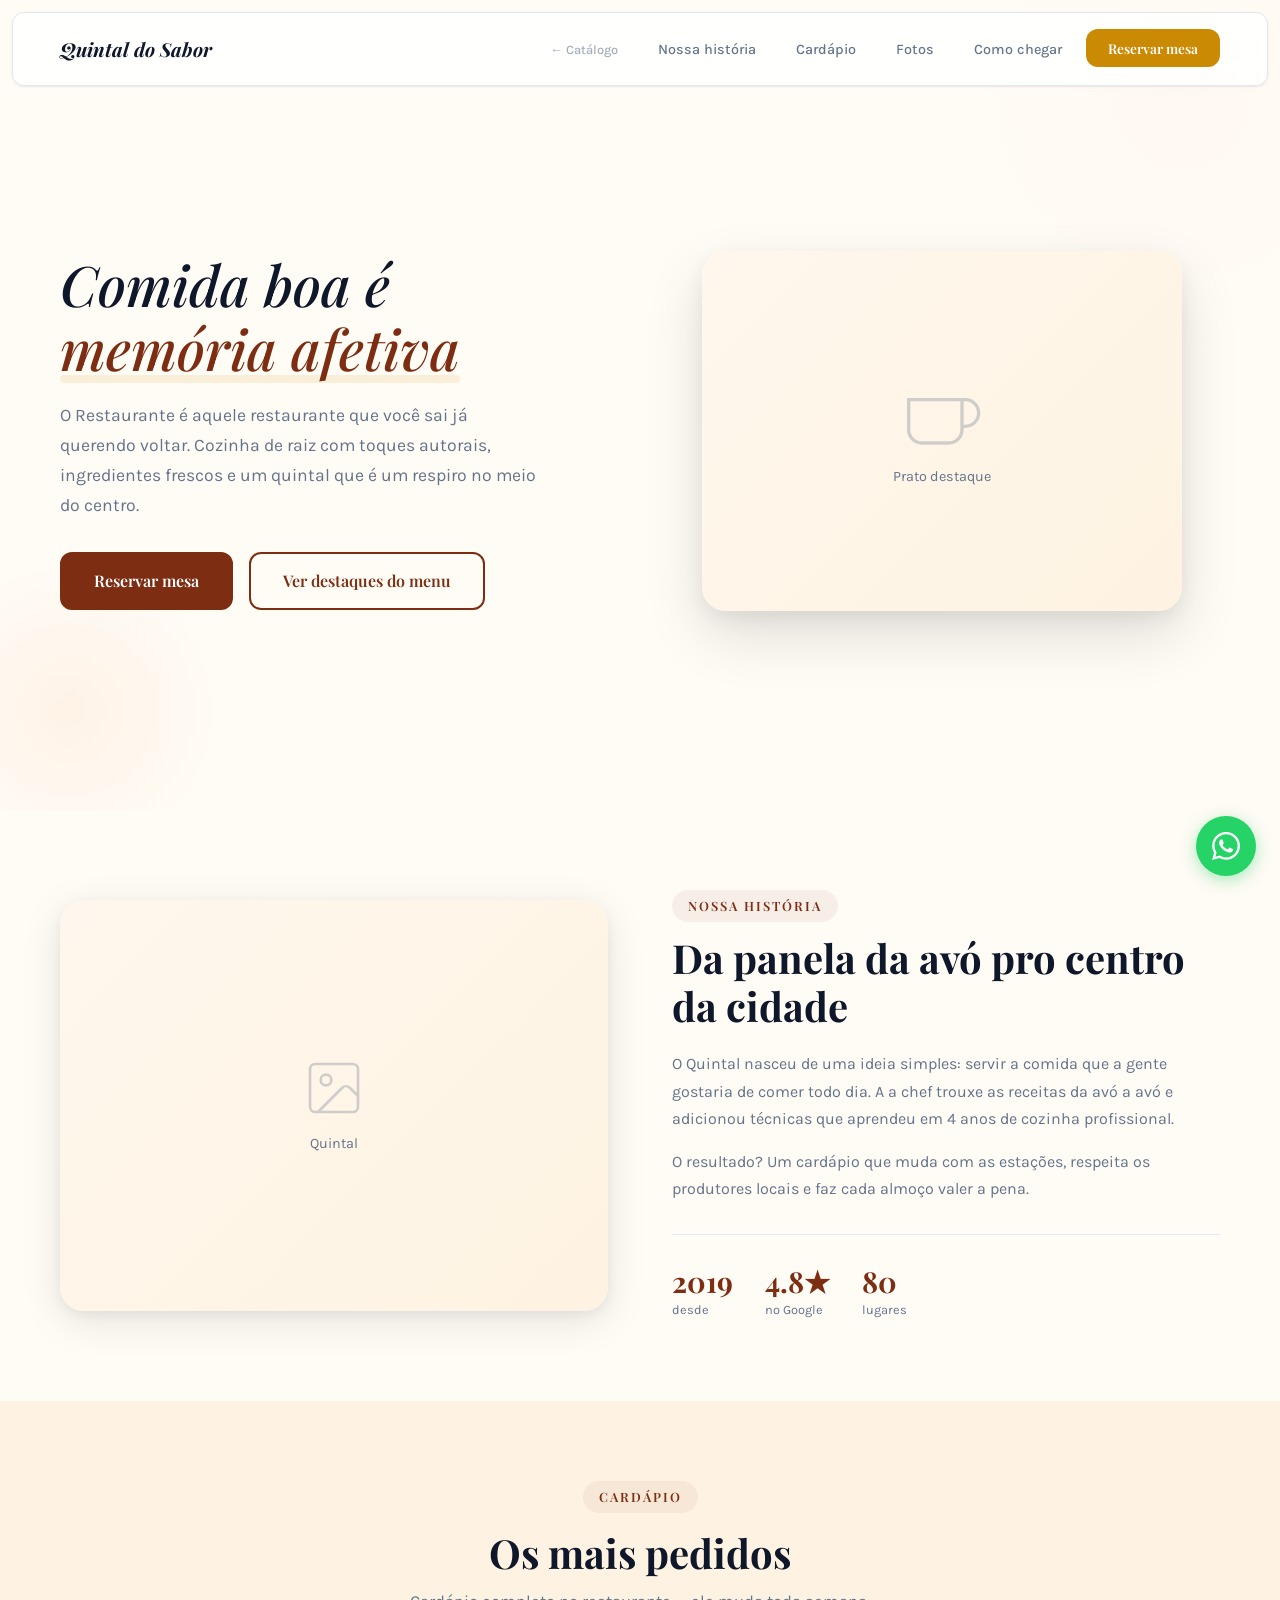
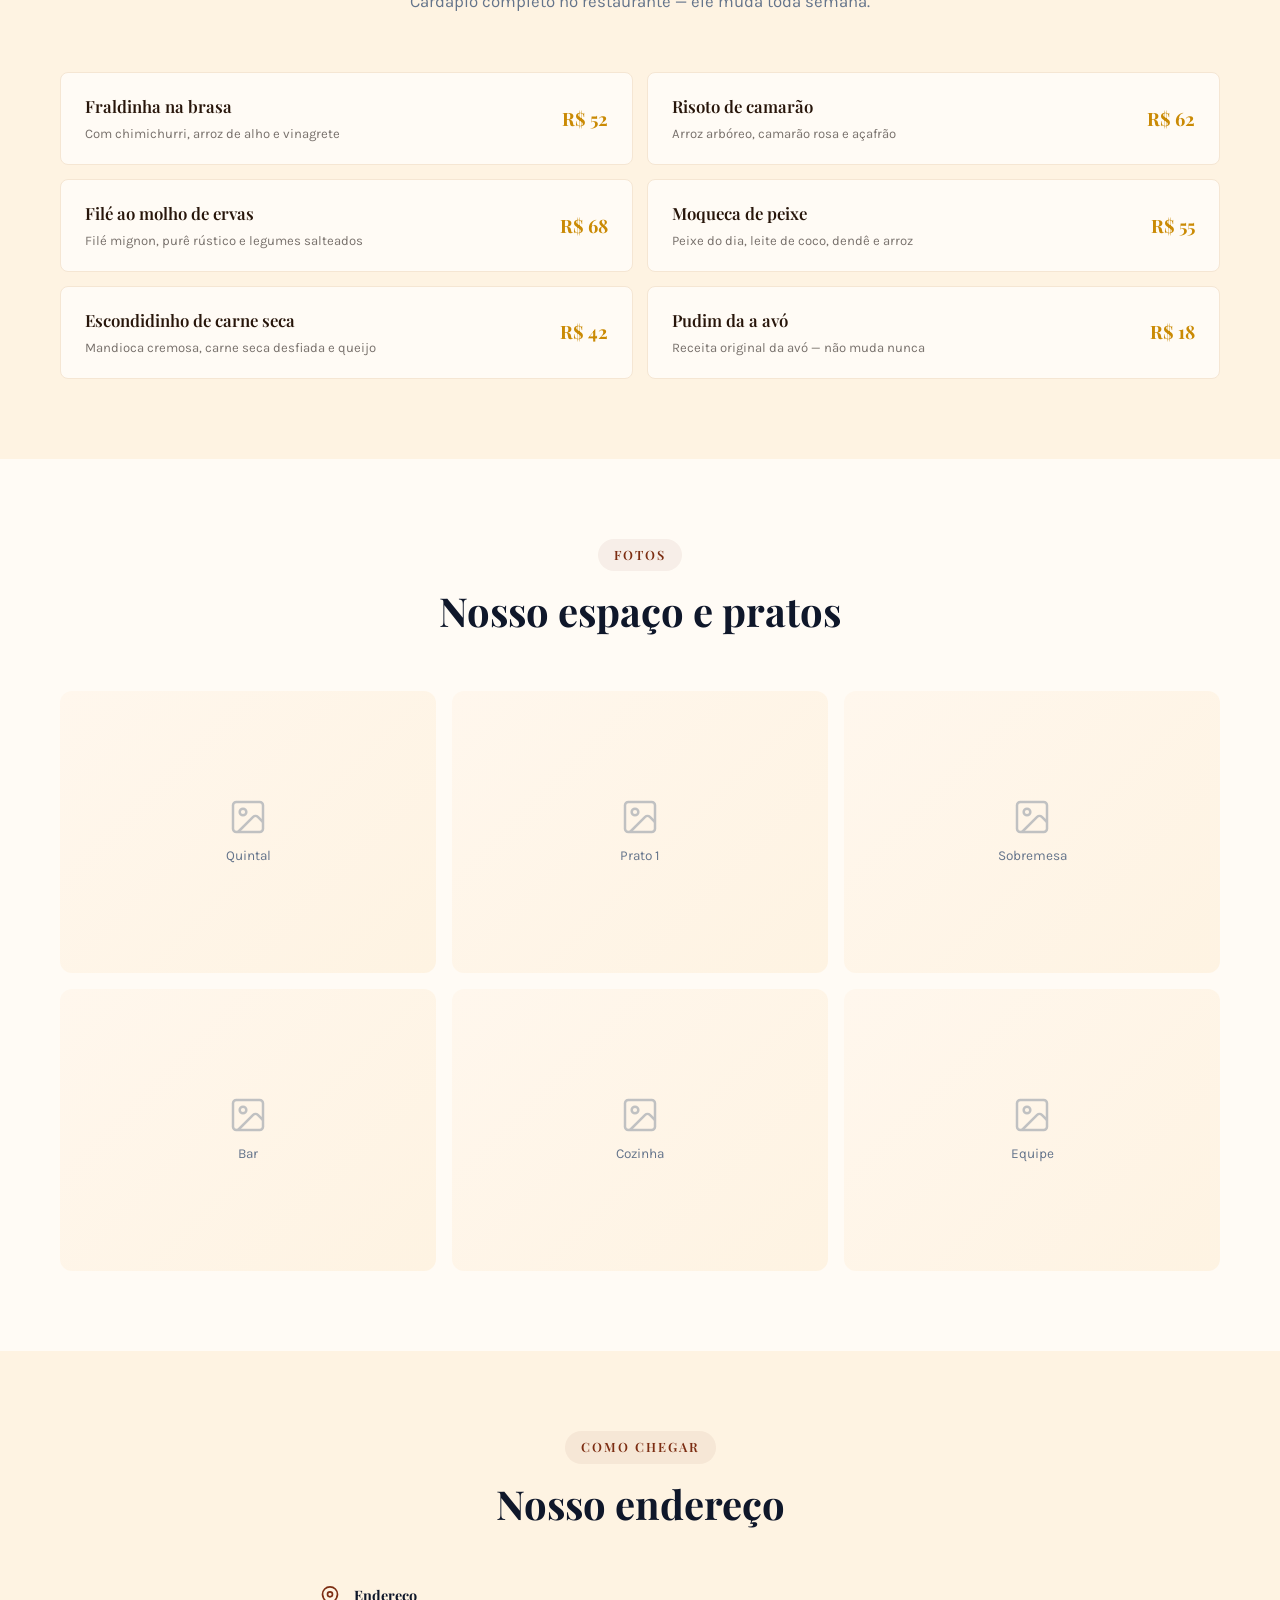
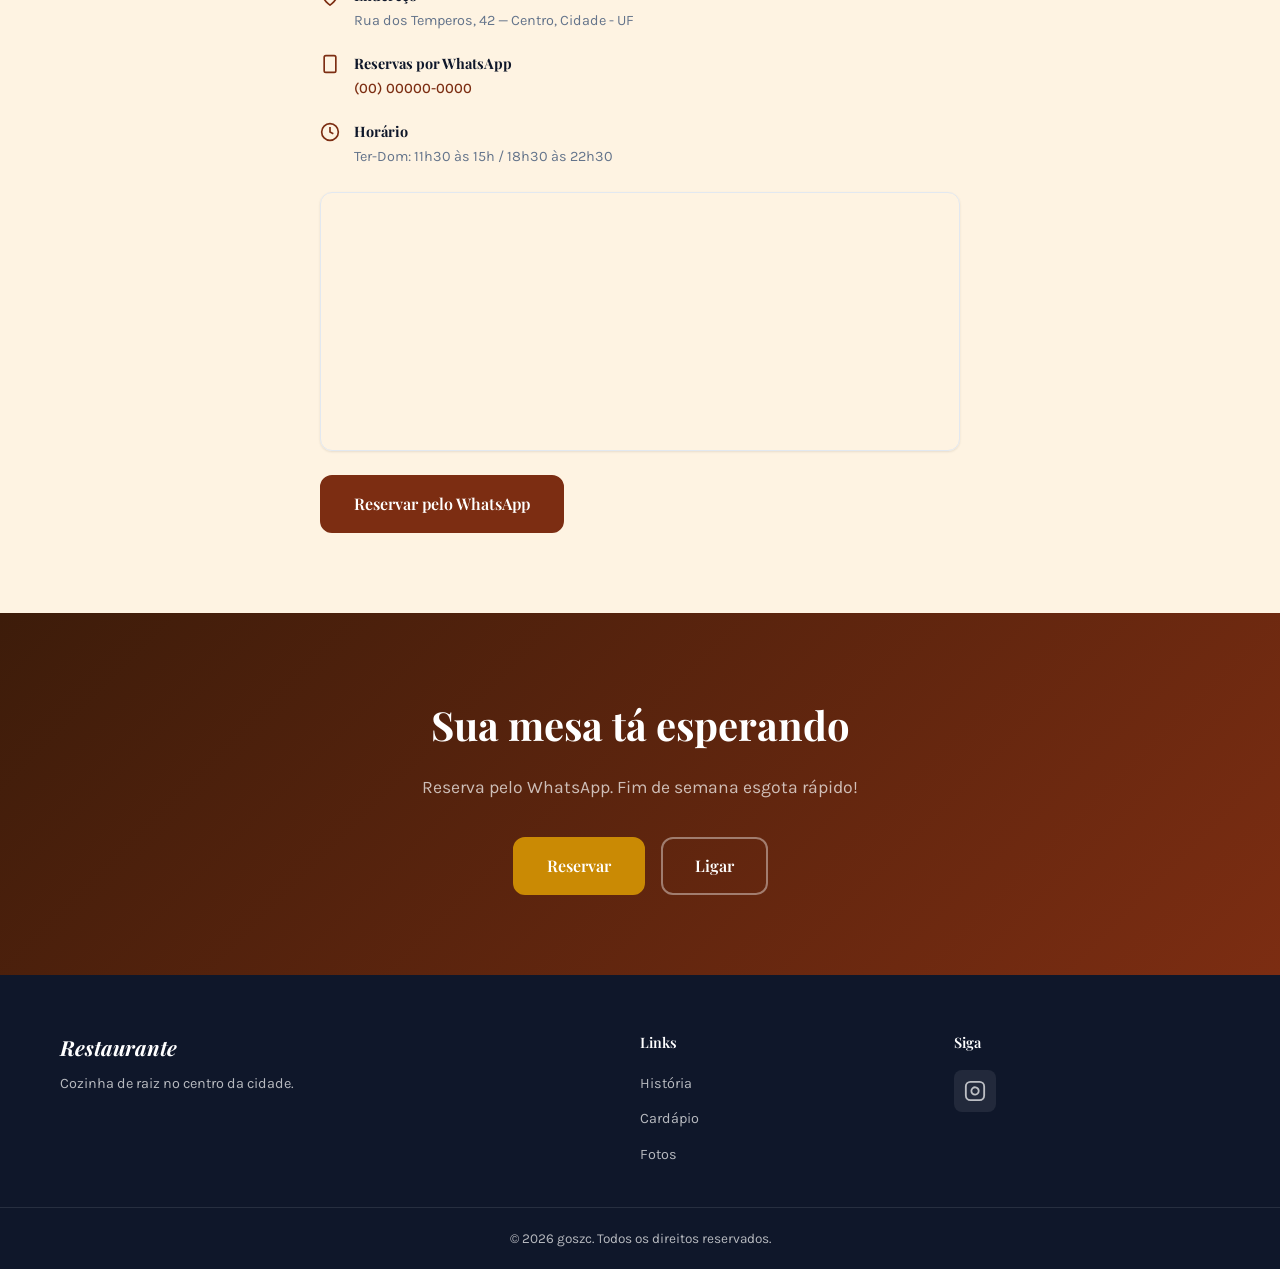
<file: demos/restaurante.html>
<!DOCTYPE html>
<html lang="pt-BR">

<head>
    <meta charset="UTF-8">
    <meta name="viewport" content="width=device-width, initial-scale=1.0">
    <meta name="description"
        content="Restaurante — restaurante com cozinha caseira e toques autorais, no centro da cidade.">
    <title>Restaurante — Cozinha Autoral</title>
    <link rel="preconnect" href="https://fonts.googleapis.com">
    <link rel="preconnect" href="https://fonts.gstatic.com" crossorigin>
    <link
        href="https://fonts.googleapis.com/css2?family=Playfair+Display:ital,wght@0,500;0,700;1,400&family=Karla:wght@400;500;600;700&display=swap"
        rel="stylesheet">
    <link rel="stylesheet" href="../style.css">
    <style>
        :root {
            --color-primary: #7C2D12;
            --color-primary-dark: #5C1D0E;
            --color-primary-light: #C2410C;
            --color-primary-ultra-light: #FFF7ED;
            --color-accent: #CA8A04;
            --color-accent-hover: #A16207;
            --color-bg: #FFFBF5;
            --color-bg-alt: #FEF3E2;
            --font-heading: 'Playfair Display', serif;
            --font-body: 'Karla', sans-serif;
        }

        .hero__title {
            font-weight: 500;
            font-style: italic;
        }

        .hero__highlight::after {
            background: rgba(202, 138, 4, 0.12);
        }

        .section__badge {
            background: rgba(124, 45, 18, 0.06);
            color: var(--color-primary);
        }

        .cta-section {
            background: linear-gradient(135deg, #3D1C0A, #7C2D12);
        }

        .menu-card {
            background: var(--color-bg);
            border: 1px solid #F5E6D3;
            border-radius: 8px;
            padding: 20px 24px;
            display: flex;
            justify-content: space-between;
            align-items: center;
            transition: all 200ms ease;
            cursor: default;
        }

        .menu-card:hover {
            border-color: var(--color-accent);
            box-shadow: 0 4px 12px rgba(0, 0, 0, 0.04);
        }

        .menu-card__info h4 {
            font-family: var(--font-heading);
            font-size: 1.05rem;
            font-weight: 600;
            color: #27150A;
            margin-bottom: 3px;
        }

        .menu-card__info p {
            font-size: 0.82rem;
            color: #78716C;
        }

        .menu-card__price {
            font-family: var(--font-heading);
            font-size: 1.15rem;
            font-weight: 700;
            color: var(--color-accent);
            white-space: nowrap;
        }

        .menu-grid {
            display: grid;
            grid-template-columns: repeat(2, 1fr);
            gap: 14px;
        }

        @media (max-width: 640px) {
            .menu-grid {
                grid-template-columns: 1fr;
            }
        }
    </style>
</head>

<body>
    <nav class="navbar" id="navbar">
        <div class="container navbar__inner">
            <a href="#hero" class="navbar__logo"><span class="navbar__logo-text"
                    style="font-family:var(--font-heading);font-size:1.2rem;font-style:italic;"><em>Quintal do
                        Sabor</em></span></a>
            <button class="navbar__toggle" id="navToggle" aria-label="Menu"><span
                    class="navbar__toggle-bar"></span><span class="navbar__toggle-bar"></span><span
                    class="navbar__toggle-bar"></span></button>
            <ul class="navbar__menu" id="navMenu">
        <li><a href="../index.html" class="navbar__link" style="opacity:0.6;font-size:0.8rem;">← Catálogo</a></li>
                <li><a href="#sobre" class="navbar__link">Nossa história</a></li>
                <li><a href="#cardapio" class="navbar__link">Cardápio</a></li>
                <li><a href="#galeria" class="navbar__link">Fotos</a></li>
                <li><a href="#contato" class="navbar__link">Como chegar</a></li>
                <li><a href="#agendar" class="navbar__cta-link">Reservar mesa</a></li>
            </ul>
        </div>
    </nav>

    <section class="hero" id="hero">
        <div class="container hero__inner">
            <div class="hero__content reveal">
                <h1 class="hero__title">Comida boa é<br><span class="hero__highlight">memória afetiva</span></h1>
                <p class="hero__subtitle">O Restaurante é aquele restaurante que você sai já querendo voltar.
                    Cozinha de raiz com toques autorais, ingredientes frescos e um quintal que é um respiro no meio do
                    centro.</p>
                <div class="hero__actions">
                    <a href="#agendar" class="btn btn--primary btn--lg">Reservar mesa</a>
                    <a href="#cardapio" class="btn btn--outline btn--lg">Ver destaques do menu</a>
                </div>
            </div>
            <div class="hero__visual reveal reveal--delay">
                <div class="hero__image-wrapper">
                    <div class="hero__image-placeholder"><svg width="80" height="80" viewBox="0 0 24 24" fill="none"
                            stroke="currentColor" stroke-width="1" opacity="0.3">
                            <path d="M18 8h1a4 4 0 0 1 0 8h-1" />
                            <path d="M2 8h16v9a4 4 0 0 1-4 4H6a4 4 0 0 1-4-4V8z" />
                        </svg><span>Prato destaque</span></div>
                </div>
            </div>
        </div>
        <div class="hero__shape hero__shape--1"></div>
        <div class="hero__shape hero__shape--2"></div>
    </section>

    <section class="about section" id="sobre">
        <div class="container about__inner">
            <div class="about__image reveal">
                <div class="about__image-placeholder"><svg width="64" height="64" viewBox="0 0 24 24" fill="none"
                        stroke="currentColor" stroke-width="1" opacity="0.3">
                        <rect width="18" height="18" x="3" y="3" rx="2" ry="2" />
                        <circle cx="9" cy="9" r="2" />
                        <path d="m21 15-3.086-3.086a2 2 0 0 0-2.828 0L6 21" />
                    </svg><span>Quintal</span></div>
            </div>
            <div class="about__content reveal reveal--delay">
                <span class="section__badge">Nossa história</span>
                <h2 class="section__title">Da panela da avó pro centro da cidade</h2>
                <p class="about__text">O Quintal nasceu de uma ideia simples: servir a comida que a gente gostaria de
                    comer todo dia. A a chef trouxe as receitas da avó a avó e adicionou técnicas que aprendeu
                    em 4 anos de cozinha profissional.</p>
                <p class="about__text">O resultado? Um cardápio que muda com as estações, respeita os produtores locais
                    e faz cada almoço valer a pena.</p>
                <div class="about__stats">
                    <div class="about__stat"><strong class="about__stat-number">2019</strong><span
                            class="about__stat-label">desde</span></div>
                    <div class="about__stat"><strong class="about__stat-number">4.8★</strong><span
                            class="about__stat-label">no Google</span></div>
                    <div class="about__stat"><strong class="about__stat-number">80</strong><span
                            class="about__stat-label">lugares</span></div>
                </div>
            </div>
        </div>
    </section>

    <section class="services section section--alt" id="cardapio">
        <div class="container">
            <div class="section__header reveal"><span class="section__badge">Cardápio</span>
                <h2 class="section__title">Os mais pedidos</h2>
                <p class="section__subtitle">Cardápio completo no restaurante — ele muda toda semana.</p>
            </div>
            <div class="menu-grid reveal">
                <div class="menu-card">
                    <div class="menu-card__info">
                        <h4>Fraldinha na brasa</h4>
                        <p>Com chimichurri, arroz de alho e vinagrete</p>
                    </div><span class="menu-card__price">R$ 52</span>
                </div>
                <div class="menu-card">
                    <div class="menu-card__info">
                        <h4>Risoto de camarão</h4>
                        <p>Arroz arbóreo, camarão rosa e açafrão</p>
                    </div><span class="menu-card__price">R$ 62</span>
                </div>
                <div class="menu-card">
                    <div class="menu-card__info">
                        <h4>Filé ao molho de ervas</h4>
                        <p>Filé mignon, purê rústico e legumes salteados</p>
                    </div><span class="menu-card__price">R$ 68</span>
                </div>
                <div class="menu-card">
                    <div class="menu-card__info">
                        <h4>Moqueca de peixe</h4>
                        <p>Peixe do dia, leite de coco, dendê e arroz</p>
                    </div><span class="menu-card__price">R$ 55</span>
                </div>
                <div class="menu-card">
                    <div class="menu-card__info">
                        <h4>Escondidinho de carne seca</h4>
                        <p>Mandioca cremosa, carne seca desfiada e queijo</p>
                    </div><span class="menu-card__price">R$ 42</span>
                </div>
                <div class="menu-card">
                    <div class="menu-card__info">
                        <h4>Pudim da a avó</h4>
                        <p>Receita original da avó — não muda nunca</p>
                    </div><span class="menu-card__price">R$ 18</span>
                </div>
            </div>
        </div>
    </section>

    <section class="gallery section" id="galeria">
        <div class="container">
            <div class="section__header reveal"><span class="section__badge">Fotos</span>
                <h2 class="section__title">Nosso espaço e pratos</h2>
            </div>
            <div class="gallery__grid">
                <div class="gallery__item reveal">
                    <div class="gallery__placeholder"><svg width="40" height="40" viewBox="0 0 24 24" fill="none"
                            stroke="currentColor" stroke-width="1.5" opacity="0.4">
                            <rect width="18" height="18" x="3" y="3" rx="2" ry="2" />
                            <circle cx="9" cy="9" r="2" />
                            <path d="m21 15-3.086-3.086a2 2 0 0 0-2.828 0L6 21" />
                        </svg><span>Quintal</span></div>
                </div>
                <div class="gallery__item reveal">
                    <div class="gallery__placeholder"><svg width="40" height="40" viewBox="0 0 24 24" fill="none"
                            stroke="currentColor" stroke-width="1.5" opacity="0.4">
                            <rect width="18" height="18" x="3" y="3" rx="2" ry="2" />
                            <circle cx="9" cy="9" r="2" />
                            <path d="m21 15-3.086-3.086a2 2 0 0 0-2.828 0L6 21" />
                        </svg><span>Prato 1</span></div>
                </div>
                <div class="gallery__item reveal">
                    <div class="gallery__placeholder"><svg width="40" height="40" viewBox="0 0 24 24" fill="none"
                            stroke="currentColor" stroke-width="1.5" opacity="0.4">
                            <rect width="18" height="18" x="3" y="3" rx="2" ry="2" />
                            <circle cx="9" cy="9" r="2" />
                            <path d="m21 15-3.086-3.086a2 2 0 0 0-2.828 0L6 21" />
                        </svg><span>Sobremesa</span></div>
                </div>
                <div class="gallery__item reveal">
                    <div class="gallery__placeholder"><svg width="40" height="40" viewBox="0 0 24 24" fill="none"
                            stroke="currentColor" stroke-width="1.5" opacity="0.4">
                            <rect width="18" height="18" x="3" y="3" rx="2" ry="2" />
                            <circle cx="9" cy="9" r="2" />
                            <path d="m21 15-3.086-3.086a2 2 0 0 0-2.828 0L6 21" />
                        </svg><span>Bar</span></div>
                </div>
                <div class="gallery__item reveal">
                    <div class="gallery__placeholder"><svg width="40" height="40" viewBox="0 0 24 24" fill="none"
                            stroke="currentColor" stroke-width="1.5" opacity="0.4">
                            <rect width="18" height="18" x="3" y="3" rx="2" ry="2" />
                            <circle cx="9" cy="9" r="2" />
                            <path d="m21 15-3.086-3.086a2 2 0 0 0-2.828 0L6 21" />
                        </svg><span>Cozinha</span></div>
                </div>
                <div class="gallery__item reveal">
                    <div class="gallery__placeholder"><svg width="40" height="40" viewBox="0 0 24 24" fill="none"
                            stroke="currentColor" stroke-width="1.5" opacity="0.4">
                            <rect width="18" height="18" x="3" y="3" rx="2" ry="2" />
                            <circle cx="9" cy="9" r="2" />
                            <path d="m21 15-3.086-3.086a2 2 0 0 0-2.828 0L6 21" />
                        </svg><span>Equipe</span></div>
                </div>
            </div>
        </div>
    </section>

    <section class="contact section section--alt" id="contato">
        <div class="container">
            <div class="section__header reveal"><span class="section__badge">Como chegar</span>
                <h2 class="section__title">Nosso endereço</h2>
            </div>
            <div class="contact__content">
                <div class="contact__map reveal">
                    <div class="contact__info">
                        <div class="contact__info-item"><svg width="20" height="20" viewBox="0 0 24 24" fill="none"
                                stroke="currentColor" stroke-width="2">
                                <path d="M21 10c0 7-9 13-9 13s-9-6-9-13a9 9 0 0 1 18 0z" />
                                <circle cx="12" cy="10" r="3" />
                            </svg>
                            <div><strong>Endereço</strong>
                                <p>Rua dos Temperos, 42 — Centro, Cidade - UF</p>
                            </div>
                        </div>
                        <div class="contact__info-item"><svg width="20" height="20" viewBox="0 0 24 24" fill="none"
                                stroke="currentColor" stroke-width="2">
                                <rect x="5" y="2" width="14" height="20" rx="2" ry="2" />
                                <line x1="12" x2="12.01" y1="18" y2="18" />
                            </svg>
                            <div><strong>Reservas por WhatsApp</strong>
                                <p><a href="tel:+5500000000000">(00) 00000-0000</a></p>
                            </div>
                        </div>
                        <div class="contact__info-item"><svg width="20" height="20" viewBox="0 0 24 24" fill="none"
                                stroke="currentColor" stroke-width="2">
                                <circle cx="12" cy="12" r="10" />
                                <path d="M12 6v6l4 2" />
                            </svg>
                            <div><strong>Horário</strong>
                                <p>Ter-Dom: 11h30 às 15h / 18h30 às 22h30</p>
                            </div>
                        </div>
                    </div>
                    <div class="contact__map-container"><iframe src="https://www.google.com/maps/embed?pb=!1m18!1m12!1m3!1d3657.1975870407856!2d-46.65342368!3d-23.56141398!2m3!1f0!2f0!3f0!3m2!1i1024!2i768!4f13.1!3m3!1m2!1s0x94ce59c8da0aa315%3A0xd59f9431f2c0776a!2sAv.%20Paulista%2C%20S%C3%A3o%20Paulo%20-%20SP!5e0!3m2!1spt-BR!2sbr!4v1709000000000" width="100%" height="250" style="border:0;border-radius:var(--radius);" allowfullscreen="" loading="lazy" referrerpolicy="no-referrer-when-downgrade" title="Localização"></iframe></div>
                    <a href="https://wa.me/5500000000000?text=Oi, quero reservar uma mesa no Restaurante!"
                        class="btn btn--primary btn--lg" target="_blank" rel="noopener noreferrer"
                        style="margin-top:24px;display:inline-flex;">Reservar pelo WhatsApp</a>
                </div>
            </div>
        </div>
    </section>

    <section class="cta-section section" id="agendar">
        <div class="container cta-section__inner reveal">
            <h2 class="cta-section__title">Sua mesa tá esperando</h2>
            <p class="cta-section__text">Reserva pelo WhatsApp. Fim de semana esgota rápido!</p>
            <div class="cta-section__actions">
                <a href="https://wa.me/5500000000000?text=Quero reservar mesa!" class="btn btn--accent btn--lg"
                    target="_blank" rel="noopener noreferrer">Reservar</a>
                <a href="tel:+5500000000000" class="btn btn--outline-light btn--lg">Ligar</a>
            </div>
        </div>
    </section>

    <footer class="footer">
        <div class="container footer__inner">
            <div class="footer__brand"><span class="footer__logo"
                    style="font-family:var(--font-heading);font-style:italic;"><em>Restaurante</em></span>
                <p class="footer__tagline">Cozinha de raiz no centro da cidade.</p>
            </div>
            <div class="footer__links">
                <h4 class="footer__heading">Links</h4>
                <ul>
                    <li><a href="#sobre">História</a></li>
                    <li><a href="#cardapio">Cardápio</a></li>
                    <li><a href="#galeria">Fotos</a></li>
                </ul>
            </div>
            <div class="footer__social">
                <h4 class="footer__heading">Siga</h4>
                <div class="footer__social-icons"><a href="#" class="footer__social-link" aria-label="Instagram"><svg
                            width="22" height="22" viewBox="0 0 24 24" fill="none" stroke="currentColor"
                            stroke-width="2">
                            <rect width="20" height="20" x="2" y="2" rx="5" ry="5" />
                            <path d="M16 11.37A4 4 0 1 1 12.63 8 4 4 0 0 1 16 11.37z" />
                            <line x1="17.5" x2="17.51" y1="6.5" y2="6.5" />
                        </svg></a></div>
            </div>
        </div>
        <div class="footer__bottom">
            <div class="container">
                <p>&copy; 2026 goszc. Todos os direitos reservados.</p>
            </div>
        </div>
    </footer>

    <a href="https://wa.me/5500000000000?text=Quero reservar!" class="whatsapp-float" target="_blank"
        rel="noopener noreferrer" aria-label="WhatsApp"><svg width="28" height="28" viewBox="0 0 24 24"
            fill="currentColor">
            <path
                d="M17.472 14.382c-.297-.149-1.758-.867-2.03-.967-.273-.099-.471-.148-.67.15-.197.297-.767.966-.94 1.164-.173.199-.347.223-.644.075-.297-.15-1.255-.463-2.39-1.475-.883-.788-1.48-1.761-1.653-2.059-.173-.297-.018-.458.13-.606.134-.133.298-.347.446-.52.149-.174.198-.298.298-.497.099-.198.05-.371-.025-.52-.075-.149-.669-1.612-.916-2.207-.242-.579-.487-.5-.669-.51-.173-.008-.371-.01-.57-.01-.198 0-.52.074-.792.372-.272.297-1.04 1.016-1.04 2.479 0 1.462 1.065 2.875 1.213 3.074.149.198 2.096 3.2 5.077 4.487.709.306 1.262.489 1.694.625.712.227 1.36.195 1.871.118.571-.085 1.758-.719 2.006-1.413.248-.694.248-1.289.173-1.413-.074-.124-.272-.198-.57-.347m-5.421 7.403h-.004a9.87 9.87 0 01-5.031-1.378l-.361-.214-3.741.982.998-3.648-.235-.374a9.86 9.86 0 01-1.51-5.26c.001-5.45 4.436-9.884 9.888-9.884 2.64 0 5.122 1.03 6.988 2.898a9.825 9.825 0 012.893 6.994c-.003 5.45-4.437 9.884-9.885 9.884m8.413-18.297A11.815 11.815 0 0012.05 0C5.495 0 .16 5.335.157 11.892c0 2.096.547 4.142 1.588 5.945L.057 24l6.305-1.654a11.882 11.882 0 005.683 1.448h.005c6.554 0 11.89-5.335 11.893-11.893a11.821 11.821 0 00-3.48-8.413z" />
        </svg></a>
    <script src="../script.js"></script>
</body>

</html>
</file>
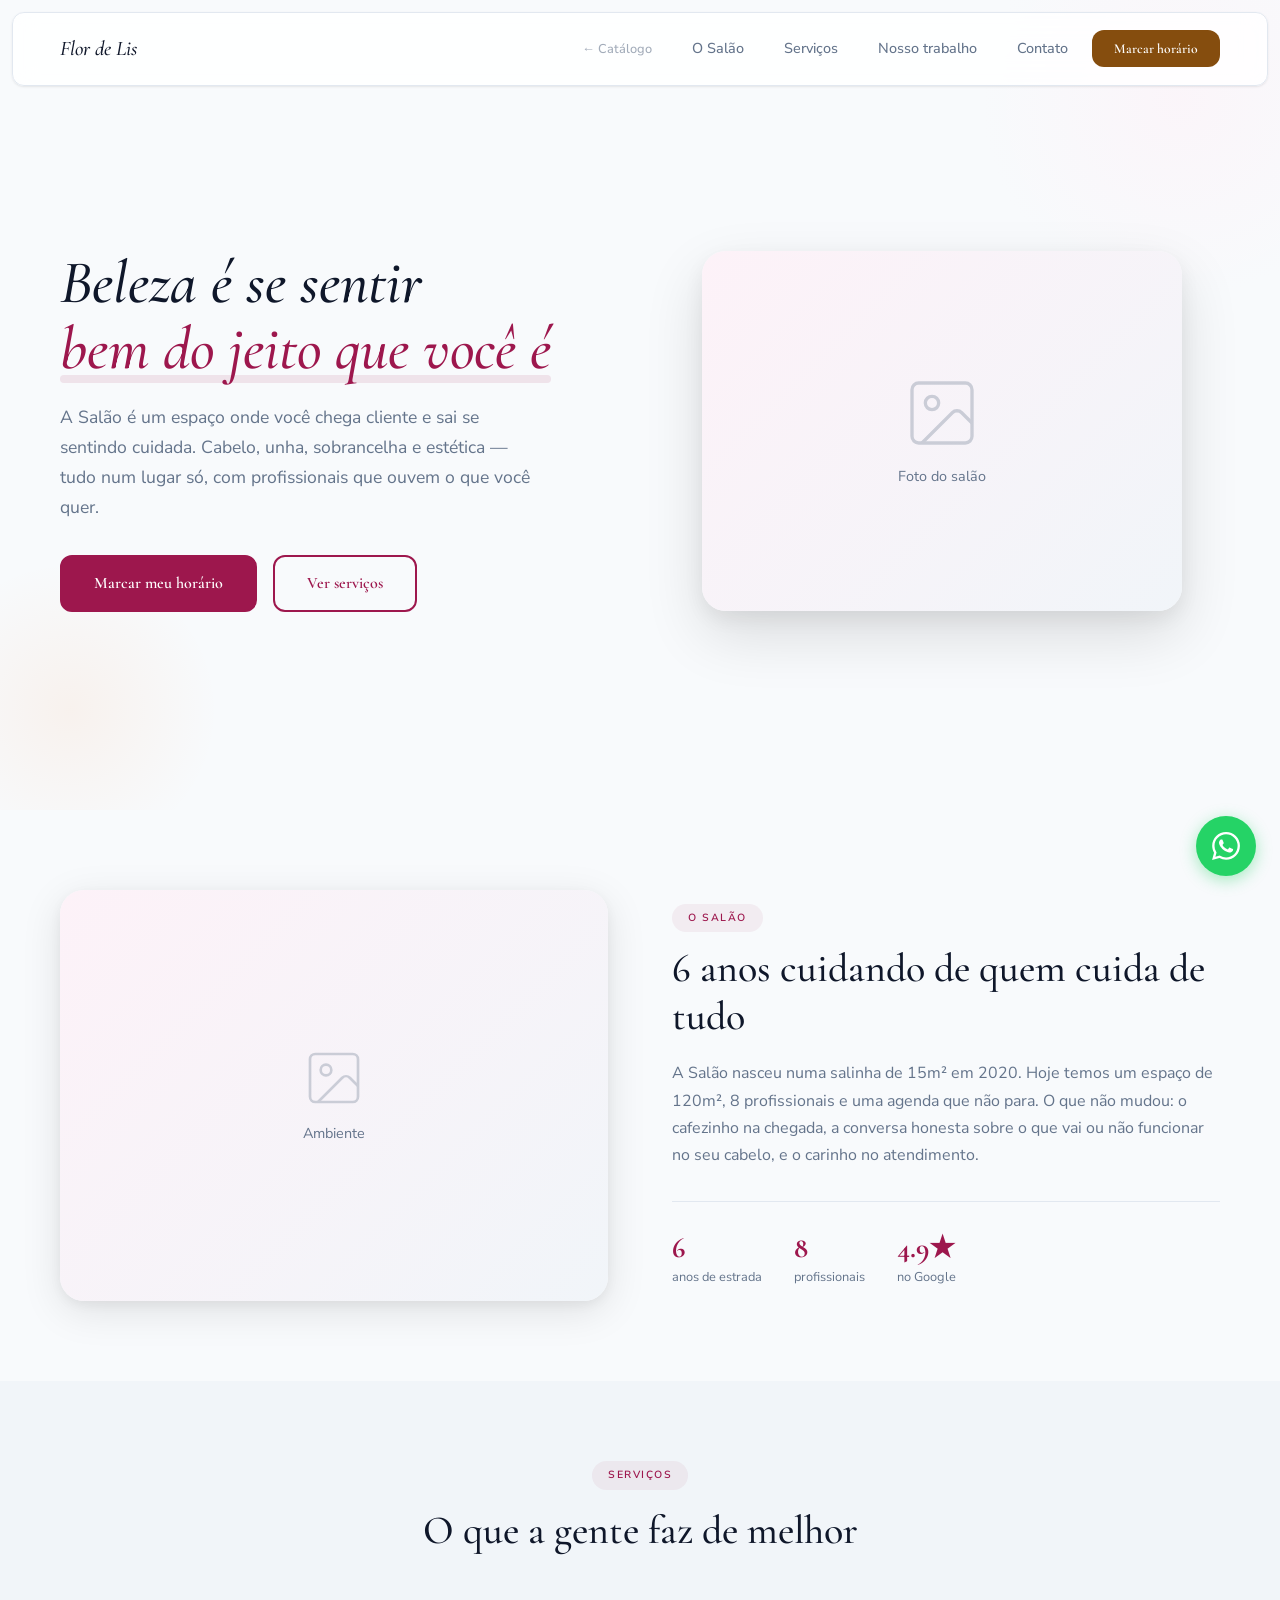
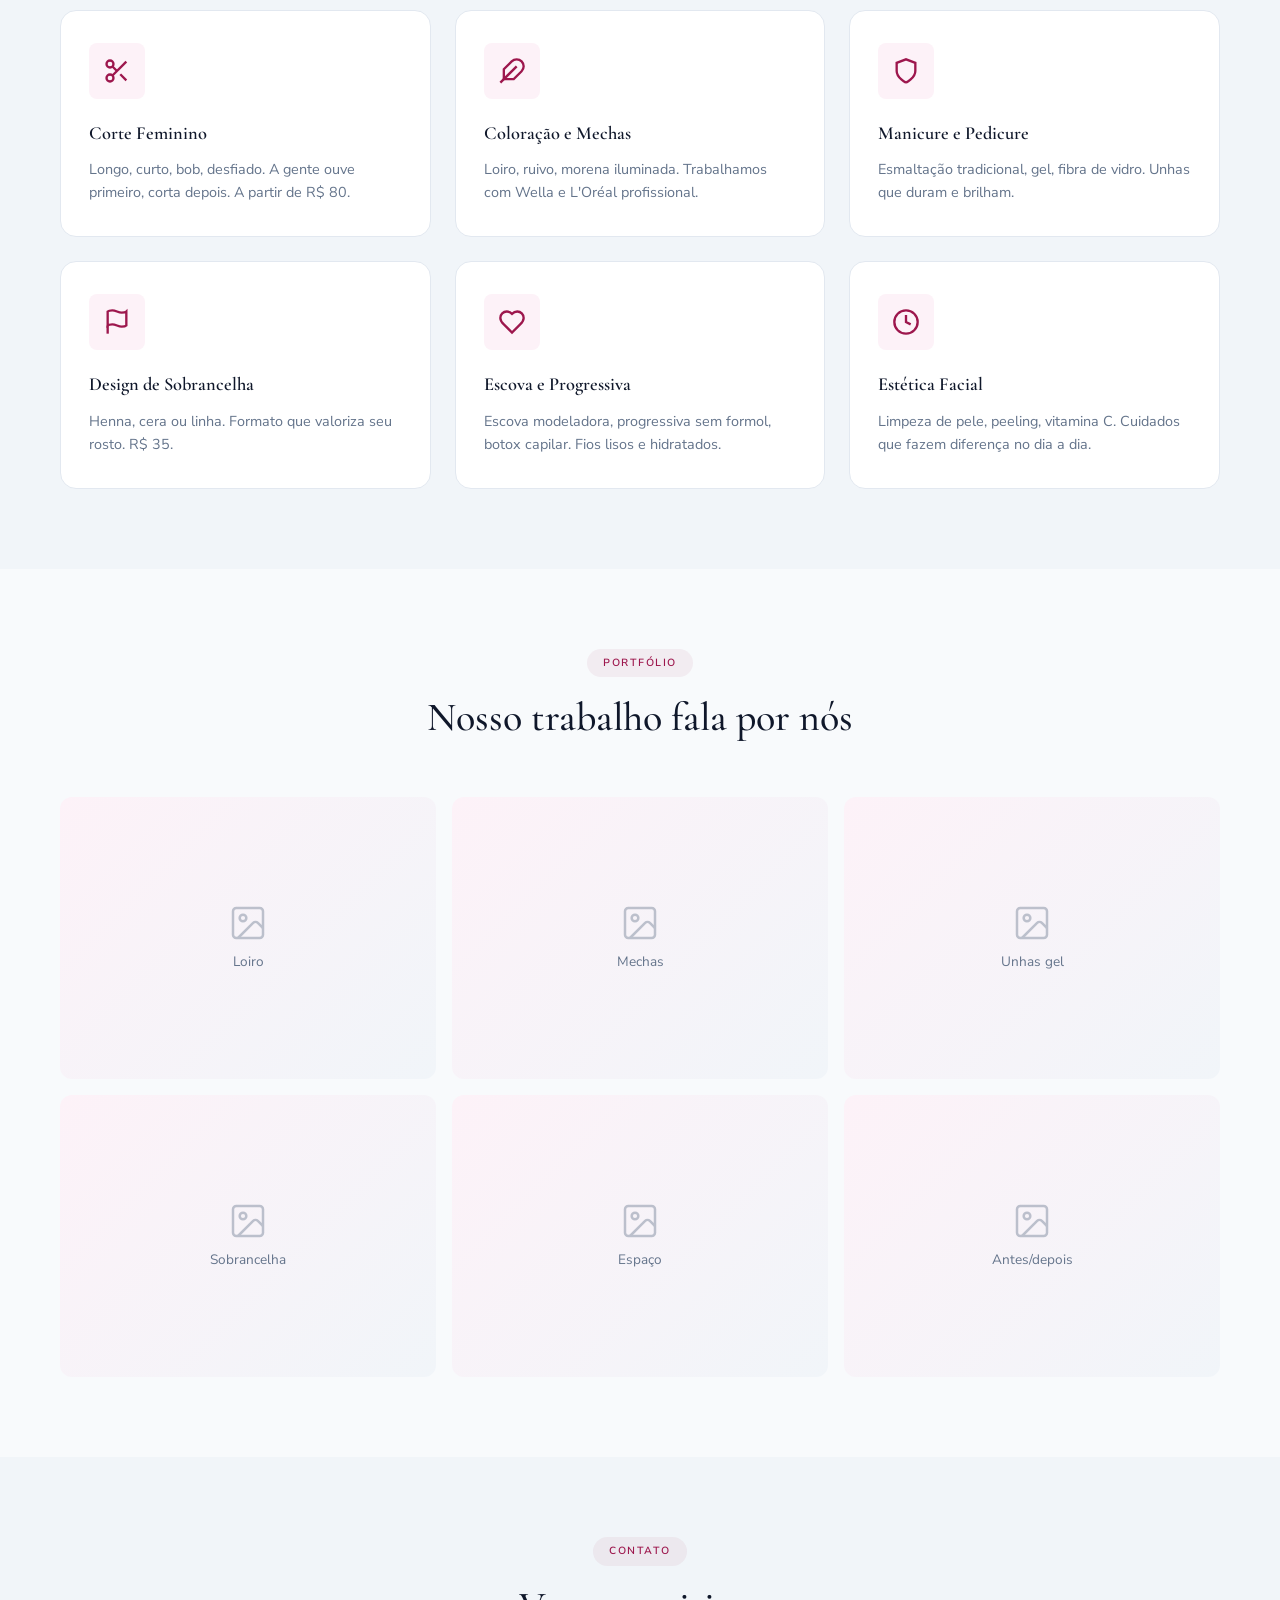
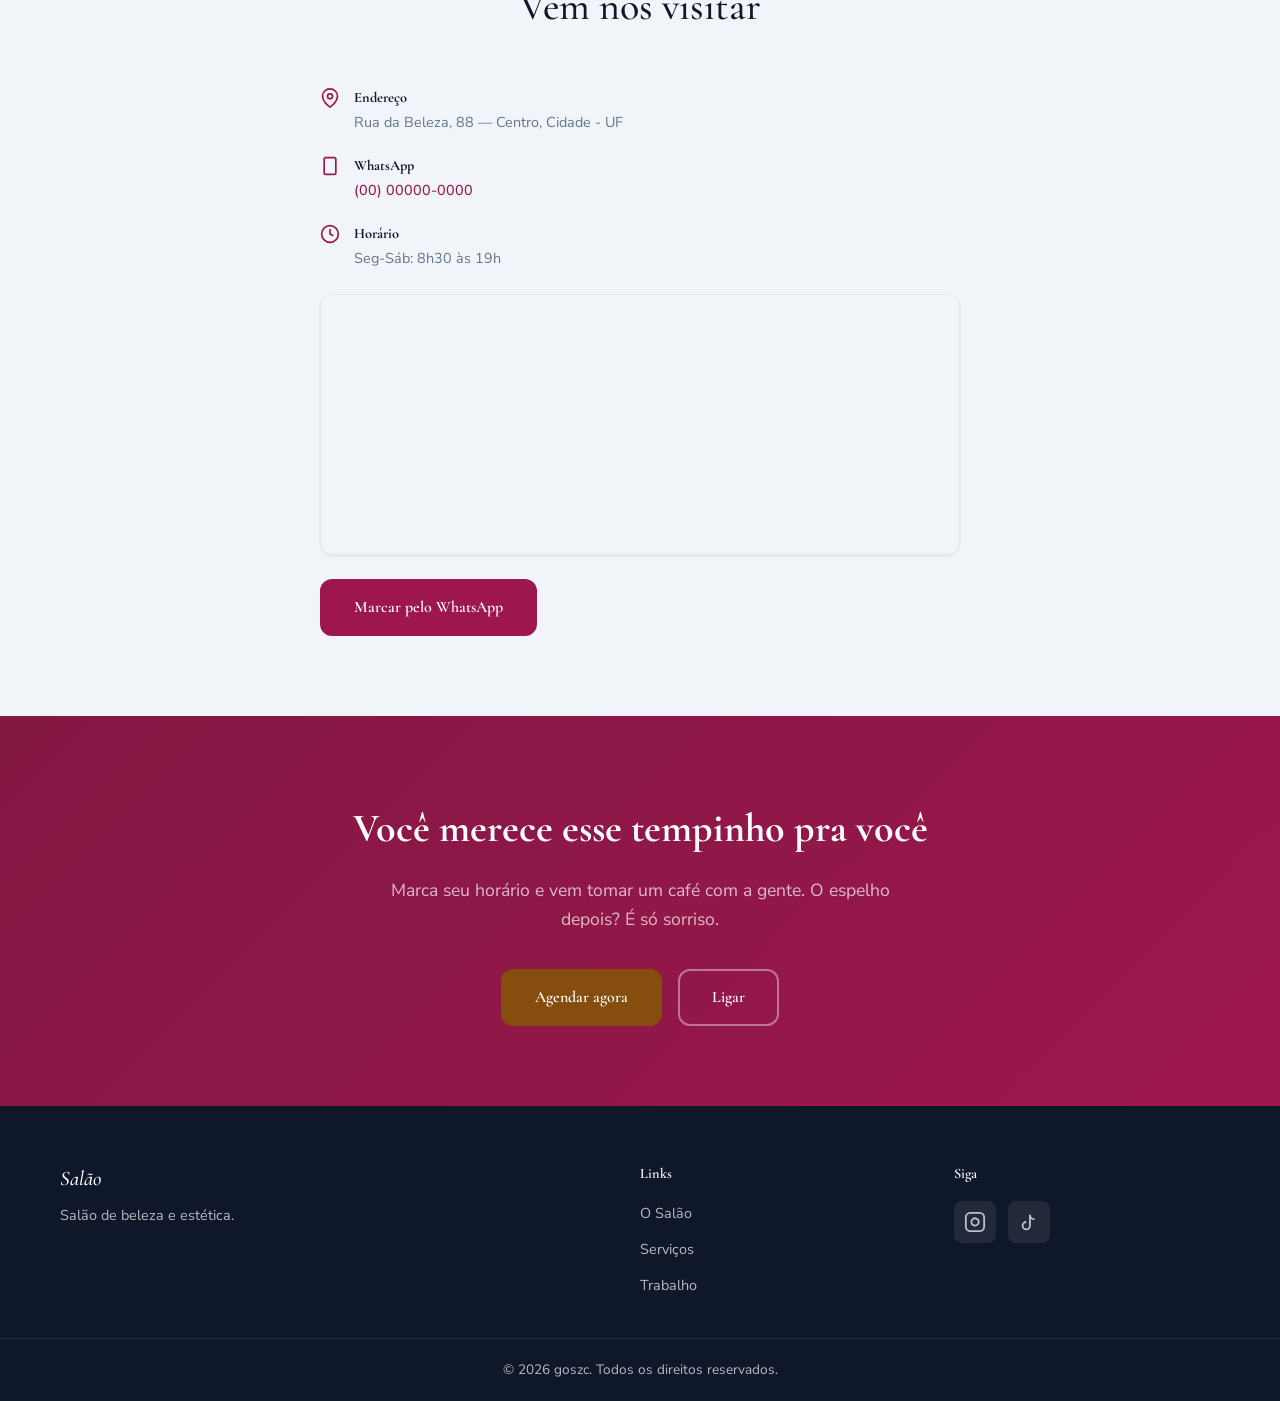
<file: demos/salao.html>
<!DOCTYPE html>
<html lang="pt-BR">

<head>
    <meta charset="UTF-8">
    <meta name="viewport" content="width=device-width, initial-scale=1.0">
    <meta name="description"
        content="Salão — salão de beleza com cabelo, unhas, estética e design de sobrancelha.">
    <title>Salão — Salão de Beleza</title>
    <link rel="preconnect" href="https://fonts.googleapis.com">
    <link rel="preconnect" href="https://fonts.gstatic.com" crossorigin>
    <link
        href="https://fonts.googleapis.com/css2?family=Cormorant+Garamond:ital,wght@0,400;0,500;0,600;0,700;1,400;1,500&family=Nunito+Sans:wght@400;500;600;700&display=swap"
        rel="stylesheet">
    <link rel="stylesheet" href="../style.css">
    <style>
        :root {
            --color-primary: #9D174D;
            --color-primary-dark: #831843;
            --color-primary-light: #DB2777;
            --color-primary-ultra-light: #FDF2F8;
            --color-accent: #854D0E;
            --color-accent-hover: #713F12;
            --font-heading: 'Cormorant Garamond', serif;
            --font-body: 'Nunito Sans', sans-serif;
            --radius: 12px;
        }

        .hero__title {
            font-style: italic;
            font-weight: 500;
            font-size: clamp(2.4rem, 5.5vw, 3.8rem);
            line-height: 1.1;
        }

        .hero__highlight::after {
            background: rgba(157, 23, 77, 0.1);
        }

        .section__badge {
            background: rgba(157, 23, 77, 0.06);
            color: var(--color-primary);
            letter-spacing: 1.5px;
            text-transform: uppercase;
            font-size: 0.65rem;
            font-family: var(--font-body);
        }

        .cta-section {
            background: linear-gradient(135deg, #831843, #9D174D);
        }

        .service-card__icon {
            background: #FDF2F8;
            color: var(--color-primary);
        }

        .service-card {
            border-radius: 16px;
        }

        .about__stat-number {
            color: var(--color-primary) !important;
        }

        .section__title {
            font-weight: 500;
        }
    </style>
</head>

<body>
    <nav class="navbar" id="navbar">
        <div class="container navbar__inner">
            <a href="#hero" class="navbar__logo"><span class="navbar__logo-text"
                    style="font-family:var(--font-heading);font-size:1.3rem;font-style:italic;font-weight:500;">Flor de
                    Lis</span></a>
            <button class="navbar__toggle" id="navToggle" aria-label="Menu"><span
                    class="navbar__toggle-bar"></span><span class="navbar__toggle-bar"></span><span
                    class="navbar__toggle-bar"></span></button>
            <ul class="navbar__menu" id="navMenu">
        <li><a href="../index.html" class="navbar__link" style="opacity:0.6;font-size:0.8rem;">← Catálogo</a></li>
                <li><a href="#sobre" class="navbar__link">O Salão</a></li>
                <li><a href="#servicos" class="navbar__link">Serviços</a></li>
                <li><a href="#galeria" class="navbar__link">Nosso trabalho</a></li>
                <li><a href="#contato" class="navbar__link">Contato</a></li>
                <li><a href="#agendar" class="navbar__cta-link">Marcar horário</a></li>
            </ul>
        </div>
    </nav>

    <section class="hero" id="hero">
        <div class="container hero__inner">
            <div class="hero__content reveal">
                <h1 class="hero__title">Beleza é se sentir<br><span class="hero__highlight">bem do jeito que você
                        é</span></h1>
                <p class="hero__subtitle">A Salão é um espaço onde você chega cliente e sai se sentindo cuidada.
                    Cabelo, unha, sobrancelha e estética — tudo num lugar só, com profissionais que ouvem o que você
                    quer.</p>
                <div class="hero__actions">
                    <a href="#agendar" class="btn btn--primary btn--lg">Marcar meu horário</a>
                    <a href="#servicos" class="btn btn--outline btn--lg">Ver serviços</a>
                </div>
            </div>
            <div class="hero__visual reveal reveal--delay">
                <div class="hero__image-wrapper">
                    <div class="hero__image-placeholder"><svg width="80" height="80" viewBox="0 0 24 24" fill="none"
                            stroke="currentColor" stroke-width="1" opacity="0.3">
                            <rect width="18" height="18" x="3" y="3" rx="2" ry="2" />
                            <circle cx="9" cy="9" r="2" />
                            <path d="m21 15-3.086-3.086a2 2 0 0 0-2.828 0L6 21" />
                        </svg><span>Foto do salão</span></div>
                </div>
            </div>
        </div>
        <div class="hero__shape hero__shape--1"></div>
        <div class="hero__shape hero__shape--2"></div>
    </section>

    <section class="about section" id="sobre">
        <div class="container about__inner">
            <div class="about__image reveal">
                <div class="about__image-placeholder"><svg width="64" height="64" viewBox="0 0 24 24" fill="none"
                        stroke="currentColor" stroke-width="1" opacity="0.3">
                        <rect width="18" height="18" x="3" y="3" rx="2" ry="2" />
                        <circle cx="9" cy="9" r="2" />
                        <path d="m21 15-3.086-3.086a2 2 0 0 0-2.828 0L6 21" />
                    </svg><span>Ambiente</span></div>
            </div>
            <div class="about__content reveal reveal--delay">
                <span class="section__badge">O Salão</span>
                <h2 class="section__title">6 anos cuidando de quem cuida de tudo</h2>
                <p class="about__text">A Salão nasceu numa salinha de 15m² em 2020. Hoje temos um espaço de 120m²,
                    8 profissionais e uma agenda que não para. O que não mudou: o cafezinho na chegada, a conversa
                    honesta sobre o que vai ou não funcionar no seu cabelo, e o carinho no atendimento.</p>
                <div class="about__stats">
                    <div class="about__stat"><strong class="about__stat-number">6</strong><span
                            class="about__stat-label">anos de estrada</span></div>
                    <div class="about__stat"><strong class="about__stat-number">8</strong><span
                            class="about__stat-label">profissionais</span></div>
                    <div class="about__stat"><strong class="about__stat-number">4.9★</strong><span
                            class="about__stat-label">no Google</span></div>
                </div>
            </div>
        </div>
    </section>

    <section class="services section section--alt" id="servicos">
        <div class="container">
            <div class="section__header reveal"><span class="section__badge">Serviços</span>
                <h2 class="section__title">O que a gente faz de melhor</h2>
            </div>
            <div class="services__grid">
                <div class="service-card reveal">
                    <div class="service-card__icon"><svg width="28" height="28" viewBox="0 0 24 24" fill="none"
                            stroke="currentColor" stroke-width="2">
                            <circle cx="6" cy="6" r="3" />
                            <path d="M8.12 8.12 12 12" />
                            <path d="M20 4 8.12 15.88" />
                            <circle cx="6" cy="18" r="3" />
                            <path d="M14.8 14.8 20 20" />
                        </svg></div>
                    <h3 class="service-card__title">Corte Feminino</h3>
                    <p class="service-card__desc">Longo, curto, bob, desfiado. A gente ouve primeiro, corta depois. A
                        partir de R$ 80.</p>
                </div>
                <div class="service-card reveal">
                    <div class="service-card__icon"><svg width="28" height="28" viewBox="0 0 24 24" fill="none"
                            stroke="currentColor" stroke-width="2">
                            <path d="M20.24 12.24a6 6 0 0 0-8.49-8.49L5 10.5V19h8.5z" />
                            <line x1="16" x2="2" y1="8" y2="22" />
                        </svg></div>
                    <h3 class="service-card__title">Coloração e Mechas</h3>
                    <p class="service-card__desc">Loiro, ruivo, morena iluminada. Trabalhamos com Wella e L'Oréal
                        profissional.</p>
                </div>
                <div class="service-card reveal">
                    <div class="service-card__icon"><svg width="28" height="28" viewBox="0 0 24 24" fill="none"
                            stroke="currentColor" stroke-width="2">
                            <path d="M12 22s8-4 8-10V5l-8-3-8 3v7c0 6 8 10 8 10" />
                        </svg></div>
                    <h3 class="service-card__title">Manicure e Pedicure</h3>
                    <p class="service-card__desc">Esmaltação tradicional, gel, fibra de vidro. Unhas que duram e
                        brilham.</p>
                </div>
                <div class="service-card reveal">
                    <div class="service-card__icon"><svg width="28" height="28" viewBox="0 0 24 24" fill="none"
                            stroke="currentColor" stroke-width="2">
                            <path d="M4 15s1-1 4-1 5 2 8 2 4-1 4-1V3s-1 1-4 1-5-2-8-2-4 1-4 1z" />
                            <line x1="4" x2="4" y1="22" y2="15" />
                        </svg></div>
                    <h3 class="service-card__title">Design de Sobrancelha</h3>
                    <p class="service-card__desc">Henna, cera ou linha. Formato que valoriza seu rosto. R$ 35.</p>
                </div>
                <div class="service-card reveal">
                    <div class="service-card__icon"><svg width="28" height="28" viewBox="0 0 24 24" fill="none"
                            stroke="currentColor" stroke-width="2">
                            <path
                                d="M19 14c1.49-1.46 3-3.21 3-5.5A5.5 5.5 0 0 0 16.5 3c-1.76 0-3 .5-4.5 2-1.5-1.5-2.74-2-4.5-2A5.5 5.5 0 0 0 2 8.5c0 2.3 1.5 4.05 3 5.5l7 7Z" />
                        </svg></div>
                    <h3 class="service-card__title">Escova e Progressiva</h3>
                    <p class="service-card__desc">Escova modeladora, progressiva sem formol, botox capilar. Fios lisos e
                        hidratados.</p>
                </div>
                <div class="service-card reveal">
                    <div class="service-card__icon"><svg width="28" height="28" viewBox="0 0 24 24" fill="none"
                            stroke="currentColor" stroke-width="2">
                            <circle cx="12" cy="12" r="10" />
                            <path d="M12 6v6l4 2" />
                        </svg></div>
                    <h3 class="service-card__title">Estética Facial</h3>
                    <p class="service-card__desc">Limpeza de pele, peeling, vitamina C. Cuidados que fazem diferença no
                        dia a dia.</p>
                </div>
            </div>
        </div>
    </section>

    <section class="gallery section" id="galeria">
        <div class="container">
            <div class="section__header reveal"><span class="section__badge">Portfólio</span>
                <h2 class="section__title">Nosso trabalho fala por nós</h2>
            </div>
            <div class="gallery__grid">
                <div class="gallery__item reveal">
                    <div class="gallery__placeholder"><svg width="40" height="40" viewBox="0 0 24 24" fill="none"
                            stroke="currentColor" stroke-width="1.5" opacity="0.4">
                            <rect width="18" height="18" x="3" y="3" rx="2" ry="2" />
                            <circle cx="9" cy="9" r="2" />
                            <path d="m21 15-3.086-3.086a2 2 0 0 0-2.828 0L6 21" />
                        </svg><span>Loiro</span></div>
                </div>
                <div class="gallery__item reveal">
                    <div class="gallery__placeholder"><svg width="40" height="40" viewBox="0 0 24 24" fill="none"
                            stroke="currentColor" stroke-width="1.5" opacity="0.4">
                            <rect width="18" height="18" x="3" y="3" rx="2" ry="2" />
                            <circle cx="9" cy="9" r="2" />
                            <path d="m21 15-3.086-3.086a2 2 0 0 0-2.828 0L6 21" />
                        </svg><span>Mechas</span></div>
                </div>
                <div class="gallery__item reveal">
                    <div class="gallery__placeholder"><svg width="40" height="40" viewBox="0 0 24 24" fill="none"
                            stroke="currentColor" stroke-width="1.5" opacity="0.4">
                            <rect width="18" height="18" x="3" y="3" rx="2" ry="2" />
                            <circle cx="9" cy="9" r="2" />
                            <path d="m21 15-3.086-3.086a2 2 0 0 0-2.828 0L6 21" />
                        </svg><span>Unhas gel</span></div>
                </div>
                <div class="gallery__item reveal">
                    <div class="gallery__placeholder"><svg width="40" height="40" viewBox="0 0 24 24" fill="none"
                            stroke="currentColor" stroke-width="1.5" opacity="0.4">
                            <rect width="18" height="18" x="3" y="3" rx="2" ry="2" />
                            <circle cx="9" cy="9" r="2" />
                            <path d="m21 15-3.086-3.086a2 2 0 0 0-2.828 0L6 21" />
                        </svg><span>Sobrancelha</span></div>
                </div>
                <div class="gallery__item reveal">
                    <div class="gallery__placeholder"><svg width="40" height="40" viewBox="0 0 24 24" fill="none"
                            stroke="currentColor" stroke-width="1.5" opacity="0.4">
                            <rect width="18" height="18" x="3" y="3" rx="2" ry="2" />
                            <circle cx="9" cy="9" r="2" />
                            <path d="m21 15-3.086-3.086a2 2 0 0 0-2.828 0L6 21" />
                        </svg><span>Espaço</span></div>
                </div>
                <div class="gallery__item reveal">
                    <div class="gallery__placeholder"><svg width="40" height="40" viewBox="0 0 24 24" fill="none"
                            stroke="currentColor" stroke-width="1.5" opacity="0.4">
                            <rect width="18" height="18" x="3" y="3" rx="2" ry="2" />
                            <circle cx="9" cy="9" r="2" />
                            <path d="m21 15-3.086-3.086a2 2 0 0 0-2.828 0L6 21" />
                        </svg><span>Antes/depois</span></div>
                </div>
            </div>
        </div>
    </section>

    <section class="contact section section--alt" id="contato">
        <div class="container">
            <div class="section__header reveal"><span class="section__badge">Contato</span>
                <h2 class="section__title">Vem nos visitar</h2>
            </div>
            <div class="contact__content">
                <div class="contact__map reveal">
                    <div class="contact__info">
                        <div class="contact__info-item"><svg width="20" height="20" viewBox="0 0 24 24" fill="none"
                                stroke="currentColor" stroke-width="2">
                                <path d="M21 10c0 7-9 13-9 13s-9-6-9-13a9 9 0 0 1 18 0z" />
                                <circle cx="12" cy="10" r="3" />
                            </svg>
                            <div><strong>Endereço</strong>
                                <p>Rua da Beleza, 88 — Centro, Cidade - UF</p>
                            </div>
                        </div>
                        <div class="contact__info-item"><svg width="20" height="20" viewBox="0 0 24 24" fill="none"
                                stroke="currentColor" stroke-width="2">
                                <rect x="5" y="2" width="14" height="20" rx="2" ry="2" />
                                <line x1="12" x2="12.01" y1="18" y2="18" />
                            </svg>
                            <div><strong>WhatsApp</strong>
                                <p><a href="tel:+5500000000000">(00) 00000-0000</a></p>
                            </div>
                        </div>
                        <div class="contact__info-item"><svg width="20" height="20" viewBox="0 0 24 24" fill="none"
                                stroke="currentColor" stroke-width="2">
                                <circle cx="12" cy="12" r="10" />
                                <path d="M12 6v6l4 2" />
                            </svg>
                            <div><strong>Horário</strong>
                                <p>Seg-Sáb: 8h30 às 19h</p>
                            </div>
                        </div>
                    </div>
                    <div class="contact__map-container"><iframe src="https://www.google.com/maps/embed?pb=!1m18!1m12!1m3!1d3657.1975870407856!2d-46.65342368!3d-23.56141398!2m3!1f0!2f0!3f0!3m2!1i1024!2i768!4f13.1!3m3!1m2!1s0x94ce59c8da0aa315%3A0xd59f9431f2c0776a!2sAv.%20Paulista%2C%20S%C3%A3o%20Paulo%20-%20SP!5e0!3m2!1spt-BR!2sbr!4v1709000000000" width="100%" height="250" style="border:0;border-radius:var(--radius);" allowfullscreen="" loading="lazy" referrerpolicy="no-referrer-when-downgrade" title="Localização"></iframe></div>
                    <a href="https://wa.me/5500000000000?text=Oi, quero marcar um horário no salão!"
                        class="btn btn--primary btn--lg" target="_blank" rel="noopener noreferrer"
                        style="margin-top:24px;display:inline-flex;">Marcar pelo WhatsApp</a>
                </div>
            </div>
        </div>
    </section>

    <section class="cta-section section" id="agendar">
        <div class="container cta-section__inner reveal">
            <h2 class="cta-section__title">Você merece esse tempinho pra você</h2>
            <p class="cta-section__text">Marca seu horário e vem tomar um café com a gente. O espelho depois? É só
                sorriso.</p>
            <div class="cta-section__actions">
                <a href="https://wa.me/5500000000000?text=Oi, quero agendar!" class="btn btn--accent btn--lg"
                    target="_blank" rel="noopener noreferrer">Agendar agora</a>
                <a href="tel:+5500000000000" class="btn btn--outline-light btn--lg">Ligar</a>
            </div>
        </div>
    </section>

    <footer class="footer">
        <div class="container footer__inner">
            <div class="footer__brand"><span class="footer__logo"
                    style="font-family:var(--font-heading);font-style:italic;font-weight:500;">Salão</span>
                <p class="footer__tagline">Salão de beleza e estética.</p>
            </div>
            <div class="footer__links">
                <h4 class="footer__heading">Links</h4>
                <ul>
                    <li><a href="#sobre">O Salão</a></li>
                    <li><a href="#servicos">Serviços</a></li>
                    <li><a href="#galeria">Trabalho</a></li>
                </ul>
            </div>
            <div class="footer__social">
                <h4 class="footer__heading">Siga</h4>
                <div class="footer__social-icons"><a href="#" class="footer__social-link" aria-label="Instagram"><svg
                            width="22" height="22" viewBox="0 0 24 24" fill="none" stroke="currentColor"
                            stroke-width="2">
                            <rect width="20" height="20" x="2" y="2" rx="5" ry="5" />
                            <path d="M16 11.37A4 4 0 1 1 12.63 8 4 4 0 0 1 16 11.37z" />
                            <line x1="17.5" x2="17.51" y1="6.5" y2="6.5" />
                        </svg></a><a href="#" class="footer__social-link" aria-label="TikTok"><svg width="22"
                            height="22" viewBox="0 0 24 24" fill="none" stroke="currentColor" stroke-width="2">
                            <path d="M9 12a4 4 0 1 0 4 4V4a5 5 0 0 0 5 5" />
                        </svg></a></div>
            </div>
        </div>
        <div class="footer__bottom">
            <div class="container">
                <p>&copy; 2026 goszc. Todos os direitos reservados.</p>
            </div>
        </div>
    </footer>

    <a href="https://wa.me/5500000000000?text=Oi, quero agendar!" class="whatsapp-float" target="_blank"
        rel="noopener noreferrer" aria-label="WhatsApp"><svg width="28" height="28" viewBox="0 0 24 24"
            fill="currentColor">
            <path
                d="M17.472 14.382c-.297-.149-1.758-.867-2.03-.967-.273-.099-.471-.148-.67.15-.197.297-.767.966-.94 1.164-.173.199-.347.223-.644.075-.297-.15-1.255-.463-2.39-1.475-.883-.788-1.48-1.761-1.653-2.059-.173-.297-.018-.458.13-.606.134-.133.298-.347.446-.52.149-.174.198-.298.298-.497.099-.198.05-.371-.025-.52-.075-.149-.669-1.612-.916-2.207-.242-.579-.487-.5-.669-.51-.173-.008-.371-.01-.57-.01-.198 0-.52.074-.792.372-.272.297-1.04 1.016-1.04 2.479 0 1.462 1.065 2.875 1.213 3.074.149.198 2.096 3.2 5.077 4.487.709.306 1.262.489 1.694.625.712.227 1.36.195 1.871.118.571-.085 1.758-.719 2.006-1.413.248-.694.248-1.289.173-1.413-.074-.124-.272-.198-.57-.347m-5.421 7.403h-.004a9.87 9.87 0 01-5.031-1.378l-.361-.214-3.741.982.998-3.648-.235-.374a9.86 9.86 0 01-1.51-5.26c.001-5.45 4.436-9.884 9.888-9.884 2.64 0 5.122 1.03 6.988 2.898a9.825 9.825 0 012.893 6.994c-.003 5.45-4.437 9.884-9.885 9.884m8.413-18.297A11.815 11.815 0 0012.05 0C5.495 0 .16 5.335.157 11.892c0 2.096.547 4.142 1.588 5.945L.057 24l6.305-1.654a11.882 11.882 0 005.683 1.448h.005c6.554 0 11.89-5.335 11.893-11.893a11.821 11.821 0 00-3.48-8.413z" />
        </svg></a>
    <script src="../script.js"></script>
</body>

</html>
</file>
<file: style.css>
/* ===========================================================
   LANDING PAGE TEMPLATE — Design System
   Troque as variáveis abaixo para personalizar o tema.
   =========================================================== */

/* === TEMA — Edite aqui para personalizar === */
:root {
  /* Cores */
  --color-primary: #2563EB;
  --color-primary-dark: #1D4ED8;
  --color-primary-light: #60A5FA;
  --color-primary-ultra-light: #DBEAFE;
  --color-accent: #F97316;
  --color-accent-hover: #EA580C;
  --color-bg: #F8FAFC;
  --color-bg-alt: #F1F5F9;
  --color-text: #1E293B;
  --color-text-muted: #64748B;
  --color-text-light: #94A3B8;
  --color-border: #E2E8F0;
  --color-white: #FFFFFF;
  --color-dark: #0F172A;

  /* Tipografia */
  --font-heading: 'Poppins', sans-serif;
  --font-body: 'Open Sans', sans-serif;

  /* Espaçamento e arredondamento */
  --radius: 12px;
  --radius-sm: 8px;
  --radius-full: 9999px;

  /* Sombras */
  --shadow-sm: 0 1px 3px rgba(0, 0, 0, 0.06), 0 1px 2px rgba(0, 0, 0, 0.04);
  --shadow-md: 0 4px 14px rgba(0, 0, 0, 0.08), 0 2px 6px rgba(0, 0, 0, 0.04);
  --shadow-lg: 0 10px 40px rgba(0, 0, 0, 0.1), 0 4px 12px rgba(0, 0, 0, 0.05);
  --shadow-xl: 0 24px 60px rgba(0, 0, 0, 0.12), 0 8px 20px rgba(0, 0, 0, 0.06);

  /* Transições */
  --transition: 200ms ease-out;
  --transition-slow: 400ms ease-out;

  /* Layout */
  --max-width: 1200px;
  --nav-height: 72px;
}

/* ===========================================================
   RESET & BASE
   =========================================================== */
*,
*::before,
*::after {
  margin: 0;
  padding: 0;
  box-sizing: border-box;
}

html {
  scroll-behavior: smooth;
  scroll-padding-top: calc(var(--nav-height) + 24px);
}

body {
  font-family: var(--font-body);
  font-size: 16px;
  line-height: 1.6;
  color: var(--color-text);
  background-color: var(--color-bg);
  -webkit-font-smoothing: antialiased;
  -moz-osx-font-smoothing: grayscale;
}

img {
  max-width: 100%;
  height: auto;
  display: block;
}

a {
  text-decoration: none;
  color: inherit;
  transition: color var(--transition);
}

ul {
  list-style: none;
}

/* ===========================================================
   UTILITIES
   =========================================================== */
.container {
  width: 100%;
  max-width: var(--max-width);
  margin: 0 auto;
  padding: 0 20px;
}

.section {
  padding: 80px 0;
}

.section--alt {
  background-color: var(--color-bg-alt);
}

.section__header {
  text-align: center;
  margin-bottom: 56px;
}

.section__badge {
  display: inline-block;
  font-family: var(--font-heading);
  font-size: 0.8rem;
  font-weight: 600;
  text-transform: uppercase;
  letter-spacing: 2px;
  color: var(--color-primary);
  background: var(--color-primary-ultra-light);
  padding: 6px 16px;
  border-radius: var(--radius-full);
  margin-bottom: 16px;
}

.section__title {
  font-family: var(--font-heading);
  font-size: clamp(1.75rem, 4vw, 2.5rem);
  font-weight: 700;
  color: var(--color-dark);
  margin-bottom: 12px;
  line-height: 1.2;
}

.section__subtitle {
  font-size: 1.05rem;
  color: var(--color-text-muted);
  max-width: 560px;
  margin: 0 auto;
}

/* ===========================================================
   BUTTONS
   =========================================================== */
.btn {
  display: inline-flex;
  align-items: center;
  justify-content: center;
  gap: 8px;
  font-family: var(--font-heading);
  font-weight: 600;
  font-size: 0.95rem;
  padding: 12px 28px;
  border-radius: var(--radius);
  border: 2px solid transparent;
  cursor: pointer;
  transition: all var(--transition);
  white-space: nowrap;
}

.btn--primary {
  background: var(--color-primary);
  color: var(--color-white);
  border-color: var(--color-primary);
}

.btn--primary:hover {
  background: var(--color-primary-dark);
  border-color: var(--color-primary-dark);
  box-shadow: 0 4px 20px rgba(37, 99, 235, 0.3);
  transform: translateY(-2px);
}

.btn--primary:active {
  transform: translateY(0) scale(0.97);
  box-shadow: var(--shadow-sm);
  transition-duration: 80ms;
}

.btn--accent {
  background: var(--color-accent);
  color: var(--color-white);
  border-color: var(--color-accent);
}

.btn--accent:hover {
  background: var(--color-accent-hover);
  border-color: var(--color-accent-hover);
  box-shadow: 0 4px 20px rgba(249, 115, 22, 0.3);
  transform: translateY(-2px);
}

.btn--accent:active {
  transform: translateY(0) scale(0.97);
  transition-duration: 80ms;
}

.btn--outline {
  background: transparent;
  color: var(--color-primary);
  border-color: var(--color-primary);
}

.btn--outline:hover {
  background: var(--color-primary);
  color: var(--color-white);
  transform: translateY(-2px);
  box-shadow: 0 4px 20px rgba(37, 99, 235, 0.2);
}

.btn--outline:active {
  transform: translateY(0) scale(0.97);
  transition-duration: 80ms;
}

.btn--outline-light {
  background: transparent;
  color: var(--color-white);
  border-color: rgba(255, 255, 255, 0.4);
}

.btn--outline-light:hover {
  background: rgba(255, 255, 255, 0.15);
  border-color: rgba(255, 255, 255, 0.7);
}

.btn--lg {
  padding: 14px 32px;
  font-size: 1rem;
}

.btn--full {
  width: 100%;
}

/* Focus states */
.btn:focus-visible {
  outline: 3px solid var(--color-primary-light);
  outline-offset: 2px;
}

/* ===========================================================
   NAVBAR
   =========================================================== */
.navbar {
  position: fixed;
  top: 12px;
  left: 12px;
  right: 12px;
  z-index: 1000;
  background: rgba(255, 255, 255, 0.85);
  backdrop-filter: blur(12px);
  -webkit-backdrop-filter: blur(12px);
  border-radius: var(--radius);
  border: 1px solid var(--color-border);
  box-shadow: var(--shadow-sm);
  transition: all var(--transition-slow);
}

.navbar.scrolled {
  top: 8px;
  box-shadow: var(--shadow-md);
  background: rgba(255, 255, 255, 0.95);
}

.navbar__inner {
  display: flex;
  align-items: center;
  justify-content: space-between;
  height: var(--nav-height);
}

.navbar__logo {
  display: flex;
  align-items: center;
  gap: 10px;
  font-family: var(--font-heading);
  font-weight: 700;
  font-size: 1.25rem;
  color: var(--color-dark);
  cursor: pointer;
}

.navbar__logo-icon {
  display: flex;
  align-items: center;
  justify-content: center;
  width: 40px;
  height: 40px;
  background: var(--color-primary);
  color: var(--color-white);
  border-radius: var(--radius-sm);
}

.navbar__logo-icon svg {
  width: 22px;
  height: 22px;
}

.navbar__menu {
  display: flex;
  align-items: center;
  gap: 8px;
}

.navbar__link {
  font-family: var(--font-body);
  font-size: 0.9rem;
  font-weight: 500;
  color: var(--color-text-muted);
  padding: 8px 16px;
  border-radius: var(--radius-sm);
  transition: all var(--transition);
  cursor: pointer;
}

.navbar__link:hover {
  color: var(--color-primary);
  background: var(--color-primary-ultra-light);
}

.navbar__cta-link {
  font-family: var(--font-heading);
  font-size: 0.85rem;
  font-weight: 600;
  color: var(--color-white);
  background: var(--color-accent);
  padding: 10px 22px;
  border-radius: var(--radius);
  transition: all var(--transition);
  cursor: pointer;
}

.navbar__cta-link:hover {
  background: var(--color-accent-hover);
  box-shadow: var(--shadow-sm);
}

/* Hamburger */
.navbar__toggle {
  display: none;
  flex-direction: column;
  gap: 5px;
  background: none;
  border: none;
  cursor: pointer;
  padding: 8px;
  z-index: 1001;
}

.navbar__toggle-bar {
  display: block;
  width: 24px;
  height: 2.5px;
  background: var(--color-dark);
  border-radius: 2px;
  transition: all var(--transition);
}

.navbar__toggle.active .navbar__toggle-bar:nth-child(1) {
  transform: rotate(45deg) translate(5px, 5px);
}

.navbar__toggle.active .navbar__toggle-bar:nth-child(2) {
  opacity: 0;
}

.navbar__toggle.active .navbar__toggle-bar:nth-child(3) {
  transform: rotate(-45deg) translate(5px, -5px);
}

/* ===========================================================
   HERO
   =========================================================== */
.hero {
  position: relative;
  padding: calc(var(--nav-height) + 60px) 0 80px;
  overflow: hidden;
  min-height: 90vh;
  display: flex;
  align-items: center;
}

.hero__inner {
  display: grid;
  grid-template-columns: 1fr 1fr;
  gap: 48px;
  align-items: center;
}

.hero__title {
  font-family: var(--font-heading);
  font-size: clamp(2.2rem, 5vw, 3.5rem);
  font-weight: 800;
  color: var(--color-dark);
  line-height: 1.15;
  margin-bottom: 20px;
}

.hero__highlight {
  color: var(--color-primary);
  position: relative;
}

.hero__highlight::after {
  content: '';
  position: absolute;
  bottom: 2px;
  left: 0;
  width: 100%;
  height: 8px;
  background: var(--color-primary-ultra-light);
  border-radius: 4px;
  z-index: -1;
}

.hero__subtitle {
  font-size: 1.1rem;
  color: var(--color-text-muted);
  margin-bottom: 32px;
  max-width: 480px;
  line-height: 1.7;
}

.hero__actions {
  display: flex;
  gap: 16px;
  flex-wrap: wrap;
}

.hero__visual {
  display: flex;
  justify-content: center;
}

.hero__image-wrapper {
  width: 100%;
  max-width: 480px;
  aspect-ratio: 4/3;
  border-radius: calc(var(--radius) * 2);
  overflow: hidden;
  box-shadow: var(--shadow-xl);
}

.hero__image-placeholder {
  width: 100%;
  height: 100%;
  background: linear-gradient(135deg, var(--color-primary-ultra-light) 0%, var(--color-bg-alt) 100%);
  display: flex;
  flex-direction: column;
  align-items: center;
  justify-content: center;
  gap: 12px;
  color: var(--color-text-muted);
  font-size: 0.9rem;
}

/* Decorative shapes */
.hero__shape {
  position: absolute;
  border-radius: 50%;
  z-index: -1;
}

.hero__shape--1 {
  width: 400px;
  height: 400px;
  background: radial-gradient(circle, var(--color-primary-ultra-light) 0%, transparent 70%);
  top: -100px;
  right: -100px;
  opacity: 0.6;
}

.hero__shape--2 {
  width: 300px;
  height: 300px;
  background: radial-gradient(circle, rgba(249, 115, 22, 0.08) 0%, transparent 70%);
  bottom: -50px;
  left: -80px;
  opacity: 0.8;
}

/* ===========================================================
   ABOUT / SOBRE
   =========================================================== */
.about__inner {
  display: grid;
  grid-template-columns: 1fr 1fr;
  gap: 64px;
  align-items: center;
}

.about__image-placeholder {
  width: 100%;
  aspect-ratio: 4/3;
  background: linear-gradient(135deg, var(--color-primary-ultra-light) 0%, var(--color-bg-alt) 100%);
  border-radius: calc(var(--radius) * 2);
  display: flex;
  flex-direction: column;
  align-items: center;
  justify-content: center;
  gap: 12px;
  color: var(--color-text-muted);
  font-size: 0.9rem;
  box-shadow: var(--shadow-lg);
}

.about__content .section__badge {
  margin-bottom: 12px;
}

.about__content .section__title {
  text-align: left;
  margin-bottom: 20px;
}

.about__text {
  color: var(--color-text-muted);
  margin-bottom: 16px;
  line-height: 1.7;
}

.about__stats {
  display: flex;
  gap: 32px;
  margin-top: 32px;
  padding-top: 32px;
  border-top: 1px solid var(--color-border);
}

.about__stat {
  display: flex;
  flex-direction: column;
}

.about__stat-number {
  font-family: var(--font-heading);
  font-size: 1.8rem;
  font-weight: 700;
  color: var(--color-primary);
  line-height: 1;
}

.about__stat-label {
  font-size: 0.8rem;
  color: var(--color-text-muted);
  margin-top: 4px;
}

/* ===========================================================
   SERVICES / SERVIÇOS
   =========================================================== */
.services__grid {
  display: grid;
  grid-template-columns: repeat(3, 1fr);
  gap: 24px;
}

.service-card {
  background: var(--color-white);
  padding: 32px 28px;
  border-radius: var(--radius);
  border: 1px solid var(--color-border);
  transition: all var(--transition);
  cursor: pointer;
}

.service-card:hover {
  border-color: var(--color-primary-light);
  box-shadow: var(--shadow-lg), 0 0 0 1px var(--color-primary-ultra-light);
  transform: translateY(-6px);
}

.service-card__icon {
  display: flex;
  align-items: center;
  justify-content: center;
  width: 56px;
  height: 56px;
  background: var(--color-primary-ultra-light);
  color: var(--color-primary);
  border-radius: var(--radius-sm);
  margin-bottom: 20px;
  transition: all var(--transition);
}

.service-card:hover .service-card__icon {
  background: var(--color-primary);
  color: var(--color-white);
}

.service-card__title {
  font-family: var(--font-heading);
  font-size: 1.15rem;
  font-weight: 600;
  color: var(--color-dark);
  margin-bottom: 10px;
}

.service-card__desc {
  font-size: 0.9rem;
  color: var(--color-text-muted);
  line-height: 1.6;
}

/* ===========================================================
   GALLERY / GALERIA
   =========================================================== */
.gallery__grid {
  display: grid;
  grid-template-columns: repeat(3, 1fr);
  gap: 16px;
}

.gallery__item {
  border-radius: var(--radius);
  overflow: hidden;
  cursor: pointer;
  transition: all var(--transition);
}

.gallery__item:hover {
  transform: scale(1.03);
  box-shadow: var(--shadow-lg);
}

.gallery__item:hover .gallery__placeholder {
  background: linear-gradient(135deg, var(--color-primary-ultra-light) 0%, rgba(37, 99, 235, 0.06) 100%);
}

.gallery__placeholder {
  aspect-ratio: 4/3;
  background: linear-gradient(135deg, var(--color-primary-ultra-light) 0%, var(--color-bg-alt) 100%);
  display: flex;
  flex-direction: column;
  align-items: center;
  justify-content: center;
  gap: 8px;
  color: var(--color-text-muted);
  font-size: 0.85rem;
}

/* ===========================================================
   CONTACT / CONTATO
   =========================================================== */
.contact__content {
  max-width: 640px;
  margin: 0 auto;
}

.contact__form {
  background: var(--color-white);
  padding: 36px;
  border-radius: var(--radius);
  border: 1px solid var(--color-border);
  box-shadow: var(--shadow-sm);
}

.form-group {
  margin-bottom: 20px;
}

.form-label {
  display: block;
  font-family: var(--font-heading);
  font-size: 0.85rem;
  font-weight: 600;
  color: var(--color-dark);
  margin-bottom: 6px;
}

.form-input {
  width: 100%;
  padding: 12px 16px;
  font-family: var(--font-body);
  font-size: 0.95rem;
  color: var(--color-text);
  background: var(--color-bg);
  border: 1.5px solid var(--color-border);
  border-radius: var(--radius-sm);
  transition: all var(--transition);
  outline: none;
}

.form-input:focus {
  border-color: var(--color-primary);
  box-shadow: 0 0 0 3px var(--color-primary-ultra-light);
  background: var(--color-white);
}

.form-input::placeholder {
  color: var(--color-text-light);
}

.form-textarea {
  resize: vertical;
  min-height: 100px;
}

/* Contact Info */
.contact__info {
  display: flex;
  flex-direction: column;
  gap: 20px;
  margin-bottom: 24px;
}

.contact__info-item {
  display: flex;
  gap: 14px;
  align-items: flex-start;
}

.contact__info-item svg {
  flex-shrink: 0;
  color: var(--color-primary);
  margin-top: 2px;
}

.contact__info-item strong {
  display: block;
  font-family: var(--font-heading);
  font-size: 0.9rem;
  color: var(--color-dark);
}

.contact__info-item p {
  font-size: 0.9rem;
  color: var(--color-text-muted);
  margin-top: 2px;
}

.contact__info-item a {
  color: var(--color-primary);
  font-weight: 500;
  cursor: pointer;
}

.contact__info-item a:hover {
  text-decoration: underline;
}

.contact__map-container {
  border-radius: var(--radius);
  overflow: hidden;
  box-shadow: var(--shadow-sm);
  border: 1px solid var(--color-border);
}

/* ===========================================================
   CTA SECTION / AGENDAMENTO
   =========================================================== */
.cta-section {
  background: linear-gradient(135deg, var(--color-dark) 0%, var(--color-primary-dark) 100%);
  padding: 80px 0;
}

.cta-section__inner {
  text-align: center;
}

.cta-section__title {
  font-family: var(--font-heading);
  font-size: clamp(1.75rem, 4vw, 2.5rem);
  font-weight: 700;
  color: var(--color-white);
  margin-bottom: 16px;
}

.cta-section__text {
  font-size: 1.1rem;
  color: rgba(255, 255, 255, 0.7);
  margin-bottom: 36px;
  max-width: 520px;
  margin-left: auto;
  margin-right: auto;
}

.cta-section__actions {
  display: flex;
  gap: 16px;
  justify-content: center;
  flex-wrap: wrap;
}

/* ===========================================================
   FOOTER
   =========================================================== */
.footer {
  background: var(--color-dark);
  color: rgba(255, 255, 255, 0.7);
  padding: 56px 0 0;
}

.footer__inner {
  display: grid;
  grid-template-columns: 2fr 1fr 1fr;
  gap: 48px;
  padding-bottom: 40px;
}

.footer__logo {
  font-family: var(--font-heading);
  font-size: 1.3rem;
  font-weight: 700;
  color: var(--color-white);
}

.footer__tagline {
  margin-top: 8px;
  font-size: 0.9rem;
}

.footer__heading {
  font-family: var(--font-heading);
  font-size: 0.9rem;
  font-weight: 600;
  color: var(--color-white);
  margin-bottom: 16px;
}

.footer__links ul {
  display: flex;
  flex-direction: column;
  gap: 10px;
}

.footer__links a {
  font-size: 0.9rem;
  transition: color var(--transition);
  cursor: pointer;
}

.footer__links a:hover {
  color: var(--color-primary-light);
}

.footer__social-icons {
  display: flex;
  gap: 12px;
}

.footer__social-link {
  display: flex;
  align-items: center;
  justify-content: center;
  width: 42px;
  height: 42px;
  border-radius: var(--radius-sm);
  background: rgba(255, 255, 255, 0.08);
  color: rgba(255, 255, 255, 0.7);
  transition: all var(--transition);
  cursor: pointer;
}

.footer__social-link:hover {
  background: var(--color-primary);
  color: var(--color-white);
  transform: translateY(-3px);
  box-shadow: 0 4px 12px rgba(37, 99, 235, 0.3);
}

.footer__bottom {
  border-top: 1px solid rgba(255, 255, 255, 0.1);
  padding: 20px 0;
  text-align: center;
  font-size: 0.85rem;
}

/* ===========================================================
   WHATSAPP FLOATING BUTTON
   =========================================================== */
.whatsapp-float {
  position: fixed;
  bottom: 24px;
  right: 24px;
  z-index: 999;
  display: flex;
  align-items: center;
  justify-content: center;
  width: 60px;
  height: 60px;
  background: #25D366;
  color: var(--color-white);
  border-radius: 50%;
  box-shadow: 0 4px 16px rgba(37, 211, 102, 0.4);
  cursor: pointer;
  transition: all var(--transition);
  animation: whatsapp-pulse 2s infinite;
}

.whatsapp-float:hover {
  transform: scale(1.1);
  box-shadow: 0 6px 24px rgba(37, 211, 102, 0.5);
}

@keyframes whatsapp-pulse {
  0% {
    box-shadow: 0 4px 16px rgba(37, 211, 102, 0.4);
  }

  50% {
    box-shadow: 0 4px 24px rgba(37, 211, 102, 0.6), 0 0 0 8px rgba(37, 211, 102, 0.1);
  }

  100% {
    box-shadow: 0 4px 16px rgba(37, 211, 102, 0.4);
  }
}

/* ===========================================================
   SCROLL REVEAL ANIMATIONS
   =========================================================== */
.reveal {
  opacity: 0;
  transform: translateY(24px);
  transition: opacity 0.7s cubic-bezier(0.16, 1, 0.3, 1), transform 0.7s cubic-bezier(0.16, 1, 0.3, 1);
}

.reveal--delay {
  transition-delay: 0.15s;
}

.reveal.visible {
  opacity: 1;
  transform: translateY(0);
}

/* Staggered reveal for grid children */
.services__grid .service-card.reveal:nth-child(2) {
  transition-delay: 0.08s;
}

.services__grid .service-card.reveal:nth-child(3) {
  transition-delay: 0.16s;
}

.services__grid .service-card.reveal:nth-child(4) {
  transition-delay: 0.24s;
}

.services__grid .service-card.reveal:nth-child(5) {
  transition-delay: 0.32s;
}

.services__grid .service-card.reveal:nth-child(6) {
  transition-delay: 0.40s;
}

.gallery__grid .gallery__item.reveal:nth-child(2) {
  transition-delay: 0.06s;
}

.gallery__grid .gallery__item.reveal:nth-child(3) {
  transition-delay: 0.12s;
}

.gallery__grid .gallery__item.reveal:nth-child(4) {
  transition-delay: 0.18s;
}

.gallery__grid .gallery__item.reveal:nth-child(5) {
  transition-delay: 0.24s;
}

.gallery__grid .gallery__item.reveal:nth-child(6) {
  transition-delay: 0.30s;
}

/* Respect reduced motion */
@media (prefers-reduced-motion: reduce) {
  .reveal {
    opacity: 1;
    transform: none;
    transition: none;
  }

  .whatsapp-float {
    animation: none;
  }

  html {
    scroll-behavior: auto;
  }

  *,
  *::before,
  *::after {
    transition-duration: 0.01ms !important;
    animation-duration: 0.01ms !important;
  }
}

/* ===========================================================
   RESPONSIVE — Mobile-first breakpoints
   =========================================================== */

/* Tablet (max 1024px) */
@media (max-width: 1024px) {
  .hero__inner {
    grid-template-columns: 1fr;
    text-align: center;
  }

  .hero__subtitle {
    margin-left: auto;
    margin-right: auto;
  }

  .hero__actions {
    justify-content: center;
  }

  .hero__visual {
    order: -1;
  }

  .hero__image-wrapper {
    max-width: 400px;
  }

  .about__inner {
    grid-template-columns: 1fr;
    gap: 40px;
  }

  .about__content .section__title {
    text-align: center;
  }

  .about__text {
    text-align: center;
  }

  .about__stats {
    justify-content: center;
  }

  .services__grid {
    grid-template-columns: repeat(2, 1fr);
  }

  .contact__grid {
    grid-template-columns: 1fr;
  }

  .footer__inner {
    grid-template-columns: 1fr 1fr;
    gap: 32px;
  }

  .footer__brand {
    grid-column: span 2;
  }
}

/* Mobile (max 640px) */
@media (max-width: 640px) {
  .container {
    padding: 0 16px;
  }

  .section {
    padding: 56px 0;
  }

  /* Mobile navbar */
  .navbar {
    top: 8px;
    left: 8px;
    right: 8px;
  }

  .navbar__toggle {
    display: flex;
  }

  .navbar__menu {
    position: fixed;
    top: 0;
    left: 0;
    right: 0;
    bottom: 0;
    background: rgba(255, 255, 255, 0.98);
    backdrop-filter: blur(10px);
    flex-direction: column;
    justify-content: center;
    align-items: center;
    gap: 16px;
    opacity: 0;
    visibility: hidden;
    transition: all var(--transition-slow);
    z-index: 1000;
  }

  .navbar__menu.active {
    opacity: 1;
    visibility: visible;
  }

  .navbar__link {
    font-size: 1.2rem;
    padding: 12px 24px;
  }

  .navbar__cta-link {
    font-size: 1rem;
    padding: 14px 32px;
  }

  /* Hero */
  .hero {
    min-height: auto;
    padding-top: calc(var(--nav-height) + 40px);
    padding-bottom: 56px;
  }

  .hero__image-wrapper {
    max-width: 320px;
  }

  .hero__actions {
    flex-direction: column;
    align-items: center;
  }

  .hero__actions .btn {
    width: 100%;
    max-width: 300px;
  }

  /* Services */
  .services__grid {
    grid-template-columns: 1fr;
    gap: 16px;
  }

  .service-card {
    padding: 24px 20px;
  }

  /* Gallery */
  .gallery__grid {
    grid-template-columns: repeat(2, 1fr);
    gap: 12px;
  }

  /* About stats */
  .about__stats {
    flex-direction: column;
    align-items: center;
    gap: 20px;
    text-align: center;
  }

  /* Contact */
  .contact__form {
    padding: 24px 20px;
  }

  /* CTA */
  .cta-section__actions {
    flex-direction: column;
    align-items: center;
  }

  .cta-section__actions .btn {
    width: 100%;
    max-width: 300px;
  }

  /* Footer */
  .footer__inner {
    grid-template-columns: 1fr;
    gap: 32px;
    text-align: center;
  }

  .footer__brand {
    grid-column: span 1;
  }

  .footer__social-icons {
    justify-content: center;
  }

  /* WhatsApp */
  .whatsapp-float {
    bottom: 16px;
    right: 16px;
    width: 54px;
    height: 54px;
  }
}
</file>
